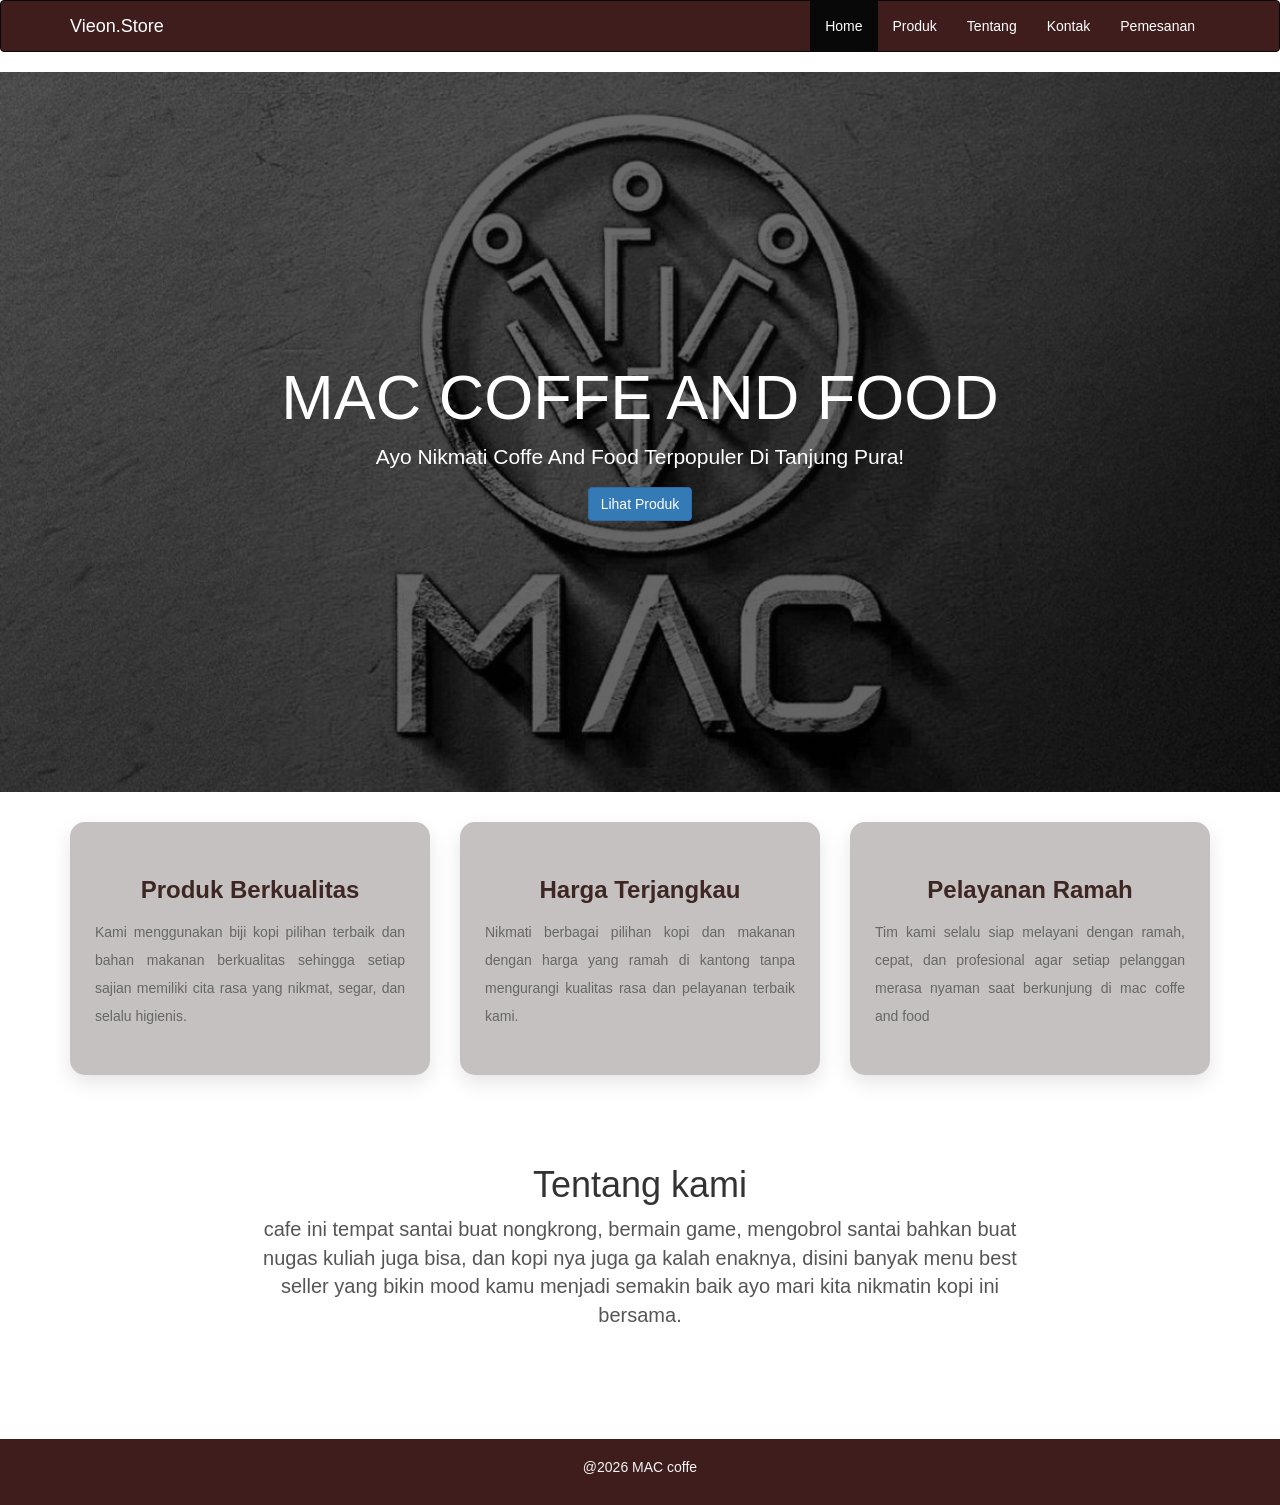
<file: index.html>
<!doctype html>
<html>
  <head>
     <meta charset="UTF-8" />
    <meta name="viewport" content="width=device-width, initial-scale=1" />
    <title>MAC.</title>
    <link rel="stylesheet" href="bootstrap/css/bootstrap.css" />
    <link rel="stylesheet" href="style.css" />
  </head>
  <body>
    <nav class="navbar navbar-inverse">
      <div class="container">
        <div class="navbar-header">
          <button
            type="button"
            class="navbar-toggle collapsed"
            data-toggle="collapse"
            data-target="#menu">
            <span class="icon-bar"></span><span class="icon-bar"></span
            ><span class="icon-bar"></span>
          </button>
          <a class="navbar-brand" href="index.html">Vieon.Store</a>
        </div>
        <div class="collapse navbar-collapse" id="menu">
        <ul class="nav navbar-nav navbar-right">
          <li class="active"><a href="index.html">Home</a></li>
          <li><a href="produk.html">Produk</a></li>
          <li><a href="tentang.html">Tentang</a></li>
          <li><a href="kontak.html">Kontak</a></li>
          <li><a href="pemesanan.html">Pemesanan</a></li>
        </ul>
      </div>
    </nav>

    <div class="jumbotron text-center hero">
      <div class="container">
        <h1>MAC COFFE AND FOOD</h1>
        <p>Ayo Nikmati Coffe And Food Terpopuler Di Tanjung Pura!</p>
        <a href="produk.html" class="btn btn-primary">Lihat Produk</a>
      </div>
    </div>
    <section class="py-5 bg-light">
      <div class="container">
        <div class="row text-center">
          <!-- Produk Berkualitas -->
          <div class="col-lg-4 col-md-6 mb-4">
            <div class="feature-box">
              <i class="bi bi-cup-hot-fill feature-icon"></i>
              <h3>Produk Berkualitas</h3>
              <p>
                Kami menggunakan biji kopi pilihan terbaik dan bahan makanan
                berkualitas sehingga setiap sajian memiliki cita rasa yang
                nikmat, segar, dan selalu higienis.
              </p>
            </div>
          </div>

          <!-- Harga -->
          <div class="col-lg-4 col-md-6 mb-4">
            <div class="feature-box">
              <i class="bi bi-cash-coin feature-icon"></i>
              <h3>Harga Terjangkau</h3>
              <p>
                Nikmati berbagai pilihan kopi dan makanan dengan harga yang
                ramah di kantong tanpa mengurangi kualitas rasa dan pelayanan
                terbaik kami.
              </p>
            </div>
          </div>

          <!-- Pelayanan Ramah -->
          <div class="col-lg-4 col-md-6 mb-4">
            <div class="feature-box">
              <i class="bi bi-truck feature-icon"></i>
              <h3>Pelayanan Ramah</h3>
              <p>
                Tim kami selalu siap melayani dengan ramah, cepat, dan
                profesional agar setiap pelanggan merasa nyaman saat berkunjung
                di mac coffe and food
              </p>
            </div>
          </div>
        </div>
      </div>
    </section>

    <section class="tentang">
      <h1>Tentang kami</h1>
      <p>
        cafe ini tempat santai buat nongkrong, bermain game, mengobrol santai
        bahkan buat nugas kuliah juga bisa, dan kopi nya juga ga kalah enaknya,
        disini banyak menu best seller yang bikin mood kamu menjadi semakin baik
        ayo mari kita nikmatin kopi ini bersama.
      </p>
    </section>

    <footer class="footer text-center">
      <p>@2026 MAC coffe</p>
    </footer>
    <script src="bootstrap/js/jQuery.js"></script>
    <script src="bootstrap/js/bootstrap.min.js"></script>
  </body>
</html>
</file>
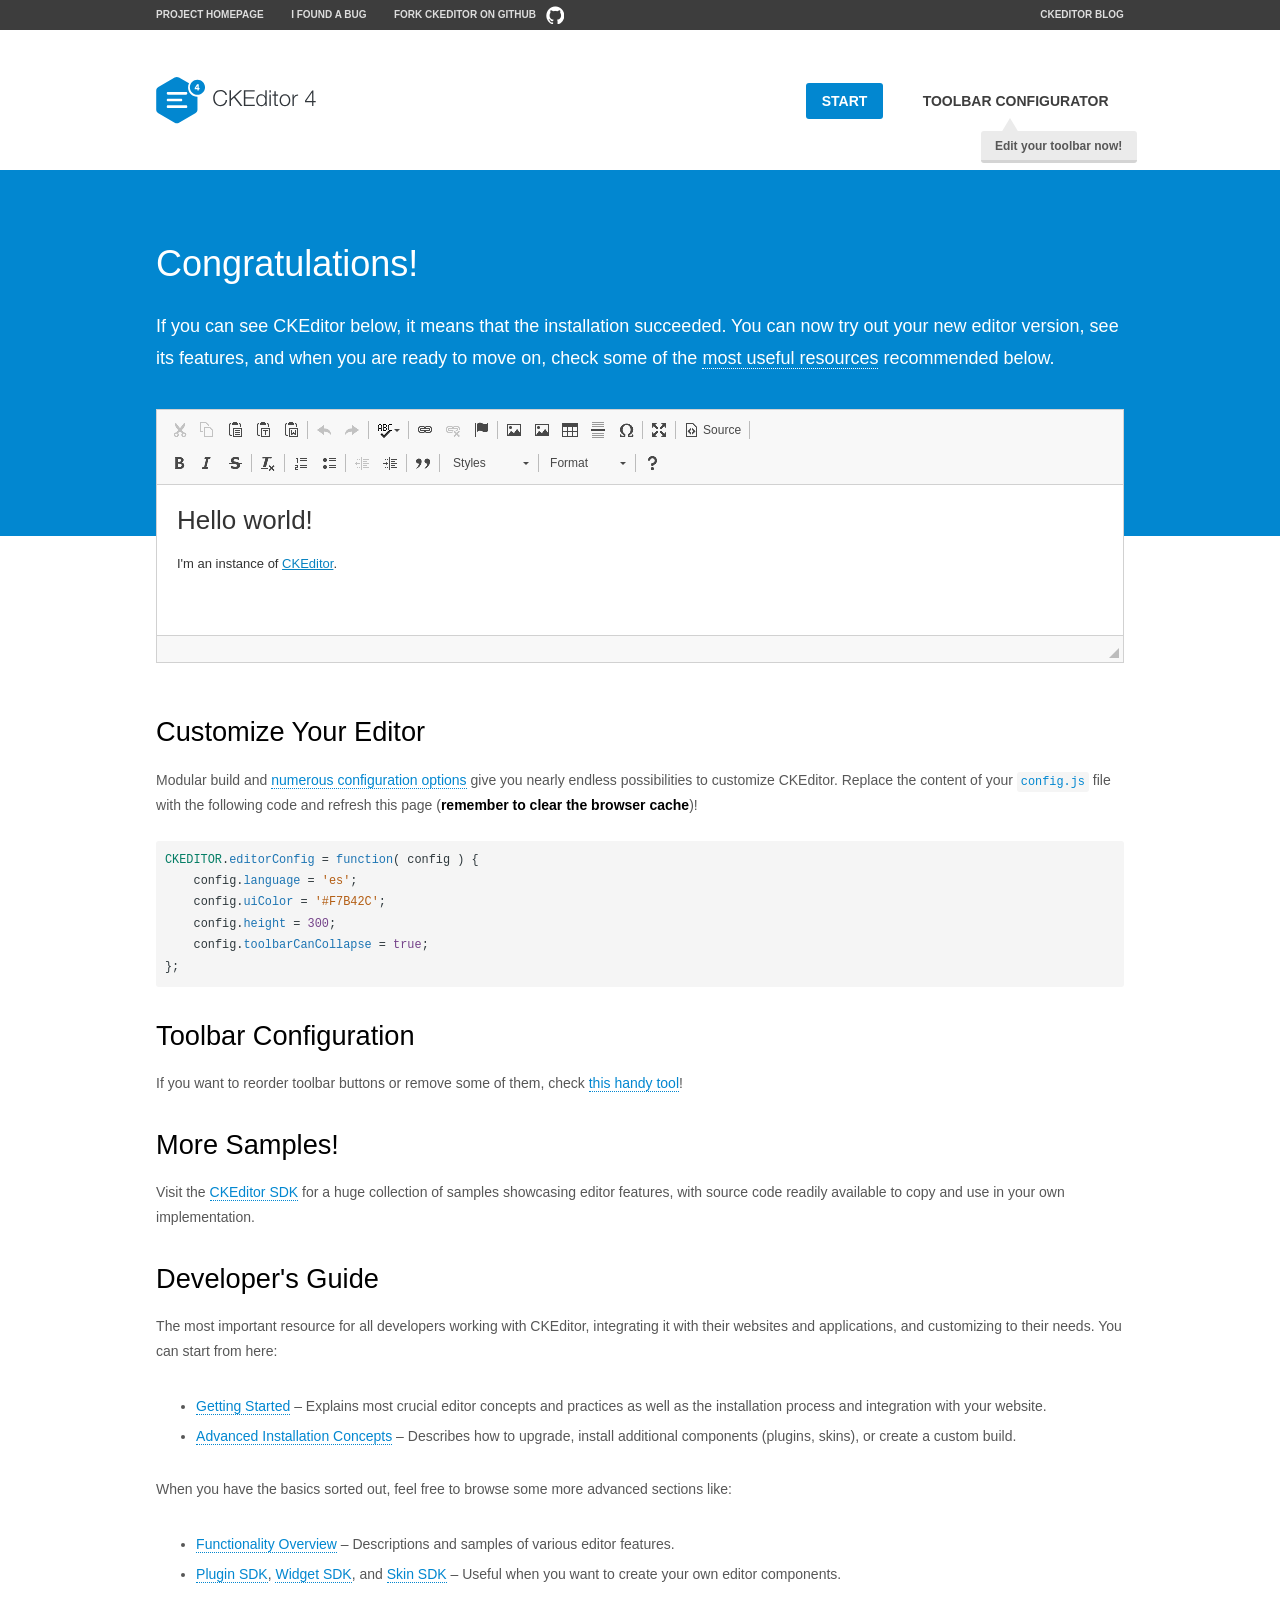
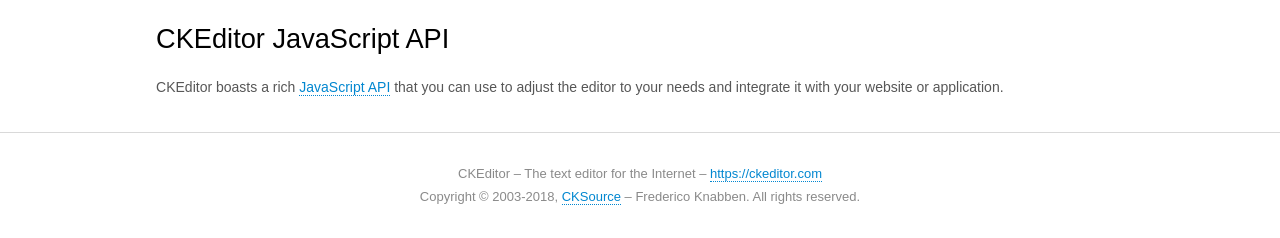
<file: bootstrap/plugins/ckeditor/samples/index.html>
<!DOCTYPE html>
<!--
Copyright (c) 2003-2018, CKSource - Frederico Knabben. All rights reserved.
For licensing, see LICENSE.md or https://ckeditor.com/legal/ckeditor-oss-license
-->
<html>
<head>
	<meta charset="utf-8">
	<title>CKEditor Sample</title>
	<script src="../ckeditor.js"></script>
	<script src="js/sample.js"></script>
	<link rel="stylesheet" href="css/samples.css">
	<link rel="stylesheet" href="toolbarconfigurator/lib/codemirror/neo.css">
</head>
<body id="main">

<nav class="navigation-a">
	<div class="grid-container">
		<ul class="navigation-a-left grid-width-70">
			<li><a href="https://ckeditor.com/ckeditor-4/">Project Homepage</a></li>
			<li><a href="https://github.com/ckeditor/ckeditor-dev/issues">I found a bug</a></li>
			<li><a href="http://github.com/ckeditor/ckeditor-dev" class="icon-pos-right icon-navigation-a-github">Fork CKEditor on GitHub</a></li>
		</ul>
		<ul class="navigation-a-right grid-width-30">
			<li><a href="https://ckeditor.com/blog/">CKEditor Blog</a></li>
		</ul>
	</div>
</nav>

<header class="header-a">
	<div class="grid-container">
		<h1 class="header-a-logo grid-width-30">
			<a href="index.html"><img src="img/logo.svg" onerror="this.src='img/logo.png'; this.onerror=null;" alt="CKEditor Sample"></a>
		</h1>

		<nav class="navigation-b grid-width-70">
			<ul>
				<li><a href="index.html" class="button-a button-a-background">Start</a></li>
				<li><a href="toolbarconfigurator/index.html" class="button-a">Toolbar configurator <span class="balloon-a balloon-a-nw">Edit your toolbar now!</span></a></li>
			</ul>
		</nav>
	</div>
</header>

<main>
	<div class="adjoined-top">
		<div class="grid-container">
			<div class="content grid-width-100">
				<h1>Congratulations!</h1>
				<p>
					If you can see CKEditor below, it means that the installation succeeded.
					You can now try out your new editor version, see its features, and when you are ready to move on, check some of the <a href="#sample-customize">most useful resources</a> recommended below.
				</p>
			</div>
		</div>
	</div>
	<div class="adjoined-bottom">
		<div class="grid-container">
			<div class="grid-width-100">
				<div id="editor">
					<h1>Hello world!</h1>
					<p>I'm an instance of <a href="https://ckeditor.com">CKEditor</a>.</p>
				</div>
			</div>
		</div>
	</div>

	<div class="grid-container">
		<div class="content grid-width-100">
			<section id="sample-customize">
				<h2>Customize Your Editor</h2>
				<p>Modular build and <a href="https://docs.ckeditor.com/ckeditor4/docs/#!/guide/dev_configuration">numerous configuration options</a> give you nearly endless possibilities to customize CKEditor. Replace the content of your <code><a href="../config.js">config.js</a></code> file with the following code and refresh this page (<strong>remember to clear the browser cache</strong>)!</p>
		<pre class="cm-s-neo CodeMirror"><code><span style="padding-right: 0.1px;"><span class="cm-variable">CKEDITOR</span>.<span class="cm-property">editorConfig</span> <span class="cm-operator">=</span> <span class="cm-keyword">function</span>( <span class="cm-def">config</span> ) {</span>
<span style="padding-right: 0.1px;"><span class="cm-tab">	</span><span class="cm-variable-2">config</span>.<span class="cm-property">language</span> <span class="cm-operator">=</span> <span class="cm-string">'es'</span>;</span>
<span style="padding-right: 0.1px;"><span class="cm-tab">	</span><span class="cm-variable-2">config</span>.<span class="cm-property">uiColor</span> <span class="cm-operator">=</span> <span class="cm-string">'#F7B42C'</span>;</span>
<span style="padding-right: 0.1px;"><span class="cm-tab">	</span><span class="cm-variable-2">config</span>.<span class="cm-property">height</span> <span class="cm-operator">=</span> <span class="cm-number">300</span>;</span>
<span style="padding-right: 0.1px;"><span class="cm-tab">	</span><span class="cm-variable-2">config</span>.<span class="cm-property">toolbarCanCollapse</span> <span class="cm-operator">=</span> <span class="cm-atom">true</span>;</span>
<span style="padding-right: 0.1px;">};</span></code></pre>
			</section>

			<section>
				<h2>Toolbar Configuration</h2>
				<p>If you want to reorder toolbar buttons or remove some of them, check <a href="toolbarconfigurator/index.html">this handy tool</a>!</p>
			</section>

			<section>
				<h2>More Samples!</h2>
				<p>Visit the <a href="https://sdk.ckeditor.com">CKEditor SDK</a> for a huge collection of samples showcasing editor features, with source code readily available to copy and use in your own implementation.</p>
			</section>

			<section>
				<h2>Developer's Guide</h2>
				<p>The most important resource for all developers working with CKEditor, integrating it with their websites and applications, and customizing to their needs. You can start from here:</p>
				<ul>
					<li><a href="https://docs.ckeditor.com/ckeditor4/docs/#!/guide/dev_installation">Getting Started</a> &ndash; Explains most crucial editor concepts and practices as well as the installation process and integration with your website.</li>
					<li><a href="https://docs.ckeditor.com/ckeditor4/docs/#!/guide/dev_advanced_installation">Advanced Installation Concepts</a> &ndash; Describes how to upgrade, install additional components (plugins, skins), or create a custom build.</li>
				</ul>
					<p>When you have the basics sorted out, feel free to browse some more advanced sections like:</p>
				<ul>
					<li><a href="https://docs.ckeditor.com/ckeditor4/docs/#!/guide/dev_features">Functionality Overview</a> &ndash; Descriptions and samples of various editor features.</li>
					<li><a href="https://docs.ckeditor.com/ckeditor4/docs/#!/guide/plugin_sdk_intro">Plugin SDK</a>, <a href="https://docs.ckeditor.com/ckeditor4/docs/#!/guide/widget_sdk_intro">Widget SDK</a>, and <a href="https://docs.ckeditor.com/ckeditor4/docs/#!/guide/skin_sdk_intro">Skin SDK</a> &ndash; Useful when you want to create your own editor components.</li>
				</ul>
			</section>

			<section>
				<h2>CKEditor JavaScript API</h2>
				<p>CKEditor boasts a rich <a href="https://docs.ckeditor.com/ckeditor4/docs/#!/api">JavaScript API</a> that you can use to adjust the editor to your needs and integrate it with your website or application.</p>
			</section>
		</div>
	</div>
</main>

<footer class="footer-a grid-container">
	<div class="grid-container">
		<p class="grid-width-100">
			CKEditor &ndash; The text editor for the Internet &ndash; <a class="samples" href="https://ckeditor.com/">https://ckeditor.com</a>
		</p>
		<p class="grid-width-100" id="copy">
			Copyright &copy; 2003-2018, <a class="samples" href="https://cksource.com/">CKSource</a> &ndash; Frederico Knabben. All rights reserved.
		</p>
	</div>
</footer>
<script>
	initSample();
</script>

</body>
</html>
</file>
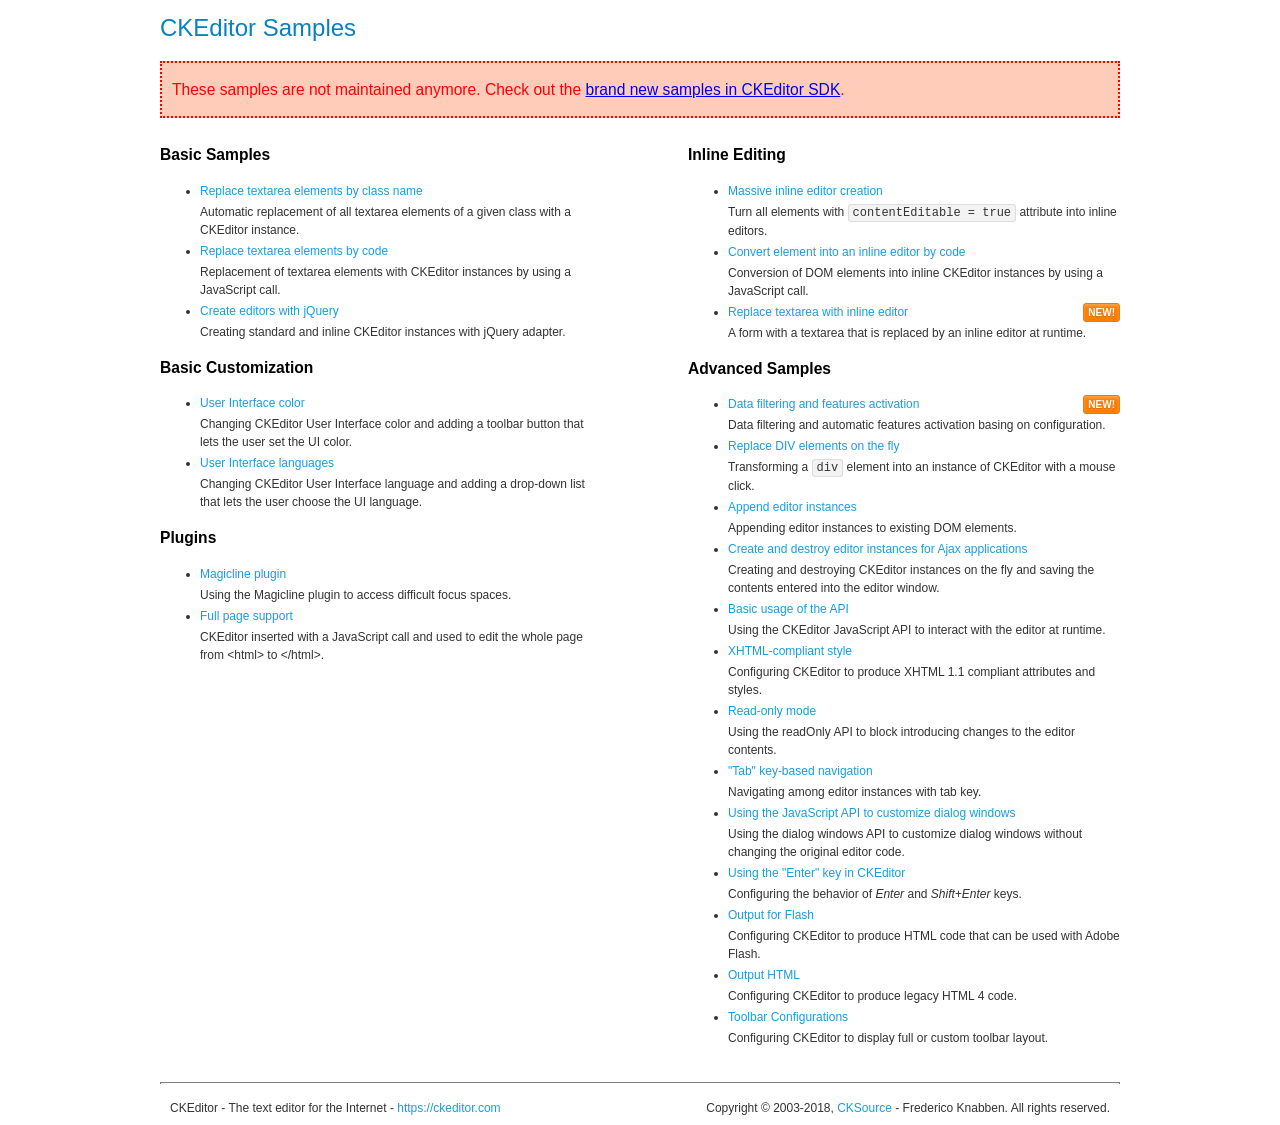
<file: bootstrap/plugins/ckeditor/samples/old/index.html>
<!DOCTYPE html>
<!--
Copyright (c) 2003-2018, CKSource - Frederico Knabben. All rights reserved.
For licensing, see LICENSE.md or https://ckeditor.com/legal/ckeditor-oss-license
-->
<html>
<head>
	<meta charset="utf-8">
	<title>CKEditor Samples</title>
	<link rel="stylesheet" href="sample.css">
</head>
<body>
	<h1 class="samples">
		CKEditor Samples
	</h1>
	<div class="warning deprecated">
		These samples are not maintained anymore. Check out the <a href="https://sdk.ckeditor.com/">brand new samples in CKEditor SDK</a>.
	</div>
	<div class="twoColumns">
		<div class="twoColumnsLeft">
			<h2 class="samples">
				Basic Samples
			</h2>
			<dl class="samples">
				<dt><a class="samples" href="replacebyclass.html">Replace textarea elements by class name</a></dt>
				<dd>Automatic replacement of all textarea elements of a given class with a CKEditor instance.</dd>

				<dt><a class="samples" href="replacebycode.html">Replace textarea elements by code</a></dt>
				<dd>Replacement of textarea elements with CKEditor instances by using a JavaScript call.</dd>

				<dt><a class="samples" href="jquery.html">Create editors with jQuery</a></dt>
				<dd>Creating standard and inline CKEditor instances with jQuery adapter.</dd>
			</dl>

			<h2 class="samples">
				Basic Customization
			</h2>
			<dl class="samples">
				<dt><a class="samples" href="uicolor.html">User Interface color</a></dt>
				<dd>Changing CKEditor User Interface color and adding a toolbar button that lets the user set the UI color.</dd>

				<dt><a class="samples" href="uilanguages.html">User Interface languages</a></dt>
				<dd>Changing CKEditor User Interface language and adding a drop-down list that lets the user choose the UI language.</dd>
			</dl>


			<h2 class="samples">Plugins</h2>
<dl class="samples">
<dt><a class="samples" href="magicline/magicline.html">Magicline plugin</a></dt>
<dd>Using the Magicline plugin to access difficult focus spaces.</dd>

<dt><a class="samples" href="wysiwygarea/fullpage.html">Full page support</a></dt>
<dd>CKEditor inserted with a JavaScript call and used to edit the whole page from &lt;html&gt; to &lt;/html&gt;.</dd>
</dl>
		</div>
		<div class="twoColumnsRight">
			<h2 class="samples">
				Inline Editing
			</h2>
			<dl class="samples">
				<dt><a class="samples" href="inlineall.html">Massive inline editor creation</a></dt>
				<dd>Turn all elements with <code>contentEditable = true</code> attribute into inline editors.</dd>

				<dt><a class="samples" href="inlinebycode.html">Convert element into an inline editor by code</a></dt>
				<dd>Conversion of DOM elements into inline CKEditor instances by using a JavaScript call.</dd>

				<dt><a class="samples" href="inlinetextarea.html">Replace textarea with inline editor</a> <span class="new">New!</span></dt>
				<dd>A form with a textarea that is replaced by an inline editor at runtime.</dd>

				
			</dl>

			<h2 class="samples">
				Advanced Samples
			</h2>
			<dl class="samples">
				<dt><a class="samples" href="datafiltering.html">Data filtering and features activation</a> <span class="new">New!</span></dt>
				<dd>Data filtering and automatic features activation basing on configuration.</dd>

				<dt><a class="samples" href="divreplace.html">Replace DIV elements on the fly</a></dt>
				<dd>Transforming a <code>div</code> element into an instance of CKEditor with a mouse click.</dd>

				<dt><a class="samples" href="appendto.html">Append editor instances</a></dt>
				<dd>Appending editor instances to existing DOM elements.</dd>

				<dt><a class="samples" href="ajax.html">Create and destroy editor instances for Ajax applications</a></dt>
				<dd>Creating and destroying CKEditor instances on the fly and saving the contents entered into the editor window.</dd>

				<dt><a class="samples" href="api.html">Basic usage of the API</a></dt>
				<dd>Using the CKEditor JavaScript API to interact with the editor at runtime.</dd>

				<dt><a class="samples" href="xhtmlstyle.html">XHTML-compliant style</a></dt>
				<dd>Configuring CKEditor to produce XHTML 1.1 compliant attributes and styles.</dd>

				<dt><a class="samples" href="readonly.html">Read-only mode</a></dt>
				<dd>Using the readOnly API to block introducing changes to the editor contents.</dd>

				<dt><a class="samples" href="tabindex.html">"Tab" key-based navigation</a></dt>
				<dd>Navigating among editor instances with tab key.</dd>


				
<dt><a class="samples" href="dialog/dialog.html">Using the JavaScript API to customize dialog windows</a></dt>
<dd>Using the dialog windows API to customize dialog windows without changing the original editor code.</dd>

<dt><a class="samples" href="enterkey/enterkey.html">Using the &quot;Enter&quot; key in CKEditor</a></dt>
<dd>Configuring the behavior of <em>Enter</em> and <em>Shift+Enter</em> keys.</dd>

<dt><a class="samples" href="htmlwriter/outputforflash.html">Output for Flash</a></dt>
<dd>Configuring CKEditor to produce HTML code that can be used with Adobe Flash.</dd>

<dt><a class="samples" href="htmlwriter/outputhtml.html">Output HTML</a></dt>
<dd>Configuring CKEditor to produce legacy HTML 4 code.</dd>

<dt><a class="samples" href="toolbar/toolbar.html">Toolbar Configurations</a></dt>
<dd>Configuring CKEditor to display full or custom toolbar layout.</dd>

			</dl>
		</div>
	</div>
	<div id="footer">
		<hr>
		<p>
			CKEditor - The text editor for the Internet - <a class="samples" href="https://ckeditor.com/">https://ckeditor.com</a>
		</p>
		<p id="copy">
			Copyright &copy; 2003-2018, <a class="samples" href="https://cksource.com/">CKSource</a> - Frederico Knabben. All rights reserved.
		</p>
	</div>
</body>
</html>
</file>
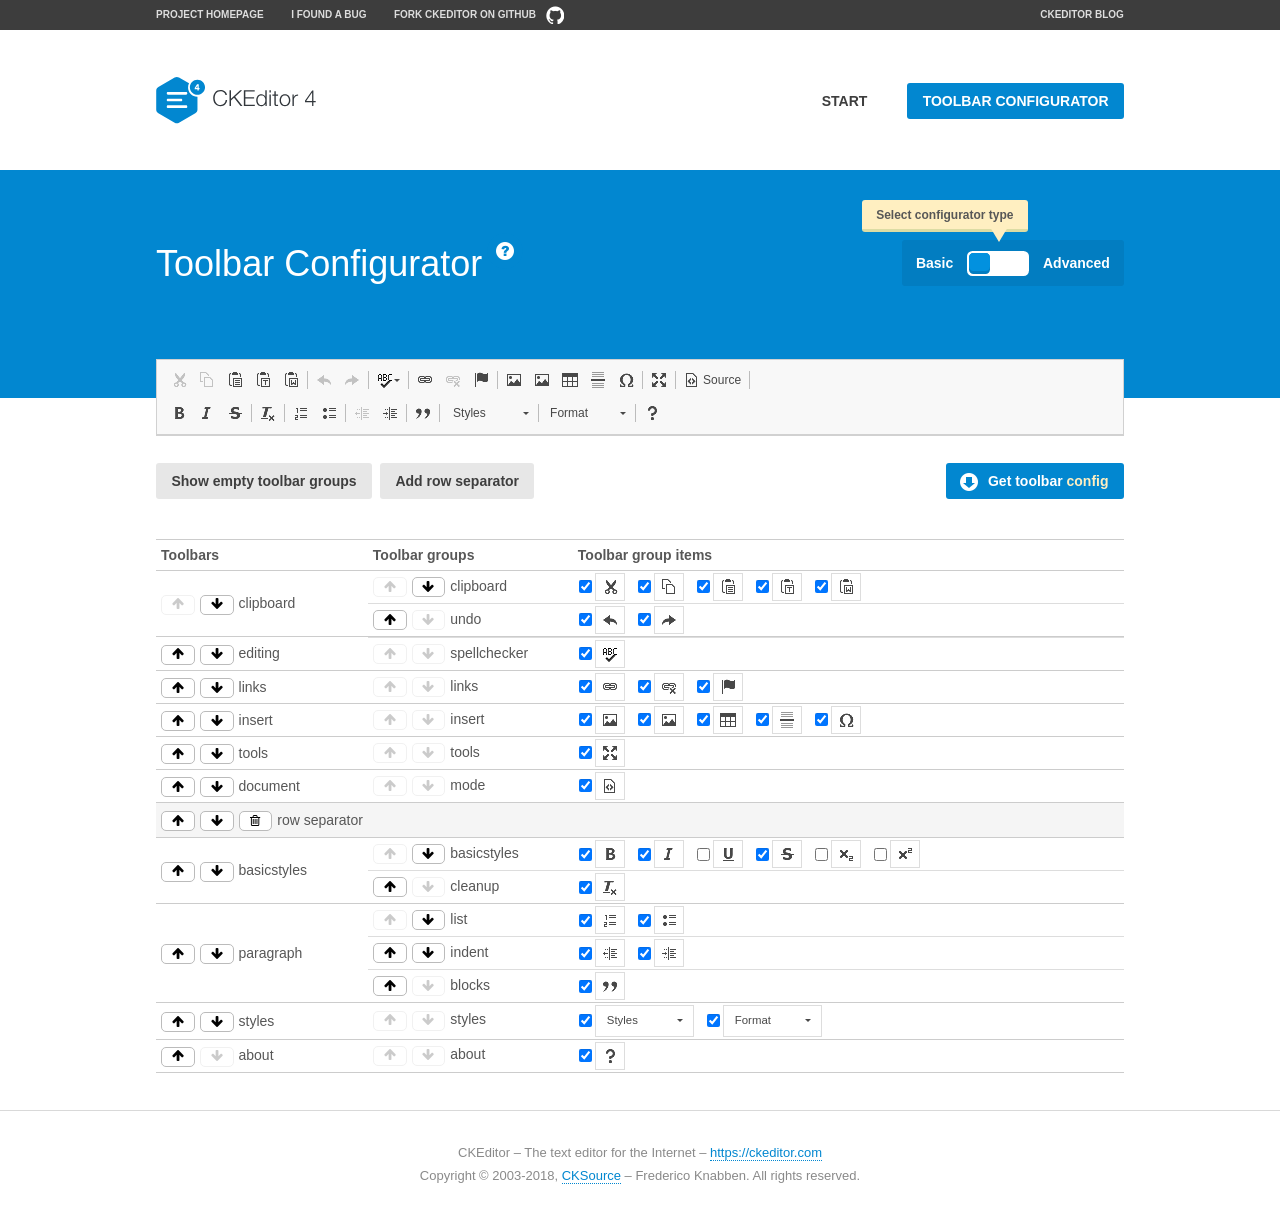
<file: bootstrap/plugins/ckeditor/samples/toolbarconfigurator/index.html>
<!DOCTYPE html>
<!--
Copyright (c) 2003-2018, CKSource - Frederico Knabben. All rights reserved.
For licensing, see LICENSE.md or https://ckeditor.com/legal/ckeditor-oss-license
-->
<!--[if IE 8]><html class="ie8"><![endif]-->
<!--[if gt IE 8]><html><![endif]-->
<!--[if !IE]><!--><html><!--<![endif]-->
<head>
	<meta charset="utf-8">
	<title>Toolbar Configurator</title>
	<script src="../../ckeditor.js"></script>
	<script>
		if ( CKEDITOR.env.ie && CKEDITOR.env.version < 9 )
			CKEDITOR.tools.enableHtml5Elements( document );
	</script>
	<link rel="stylesheet" href="lib/codemirror/codemirror.css">
	<link rel="stylesheet" href="lib/codemirror/show-hint.css">
	<link rel="stylesheet" href="lib/codemirror/neo.css">
	<link rel="stylesheet" href="css/fontello.css">
	<link rel="stylesheet" href="../css/samples.css">
</head>
<body id="toolbar">

<nav class="navigation-a">
	<div class="grid-container">
		<ul class="navigation-a-left grid-width-70">
			<li><a href="https://ckeditor.com/ckeditor-4/">Project Homepage</a></li>
			<li><a href="https://github.com/ckeditor/ckeditor-dev/issues">I found a bug</a></li>
			<li><a href="http://github.com/ckeditor/ckeditor-dev" class="icon-pos-right icon-navigation-a-github">Fork CKEditor on GitHub</a></li>
		</ul>
		<ul class="navigation-a-right grid-width-30">
			<li><a href="https://ckeditor.com/blog/">CKEditor Blog</a></li>
		</ul>
	</div>
</nav>

<header class="header-a">
	<div class="grid-container">
		<h1 class="header-a-logo grid-width-30">
			<a href="../index.html"><img src="../img/logo.svg" onerror="this.src='../img/logo.png'; this.onerror=null;" alt="CKEditor Logo"></a>
		</h1>
		<nav class="navigation-b grid-width-70">
			<ul>
				<li><a href="../index.html"  class="button-a">Start</a></li>
				<li><a href="index.html"  class="button-a button-a-background">Toolbar configurator</a></li>
			</ul>
		</nav>
	</div>
</header>

<main>
	<div class="adjoined-top">
		<div class="grid-container">
			<div class="content grid-width-100">
				<div class="grid-container-nested">
					<h1 class="grid-width-60">
						Toolbar Configurator
						<a href="#help-content" type="button" title="Configurator help" id="help" class="button-a button-a-background button-a-no-text icon-pos-left icon-question-mark">Help</a>
					</h1>

					<div class="grid-width-40 grid-switch-magic">
						<div class="switch">
							<span class="balloon-a balloon-a-se">Select configurator type</span>
							<input type="radio" name="radio" data-num="1" id="radio-basic" />
							<input type="radio" name="radio" data-num="2" id="radio-advanced" />
							<label data-for="1" for="radio-basic">Basic</label>
							<span class="switch-inner">
								<span class="handler"></span>
							</span>
							<label data-for="2" for="radio-advanced">Advanced</label>
						</div>
					</div>
				</div>
			</div>
		</div>
	</div>
	<div class="adjoined-bottom">
		<div class="grid-container">
			<div class="grid-width-100">
				<div class="editors-container">
					<div id="editor-basic"></div>
					<div id="editor-advanced"></div>
				</div>
			</div>
		</div>
	</div>

	<div class="grid-container configurator">
		<div class="content grid-width-100">
			<div class="configurator">
				<div>
					<div id="toolbarModifierWrapper"></div>
				</div>
			</div>
		</div>
	</div>

	<div id="help-content">
		<div class="grid-container">
			<div class="grid-width-100">
				<h2>What Am I Doing Here?</h2>

				<div class="grid-container grid-container-nested">
					<div class="basic">
						<div class="grid-width-50">
							<p>Arrange <a href="https://docs.ckeditor.com/ckeditor4/docs/#!/api/CKEDITOR.config-cfg-toolbarGroups">toolbar groups</a>, toggle <a href="https://docs.ckeditor.com/ckeditor4/docs/#!/api/CKEDITOR.config-cfg-removeButtons">button visibility</a> according to your needs and get your toolbar configuration.</p>
							<p>You can replace the content of the <a href="../../config.js"><code>config.js</code></a> file with the generated configuration. If you already set some configuration options you will need to merge both configurations.</p>
						</div>
						<div class="grid-width-50">
							<p>Read more about different ways of <a href="https://docs.ckeditor.com/ckeditor4/docs/#!/guide/dev_configuration">setting configuration</a> and do not forget about <strong>clearing browser cache</strong>.</p>
							<p>Arranging toolbar groups is the recommended way of configuring the toolbar, but if you need more freedom you can use the <a href="#advanced">advanced configurator</a>.</p>
						</div>
					</div>
					<div class="advanced" style="display: none;">
						<div class="grid-width-50">
							<p>With this code editor you can edit your <a href="https://docs.ckeditor.com/ckeditor4/docs/#!/api/CKEDITOR.config-cfg-toolbar">toolbar configuration</a> live.</p>
							<p>You can replace the content of the <a href="../../config.js"><code>config.js</code></a> file with the generated configuration. If you already set some configuration options you will need to merge both configurations.</p>
						</div>
						<div class="grid-width-50">
							<p>Read more about different ways of <a href="https://docs.ckeditor.com/ckeditor4/docs/#!/guide/dev_configuration">setting configuration</a> and do not forget about <strong>clearing browser cache</strong>.</p>
						</div>
					</div>
				</div>

				<p class="grid-container grid-container-nested">
					<button type="button" class="help-content-close grid-width-100 button-a button-a-background">Got it. Let's play!</button>
				</p>
			</div>
		</div>
	</div>
</main>

<footer class="footer-a grid-container">
	<p class="grid-width-100">
		CKEditor &ndash; The text editor for the Internet &ndash; <a class="samples" href="https://ckeditor.com/">https://ckeditor.com</a>
	</p>
	<p class="grid-width-100" id="copy">
		Copyright &copy; 2003-2018, <a class="samples" href="https://cksource.com/">CKSource</a> &ndash; Frederico Knabben. All rights reserved.
	</p>
</footer>

<script src="lib/codemirror/codemirror.js"></script>
<script src="lib/codemirror/javascript.js"></script>
<script src="lib/codemirror/show-hint.js"></script>

<script src="js/fulltoolbareditor.js"></script>
<script src="js/abstracttoolbarmodifier.js"></script>
<script src="js/toolbarmodifier.js"></script>
<script src="js/toolbartextmodifier.js"></script>
<script src="../js/sf.js"></script>

<script>
	( function() {
		'use strict';

		var mode = ( window.location.hash.substr( 1 ) === 'advanced' ) ? 'advanced' : 'basic',
			configuratorSection = CKEDITOR.document.findOne( 'main > .grid-container.configurator' ),
			basicInstruction = CKEDITOR.document.findOne( '#help-content .basic' ),
			advancedInstruction = CKEDITOR.document.findOne( '#help-content .advanced' ),

			// Configurator mode switcher.
			modeSwitchBasic = CKEDITOR.document.getById( 'radio-basic' ),
			modeSwitchAdvanced = CKEDITOR.document.getById( 'radio-advanced' );

		// Initial setup
		function updateSwitcher() {
			if ( mode === 'advanced' ) {
				modeSwitchAdvanced.$.checked = true;
			} else {
				modeSwitchBasic.$.checked = true;
			}
		}

		updateSwitcher();

		CKEDITOR.document.getWindow().on( 'hashchange', function( e ) {
			var hash = window.location.hash.substr( 1 );
			if ( !( hash === 'advanced' || hash === 'basic' ) ) {
				return;
			}
			mode = hash;
			onToolbarsDone( mode );
		} );

		CKEDITOR.document.getWindow().on( 'resize', function() {
			updateToolbar( ( mode === 'basic' ? toolbarModifier : toolbarTextModifier )[ 'editorInstance' ] );
		} );

		function onRefresh( modifier ) {
			modifier = modifier || this;

			if ( mode === 'basic' && modifier instanceof ToolbarConfigurator.ToolbarTextModifier ) {
				return;
			}

			// CodeMirror container becomes visible, so we need to refresh and to avoid rendering problems.
			if ( mode === 'advanced' && modifier instanceof ToolbarConfigurator.ToolbarTextModifier ) {
				modifier.codeContainer.refresh();
			}

			updateToolbar( modifier.editorInstance );
		}

		function updateToolbar( editor ) {
			var editorContainer = editor.container;

			// Not always editor is loaded.
			if ( !editorContainer ) {
				return;
			}

			var displayStyle = editorContainer.getStyle( 'display' );

			editorContainer.setStyle( 'display', 'block' );

			var newHeight = editorContainer.getSize( 'height' );

			var newMarginTop = parseInt( editorContainer.getComputedStyle( 'margin-top' ), 10 );
			newMarginTop = ( isNaN( newMarginTop ) ? 0 : Number( newMarginTop ) );

			var newMarginBottom = parseInt( editorContainer.getComputedStyle( 'margin-bottom' ), 10 );
			newMarginBottom = ( isNaN( newMarginBottom ) ? 0 : Number( newMarginBottom ) );

			var result = newHeight + newMarginTop + newMarginBottom;

			editorContainer.setStyle( 'display', displayStyle );

			editor.container.getAscendant( 'div' ).setStyle( 'height', result + 'px' );
		}

		var toolbarModifier = new ToolbarConfigurator.ToolbarModifier( 'editor-basic' );

		var done = 0;
		toolbarModifier.init( onToolbarInit );
		toolbarModifier.onRefresh = onRefresh;

		CKEDITOR.document.getById( 'toolbarModifierWrapper' ).append( toolbarModifier.mainContainer );

		var toolbarTextModifier = new ToolbarConfigurator.ToolbarTextModifier( 'editor-advanced' );
		toolbarTextModifier.init( onToolbarInit );
		toolbarTextModifier.onRefresh = onRefresh;

		function onToolbarInit() {
			if ( ++done === 2 ) {
				onToolbarsDone();

				positionSticky.watch( CKEDITOR.document.findOne( '.toolbar' ), function() {
					return mode === 'advanced';
				} );
			}
		}

		function onToolbarsDone() {
			if ( mode === 'basic' ) {
				toggleModeBasic( false );
			} else {
				toggleModeAdvanced( false );
			}

			updateSwitcher();

			setTimeout( function() {
				CKEDITOR.document.findOne( '.editors-container' ).addClass( 'active' );
				CKEDITOR.document.findOne( '#toolbarModifierWrapper' ).addClass( 'active' );
			}, 200 );
		}

		CKEDITOR.document.getById( 'toolbarModifierWrapper' ).append( toolbarTextModifier.mainContainer );

		function toogleModeSwitch( onElement, offElement, onModifier, offModifier ) {
			onElement.addClass( 'fancy-button-active' );
			offElement.removeClass( 'fancy-button-active' );

			onModifier.showUI();
			offModifier.hideUI();
		}

		function toggleModeBasic( callOnRefresh ) {
			callOnRefresh = ( callOnRefresh !== false );
			mode = 'basic';
			window.location.hash = '#basic';
			toogleModeSwitch( modeSwitchBasic, modeSwitchAdvanced, toolbarModifier, toolbarTextModifier );

			configuratorSection.removeClass( 'freed-width' );
			basicInstruction.show();
			advancedInstruction.hide();

			callOnRefresh && onRefresh( toolbarModifier );
		}

		function toggleModeAdvanced( callOnRefresh ) {
			callOnRefresh = ( callOnRefresh !== false );
			mode = 'advanced';
			window.location.hash = '#advanced';
			toogleModeSwitch( modeSwitchAdvanced, modeSwitchBasic, toolbarTextModifier, toolbarModifier );

			configuratorSection.addClass( 'freed-width' );
			advancedInstruction.show();
			basicInstruction.hide();

			callOnRefresh && onRefresh( toolbarTextModifier );
		}

		modeSwitchBasic.on( 'click', toggleModeBasic );
		modeSwitchAdvanced.on( 'click', toggleModeAdvanced );

		//
		// Position:sticky for the toolbar.
		//

		// Will make elements behave like they were styled with position:sticky.
		var positionSticky = {
			// Store object: {
			// 		element: CKEDITOR.dom.element, // Element which will float.
			// 		placeholder: CKEDITOR.dom.element, // Placeholder which is place to prevent page bounce.
			// 		isFixed: boolean // Whether element float now.
			// }
			watched: [],

			active: [],

			staticContainer: null,

			init: function() {
				var element = CKEDITOR.dom.element.createFromHtml(
					'<div class="staticContainer">' +
						'<div class="grid-container" >' +
							'<div class="grid-width-100">' +
								'<div class="inner"></div>' +
							'</div>' +
						'</div>' +
					'</div>' );

				this.staticContainer = element.findOne( '.inner' );

				CKEDITOR.document.getBody().append( element );
			},

			watch: function( element, preventFunc ) {
				this.watched.push( {
					element: element,
					placeholder: new CKEDITOR.dom.element( 'div' ),
					isFixed: false,
					preventFunc: preventFunc
				} );
			},

			checkAll: function() {
				for ( var i = 0; i < this.watched.length; i++ ) {
					this.check( this.watched[ i ] );
				}
			},

			check: function( element ) {
				var isFixed = element.isFixed;
				var shouldBeFixed = this.shouldBeFixed( element );

				// Nothing to be done.
				if ( isFixed === shouldBeFixed ) {
					return;
				}

				var placeholder = element.placeholder;

				if ( isFixed ) {
					// Unfixing.

					element.element.insertBefore( placeholder );
					placeholder.remove();

					element.element.removeStyle( 'margin' );

					this.active.splice( CKEDITOR.tools.indexOf( this.active, element ), 1 );

				} else {
					// Fixing.
					placeholder.setStyle( 'width', element.element.getSize( 'width' ) + 'px' );
					placeholder.setStyle( 'height', element.element.getSize( 'height' ) + 'px' );
					placeholder.setStyle( 'margin-bottom', element.element.getComputedStyle( 'margin-bottom' ) );
					placeholder.setStyle( 'display', element.element.getComputedStyle( 'display' ) );
					placeholder.insertAfter( element.element );

					this.staticContainer.append( element.element );

					this.active.push( element );
				}

				element.isFixed = !element.isFixed;
			},

			shouldBeFixed: function( element ) {
				if ( element.preventFunc && element.preventFunc() ) {
					return false;
				}

				// If element is already fixed we are checking it's placeholder.
				var related = ( element.isFixed ? element.placeholder : element.element ),
					clientRect = related.$.getBoundingClientRect(),
					staticHeight = this.staticContainer.getSize('height' ),
					elemHeight = element.element.getSize( 'height' );

				if ( element.isFixed ) {
					return ( clientRect.top + elemHeight < staticHeight );
				} else {
					return ( clientRect.top < staticHeight );
				}
			}
		};

		positionSticky.init();

		CKEDITOR.document.getWindow().on( 'scroll',
			new CKEDITOR.tools.eventsBuffer( 100, positionSticky.checkAll, positionSticky ).input
		);

		// Make the toolbar sticky.
		positionSticky.watch( CKEDITOR.document.findOne( '.editors-container' ) );

		// Help button and help-content.
		( function() {
			var helpButton = CKEDITOR.document.getById( 'help' ),
				helpContent = CKEDITOR.document.getById( 'help-content' );

			// Don't show help button on IE8 because it's unsupported by Pico Modal.
			if ( CKEDITOR.env.ie && CKEDITOR.env.version == 8 ) {
				helpButton.hide();
			} else {
				// Display help modal when the button is clicked.
				helpButton.on( 'click', function( evt ) {
					SF.modal( {
						// Clone modal content from DOM.
						content: helpContent.getHtml(),

						afterCreate: function( modal ) {
							// Enable modal content button to close the modal.
							new CKEDITOR.dom.element( modal.modalElem() ).findOne( '.help-content-close' ).once( 'click', modal.close );
						}
					} ).show();
				} );
			}
		} )();
	} )();
</script>
</body>
</html>
</file>
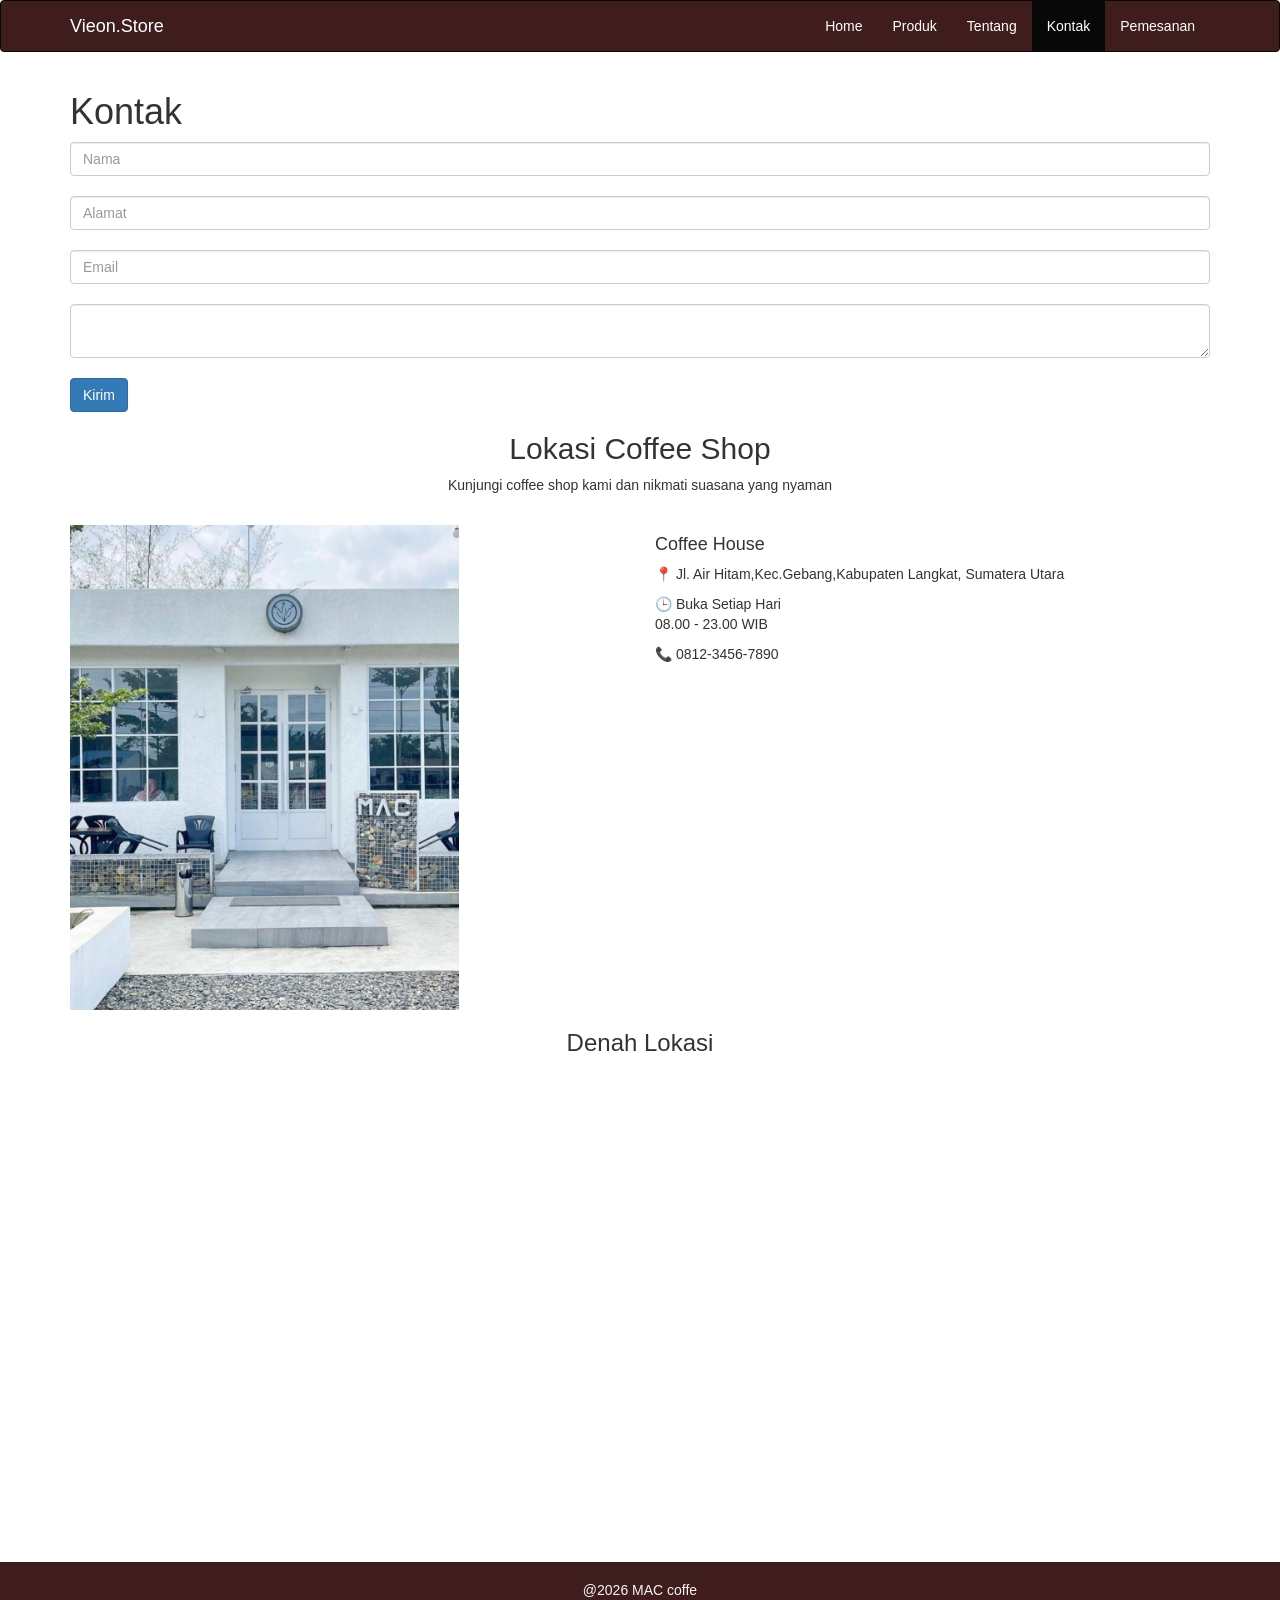
<file: kontak.html>
<!doctype html>
<html>
  <head>
     <meta charset="UTF-8" />
    <meta name="viewport" content="width=device-width, initial-scale=1" />
    <title>MAC.</title>
    <link rel="stylesheet" href="bootstrap/css/bootstrap.css" />
    <link rel="stylesheet" href="style.css" />
  </head>
  <body>
     <nav class="navbar navbar-inverse">
      <div class="container">
        <div class="navbar-header">
          <button
            type="button"
            class="navbar-toggle collapsed"
            data-toggle="collapse"
            data-target="#menu">
            <span class="icon-bar"></span><span class="icon-bar"></span
            ><span class="icon-bar"></span>
          </button>
          <a class="navbar-brand" href="index.html">Vieon.Store</a>
        </div>
        <div class="collapse navbar-collapse" id="menu">
        <ul class="nav navbar-nav navbar-right">
          <li><a href="index.html">Home</a></li>
          <li><a href="produk.html">Produk</a></li>
          <li><a href="tentang.html">Tentang</a></li>
          <li class="active"><a href="kontak.html">Kontak</a></li>
          <li><a href="pemesanan.html">Pemesanan</a></li>
        </ul>
      </div>
    </nav>


    <div class="container">
      <h1>Kontak</h1>
      <form>
        <input class="form-control" placeholder="Nama" /><br />
        <input class="form-control" placeholder="Alamat" /><br />
        <input class="form-control" placeholder="Email" /><br />
        <textarea class="form-control"></textarea><br />
        <button class="btn btn-primary">Kirim</button>
      </form>
    </div>

    <section id="lokasi" class="py-5">
      <div class="container">
        <div class="text-center mb-5">
          <h2>Lokasi Coffee Shop</h2>
          <p>Kunjungi coffee shop kami dan nikmati suasana yang nyaman</p>
        </div>
        <br />

        <div class="row">
          <!-- Foto Tempat -->
          <div class="col-md-6">
            <div class="img-fluid rounded shadow"></div>
            <div class="card-body"></div>
            <img src="images/background2.jpeg" width="70%" />
          </div>

          <!-- Informasi Lokasi -->
          <div class="col-md-6">
            <div class="card shadow">
              <div class="card-body">
                <h4>Coffee House</h4>

                <p>
                  📍 Jl. Air Hitam,Kec.Gebang,Kabupaten Langkat, Sumatera Utara
                </p>

                <p>
                  🕒 Buka Setiap Hari<br />
                  08.00 - 23.00 WIB
                </p>

                <p>📞 0812-3456-7890</p>
              </div>
            </div>
          </div>
        </div>
      </div>
    </section>
    <section class="pb-5">
      <div class="container">
        <div class="text-center mb-4">
          <h3>Denah Lokasi</h3>
        </div>

        <div class="shadow">
          <iframe
            src="https://maps.google.com/maps?q=gebang&t=&z=13&ie=UTF8&iwloc=&output=embed"
            width="100%"
            height="450"
            style="border: 0"
            allowfullscreen=""
            loading="lazy"
          >
          </iframe>
        </div>
      </div>
    </section>

    <footer class="footer text-center">
      <p>@2026 MAC coffe</p>
    </footer>
     <script src="bootstrap/js/jQuery.js"></script>
    <script src="bootstrap/js/bootstrap.min.js"></script>
  </body>
</html>
</file>
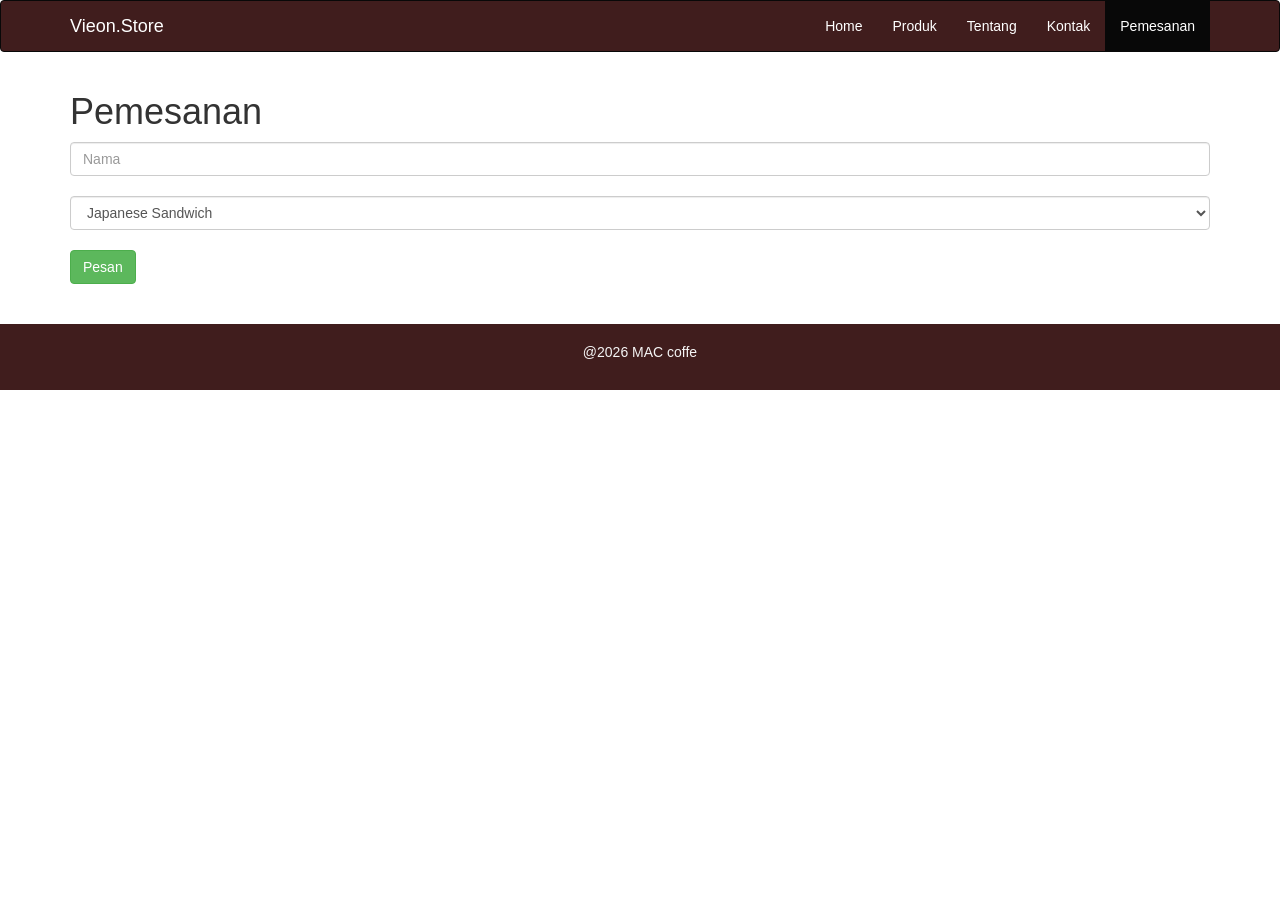
<file: pemesanan.html>
<!doctype html>
<html>
  <head>
    <meta charset="UTF-8" />
    <meta name="viewport" content="width=device-width, initial-scale=1" />
    <title>MAC.</title>
    <link rel="stylesheet" href="bootstrap/css/bootstrap.css" />
    <link rel="stylesheet" href="style.css" />
  </head>
  <body>
    <nav class="navbar navbar-inverse">
      <div class="container">
        <div class="navbar-header">
          <button
            type="button"
            class="navbar-toggle collapsed"
            data-toggle="collapse"
            data-target="#menu">
            <span class="icon-bar"></span><span class="icon-bar"></span
            ><span class="icon-bar"></span>
          </button>
          <a class="navbar-brand" href="index.html">Vieon.Store</a>
        </div>
        <div class="collapse navbar-collapse" id="menu">
        <ul class="nav navbar-nav navbar-right">
          <li><a href="index.html">Home</a></li>
          <li><a href="produk.html">Produk</a></li>
          <li><a href="tentang.html">Tentang</a></li>
          <li><a href="kontak.html">Kontak</a></li>
          <li class="active"><a href="pemesanan.html">Pemesanan</a></li>
        </ul>
      </div>
    </nav>
    <div class="container">
      <h1>Pemesanan</h1>
      <form>
        <input class="form-control" placeholder="Nama" /><br />
        <select class="form-control" >
          <option>Japanese Sandwich</option>
          <option>Sate Taichan</option>
          <option>Nasi Bakar</option>
          <option>Caramel Macchiato</option>
          <option>Strawberry Latte</option>
          <option>Kopi Susu</option></select><br />
          <button class="btn btn-success">Pesan</button>
      </form>
    </div>
    
    <footer class="footer text-center">
      <p>@2026 MAC coffe</p>
    </footer>
    <script src="bootstrap/js/jQuery.js"></script>
    <script src="bootstrap/js/bootstrap.min.js"></script>
  </body>
</html>
</file>
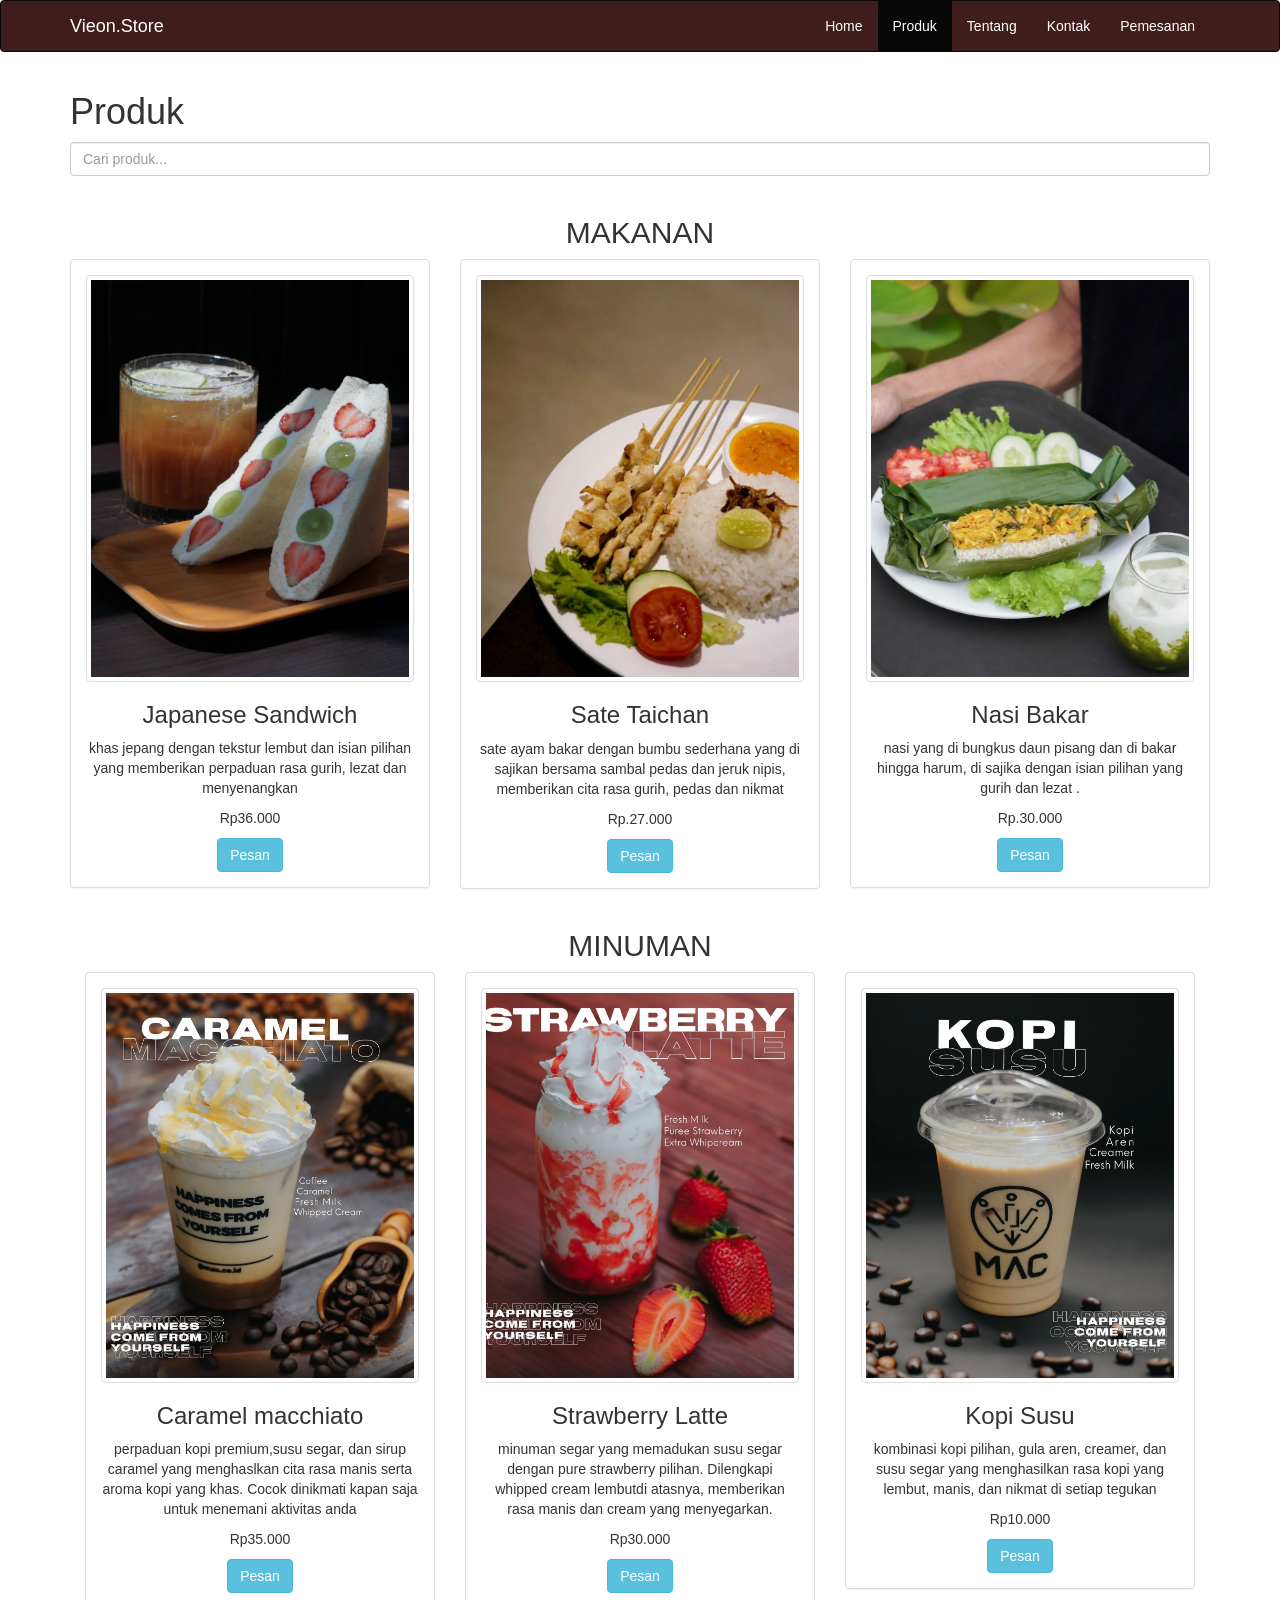
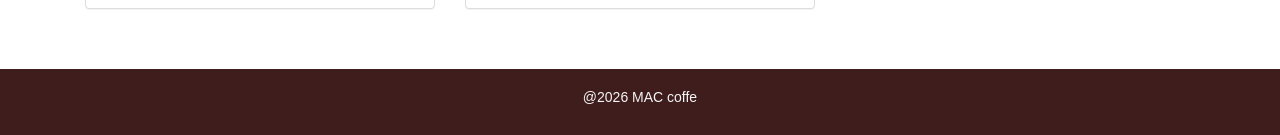
<file: produk.html>
<!doctype html>
<html>
  <head>
     <meta charset="UTF-8" />
    <meta name="viewport" content="width=device-width, initial-scale=1" />
    <title>MAC.</title>
    <link rel="stylesheet" href="bootstrap/css/bootstrap.css" />
    <link rel="stylesheet" href="style.css" />
  </head>
  <body>
    <nav class="navbar navbar-inverse">
      <div class="container">
        <div class="navbar-header">
          <button
            type="button"
            class="navbar-toggle collapsed"
            data-toggle="collapse"
            data-target="#menu">
            <span class="icon-bar"></span><span class="icon-bar"></span
            ><span class="icon-bar"></span>
          </button>
          <a class="navbar-brand" href="index.html">Vieon.Store</a>
        </div>
        <div class="collapse navbar-collapse" id="menu">
        <ul class="nav navbar-nav navbar-right">
          <li><a href="index.html">Home</a></li>
          <li class="active"><a href="produk.html">Produk</a></li>
          <li><a href="tentang.html">Tentang</a></li>
          <li><a href="kontak.html">Kontak</a></li>
          <li><a href="pemesanan.html">Pemesanan</a></li>
        </ul>
      </div>
    </nav>
    
    <div class="container">
      <h1>Produk</h1>
      <input
        type="text"
        id="cari"
        class="form-control"
        placeholder="Cari produk..."
        onkeyup="filterProduk()"
      /><br />
      <H2 class="text-center">MAKANAN</H2>
      <div class="row" id="daftar">
        <div class="col-md-4 produk">
           <div class="panel panel-default">
            <div class="panel-body text-center">
                <img src="images/makanan1.jpeg" class="img-responsive img-thumbnail">
              <h3>Japanese Sandwich </h3>
              <p>khas jepang dengan tekstur lembut dan isian pilihan yang memberikan perpaduan 
                rasa gurih, lezat dan menyenangkan</p>
                       <p>Rp36.000</p>
               <a href="pemesanan.html" class="btn btn-info"> Pesan </a>
            </div>
          </div>
        </div>
        <div class="col-md-4 produk">
          <div class="panel panel-default">
            <div class="panel-body text-center">
                <img src="images/makanan2.jpeg" class="img-responsive img-thumbnail">
              <h3>Sate Taichan</h3>
              <p>sate ayam bakar dengan bumbu sederhana yang di sajikan bersama
                        sambal pedas dan jeruk nipis, memberikan cita rasa gurih, pedas dan nikmat </p>
              <p>Rp.27.000</p>
               <a href="pemesanan.html" class="btn btn-info"> Pesan </a>
            </div>
          </div>
        </div>
        <div class="col-md-4 produk">
          <div class="panel panel-default">
             <div class="panel-body text-center">
                <img src="images/makanan3.jpeg" class="img-responsive img-thumbnail">
              <h3>Nasi Bakar </h3>
              <p>nasi yang di bungkus daun pisang dan di bakar hingga
                       harum, di sajika dengan isian pilihan yang gurih dan lezat  .
                    </p>Rp.30.000</p>
               <a href="pemesanan.html" class="btn btn-info"> Pesan </a>
            </div>
          </div>
        </div>
      </div>
      <H2 class="text-center">MINUMAN</H2>
      <div class="col-md-4 produk">
          <div class="panel panel-default">
             <div class="panel-body text-center">
                <img src="images/minuman1.jpeg" class="img-responsive img-thumbnail">
              <h3>Caramel macchiato</h3>
              <p>perpaduan kopi premium,susu segar, dan sirup caramel yang menghaslkan 
                        cita rasa manis serta aroma kopi yang khas. Cocok dinikmati kapan saja untuk menemani aktivitas anda</p>
              <p>Rp35.000</p>
               <a href="pemesanan.html" class="btn btn-info"> Pesan </a>
            </div>
          </div>
        </div>
        <div class="col-md-4 produk">
          <div class="panel panel-default">
             <div class="panel-body text-center">
                <img src="images/minuman2.jpeg" class="img-responsive img-thumbnail">
              <h3>Strawberry Latte</h3>
              <p>minuman segar yang memadukan susu segar dengan pure strawberry pilihan. Dilengkapi whipped cream lembutdi atasnya, 
                      memberikan rasa manis dan cream yang menyegarkan.</p>
              <p>Rp30.000</p>
               <a href="pemesanan.html" class="btn btn-info"> Pesan </a>
            </div>
          </div>
        </div>
        <div class="col-md-4 produk">
          <div class="panel panel-default">
             <div class="panel-body text-center">
                <img src="images/minuman3.jpeg" class="img-responsive img-thumbnail">
              <h3>Kopi Susu</h3>
              <p>kombinasi kopi pilihan, gula aren, creamer, dan susu segar yang menghasilkan rasa kopi yang lembut,
                         manis, dan nikmat di setiap tegukan  </p>
              <p>Rp10.000</p>
               <a href="pemesanan.html" class="btn btn-info"> Pesan </a>
            </div>
          </div>
        </div>
    </div>
    <script>
      function filterProduk() {
        let input = document.getElementById("cari").value.toLowerCase();
        document.querySelectorAll(".produk").forEach(function (p) {
          p.style.display = p.innerText.toLowerCase().includes(input)
            ? ""
            : "none";
        });
      }
    </script>
    <footer class="footer text-center">
        <p>@2026 MAC coffe</p>
    </footer>
      <script src="bootstrap/js/jQuery.js"></script>
    <script src="bootstrap/js/bootstrap.min.js"></script>
  </body>
</html>
</file>
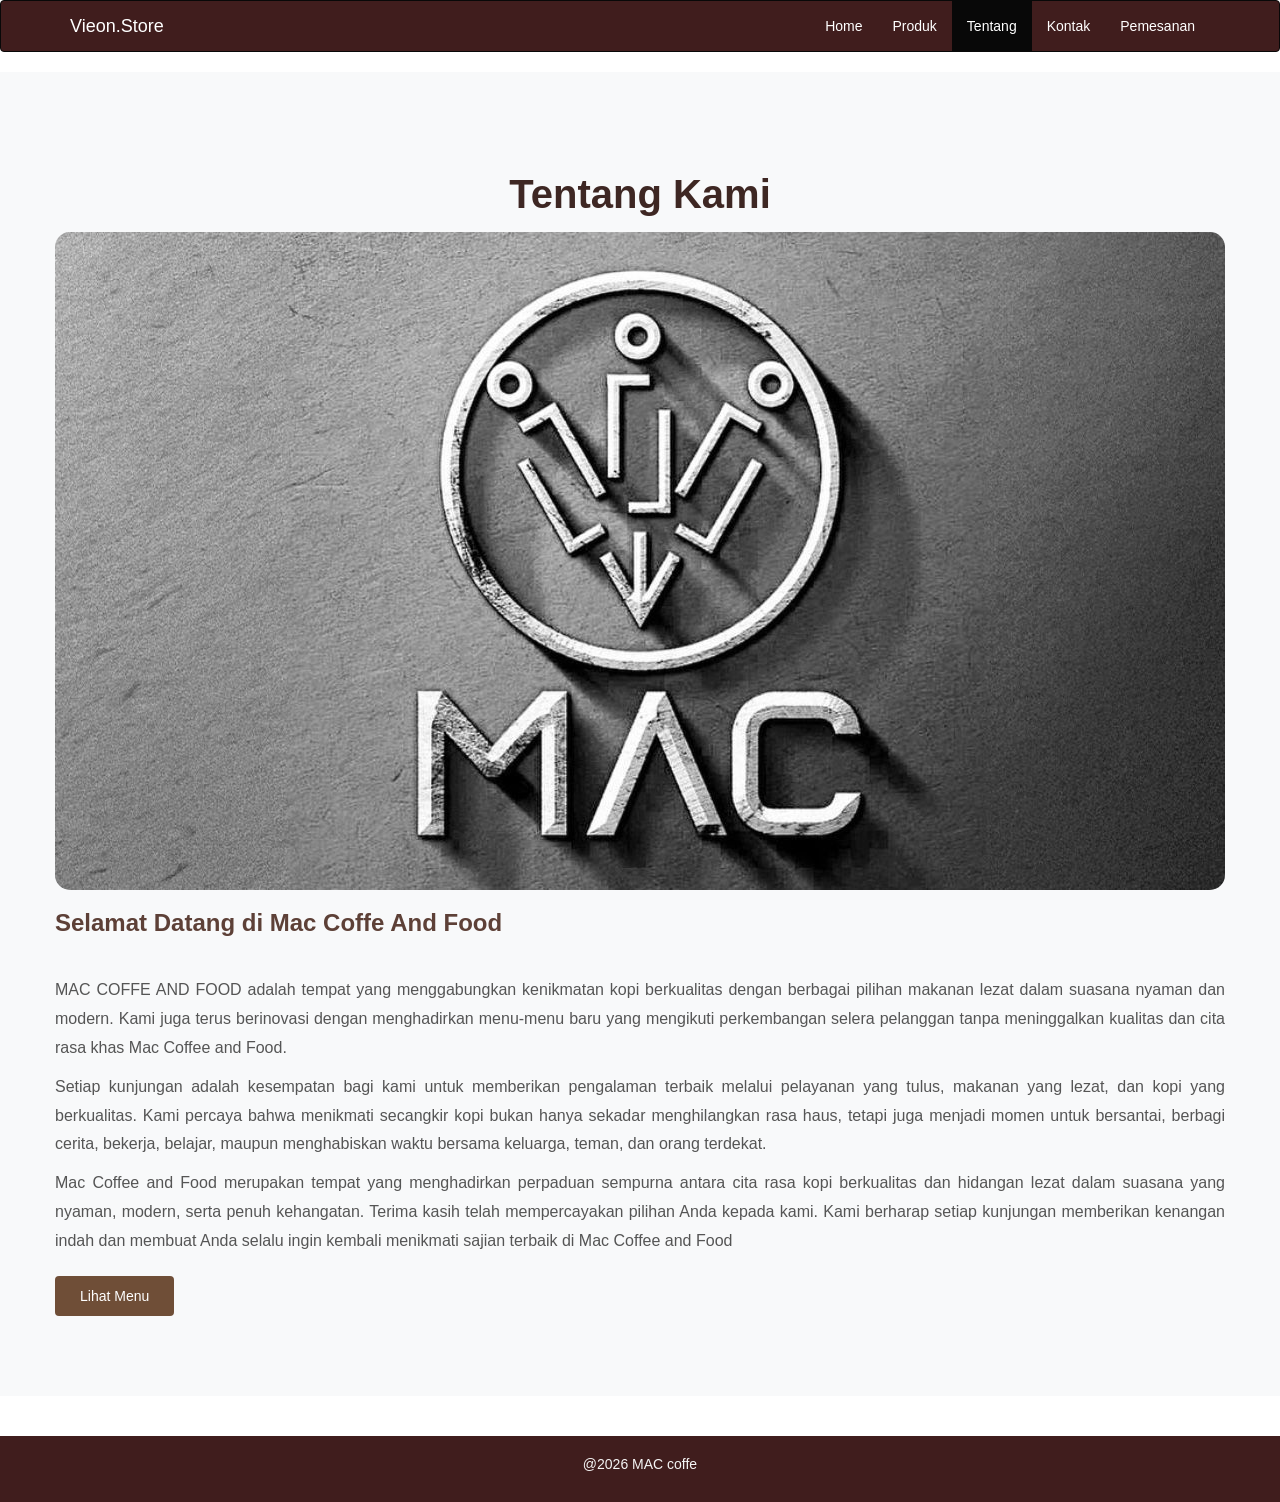
<file: tentang.html>
<!doctype html>
<html>
  <head>
    <meta charset="UTF-8" />
    <meta name="viewport" content="width=device-width, initial-scale=1" />
    <title>MAC.</title>
    <link rel="stylesheet" href="bootstrap/css/bootstrap.css" />
    <link rel="stylesheet" href="style.css" />
  </head>
  <body>
    <nav class="navbar navbar-inverse">
      <div class="container">
        <div class="navbar-header">
          <button
            type="button"
            class="navbar-toggle collapsed"
            data-toggle="collapse"
            data-target="#menu">
            <span class="icon-bar"></span><span class="icon-bar"></span
            ><span class="icon-bar"></span>
          </button>
          <a class="navbar-brand" href="index.html">Vieon.Store</a>
        </div>
        <div class="collapse navbar-collapse" id="menu">
        <ul class="nav navbar-nav navbar-right">
          <li><a href="index.html">Home</a></li>
          <li><a href="produk.html">Produk</a></li>
          <li class="active"><a href="tentang.html">Tentang</a></li>
          <li><a href="kontak.html">Kontak</a></li>
          <li><a href="pemesanan.html">Pemesanan</a></li>
        </ul>
      </div>
    </nav>
    <!-- About Us -->
    <section id="about" class="py-5 bg-light">
      <div class="container">
        <div class="text-center mb-5">
          <h2>Tentang Kami</h2>
        </div>

        <div class="row align-items-center">
          <div class="col-md-6"></div>
          <div class="img-fluid rounded shadow" alt="Coffee Shop"></div>
          <img src="images/background.jpeg" width="100%" />

            <h3>Selamat Datang di Mac Coffe And Food</h3>

           <br> <p>
              MAC COFFE AND FOOD adalah tempat yang menggabungkan kenikmatan
              kopi berkualitas dengan berbagai pilihan makanan lezat dalam
              suasana nyaman dan modern. Kami juga terus berinovasi dengan
              menghadirkan menu-menu baru yang mengikuti perkembangan selera
              pelanggan tanpa meninggalkan kualitas dan cita rasa khas Mac
              Coffee and Food. 
            </p>

            <p>
              Setiap kunjungan adalah kesempatan bagi kami
              untuk memberikan pengalaman terbaik melalui pelayanan yang tulus,
              makanan yang lezat, dan kopi yang berkualitas.
              Kami percaya bahwa menikmati secangkir kopi bukan hanya sekadar
              menghilangkan rasa haus, tetapi juga menjadi momen untuk
              bersantai, berbagi cerita, bekerja, belajar, maupun menghabiskan
              waktu bersama keluarga, teman, dan orang terdekat.
            </p>

            <p>
               Mac Coffee and Food merupakan tempat yang menghadirkan perpaduan
              sempurna antara cita rasa kopi berkualitas dan hidangan lezat
              dalam suasana yang nyaman, modern, serta penuh kehangatan.
              Terima kasih telah mempercayakan pilihan Anda kepada
              kami. Kami berharap setiap kunjungan memberikan kenangan indah dan
              membuat Anda selalu ingin kembali menikmati sajian terbaik di Mac
              Coffee and Food
            </p>

            <a href="produk.html" class="btn btn-dark"> Lihat Menu </a>
          </div>
        </div>
      </div>
    </section>

    <footer class="footer text-center">
    <p>@2026 MAC coffe</p>
    </footer>
      <script src="bootstrap/js/jQuery.js"></script>
    <script src="bootstrap/js/bootstrap.min.js"></script>
  </body>
</html>
</file>
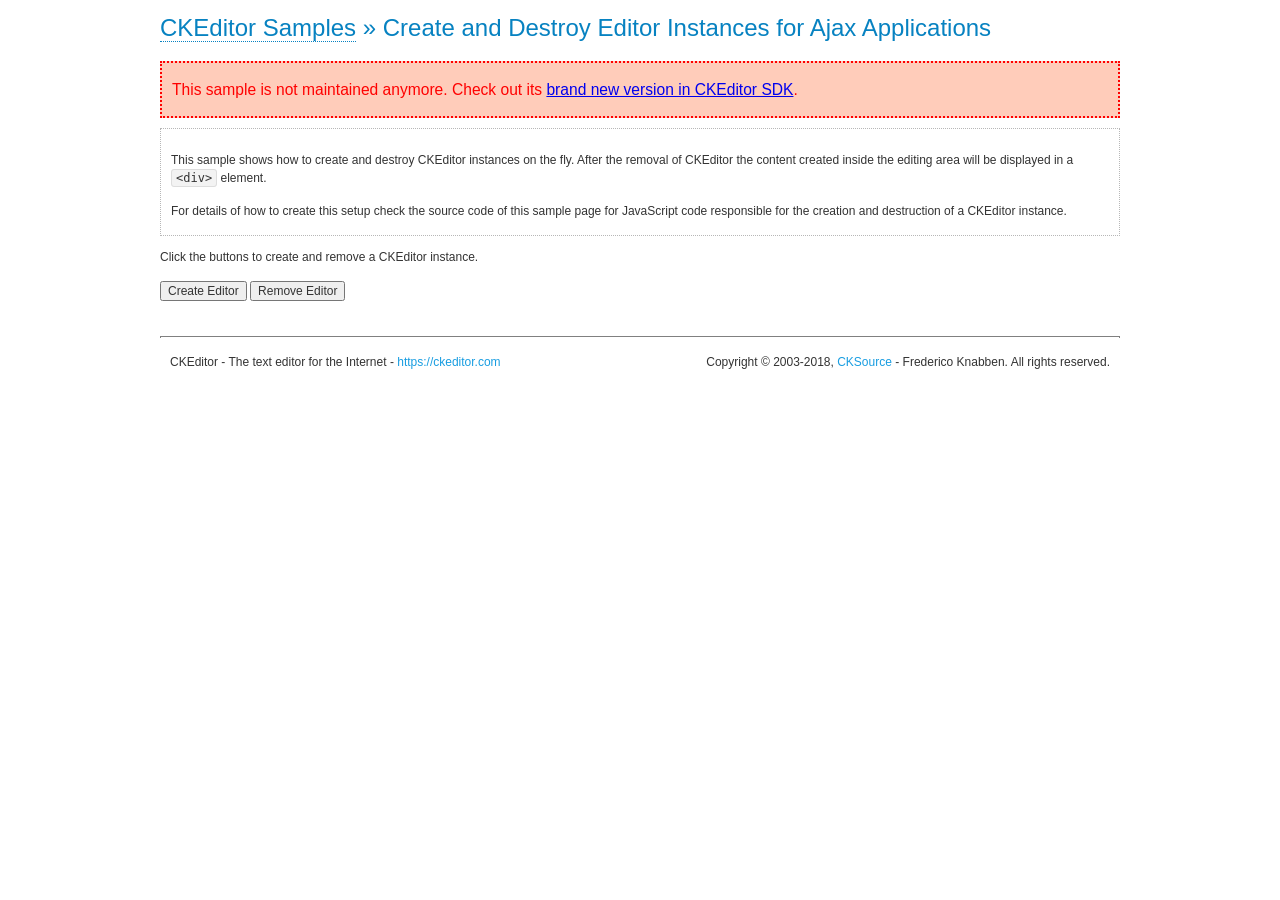
<file: bootstrap/plugins/ckeditor/samples/old/ajax.html>
<!DOCTYPE html>
<!--
Copyright (c) 2003-2018, CKSource - Frederico Knabben. All rights reserved.
For licensing, see LICENSE.md or https://ckeditor.com/legal/ckeditor-oss-license
-->
<html>
<head>
	<meta charset="utf-8">
	<title>Ajax &mdash; CKEditor Sample</title>
	<script src="../../ckeditor.js"></script>
	<link rel="stylesheet" href="sample.css">
	<script>

		var editor, html = '';

		function createEditor() {
			if ( editor )
				return;

			// Create a new editor inside the <div id="editor">, setting its value to html
			var config = {};
			editor = CKEDITOR.appendTo( 'editor', config, html );
		}

		function removeEditor() {
			if ( !editor )
				return;

			// Retrieve the editor contents. In an Ajax application, this data would be
			// sent to the server or used in any other way.
			document.getElementById( 'editorcontents' ).innerHTML = html = editor.getData();
			document.getElementById( 'contents' ).style.display = '';

			// Destroy the editor.
			editor.destroy();
			editor = null;
		}

	</script>
</head>
<body>
	<h1 class="samples">
		<a href="index.html">CKEditor Samples</a> &raquo; Create and Destroy Editor Instances for Ajax Applications
	</h1>
	<div class="warning deprecated">
		This sample is not maintained anymore. Check out its <a href="https://sdk.ckeditor.com/samples/saveajax.html">brand new version in CKEditor SDK</a>.
	</div>
	<div class="description">
		<p>
			This sample shows how to create and destroy CKEditor instances on the fly. After the removal of CKEditor the content created inside the editing
			area will be displayed in a <code>&lt;div&gt;</code> element.
		</p>
		<p>
			For details of how to create this setup check the source code of this sample page
			for JavaScript code responsible for the creation and destruction of a CKEditor instance.
		</p>
	</div>
	<p>Click the buttons to create and remove a CKEditor instance.</p>
	<p>
		<input onclick="createEditor();" type="button" value="Create Editor">
		<input onclick="removeEditor();" type="button" value="Remove Editor">
	</p>
	<!-- This div will hold the editor. -->
	<div id="editor">
	</div>
	<div id="contents" style="display: none">
		<p>
			Edited Contents:
		</p>
		<!-- This div will be used to display the editor contents. -->
		<div id="editorcontents">
		</div>
	</div>
	<div id="footer">
		<hr>
		<p>
			CKEditor - The text editor for the Internet - <a class="samples" href="https://ckeditor.com/">https://ckeditor.com</a>
		</p>
		<p id="copy">
			Copyright &copy; 2003-2018, <a class="samples" href="https://cksource.com/">CKSource</a> - Frederico
			Knabben. All rights reserved.
		</p>
	</div>
</body>
</html>
</file>
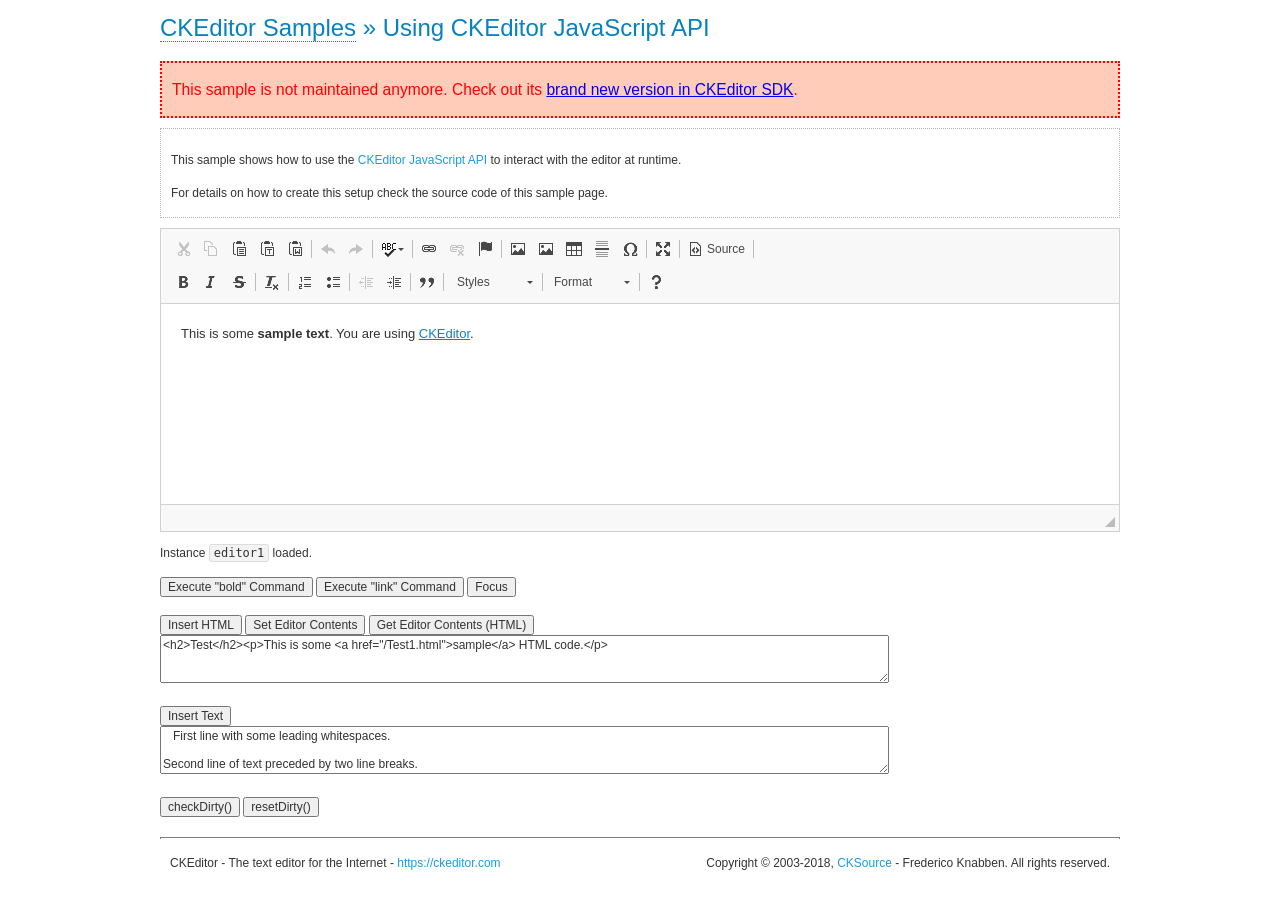
<file: bootstrap/plugins/ckeditor/samples/old/api.html>
<!DOCTYPE html>
<!--
Copyright (c) 2003-2018, CKSource - Frederico Knabben. All rights reserved.
For licensing, see LICENSE.md or https://ckeditor.com/legal/ckeditor-oss-license
-->
<html>
<head>
	<meta charset="utf-8">
	<title>API Usage &mdash; CKEditor Sample</title>
	<script src="../../ckeditor.js"></script>
	<link href="sample.css" rel="stylesheet">
	<script>

// The instanceReady event is fired, when an instance of CKEditor has finished
// its initialization.
CKEDITOR.on( 'instanceReady', function( ev ) {
	// Show the editor name and description in the browser status bar.
	document.getElementById( 'eMessage' ).innerHTML = 'Instance <code>' + ev.editor.name + '<\/code> loaded.';

	// Show this sample buttons.
	document.getElementById( 'eButtons' ).style.display = 'block';
});

function InsertHTML() {
	// Get the editor instance that we want to interact with.
	var editor = CKEDITOR.instances.editor1;
	var value = document.getElementById( 'htmlArea' ).value;

	// Check the active editing mode.
	if ( editor.mode == 'wysiwyg' )
	{
		// Insert HTML code.
		// https://docs.ckeditor.com/ckeditor4/docs/#!/api/CKEDITOR.editor-method-insertHtml
		editor.insertHtml( value );
	}
	else
		alert( 'You must be in WYSIWYG mode!' );
}

function InsertText() {
	// Get the editor instance that we want to interact with.
	var editor = CKEDITOR.instances.editor1;
	var value = document.getElementById( 'txtArea' ).value;

	// Check the active editing mode.
	if ( editor.mode == 'wysiwyg' )
	{
		// Insert as plain text.
		// https://docs.ckeditor.com/ckeditor4/docs/#!/api/CKEDITOR.editor-method-insertText
		editor.insertText( value );
	}
	else
		alert( 'You must be in WYSIWYG mode!' );
}

function SetContents() {
	// Get the editor instance that we want to interact with.
	var editor = CKEDITOR.instances.editor1;
	var value = document.getElementById( 'htmlArea' ).value;

	// Set editor contents (replace current contents).
	// https://docs.ckeditor.com/ckeditor4/docs/#!/api/CKEDITOR.editor-method-setData
	editor.setData( value );
}

function GetContents() {
	// Get the editor instance that you want to interact with.
	var editor = CKEDITOR.instances.editor1;

	// Get editor contents
	// https://docs.ckeditor.com/ckeditor4/docs/#!/api/CKEDITOR.editor-method-getData
	alert( editor.getData() );
}

function ExecuteCommand( commandName ) {
	// Get the editor instance that we want to interact with.
	var editor = CKEDITOR.instances.editor1;

	// Check the active editing mode.
	if ( editor.mode == 'wysiwyg' )
	{
		// Execute the command.
		// https://docs.ckeditor.com/ckeditor4/docs/#!/api/CKEDITOR.editor-method-execCommand
		editor.execCommand( commandName );
	}
	else
		alert( 'You must be in WYSIWYG mode!' );
}

function CheckDirty() {
	// Get the editor instance that we want to interact with.
	var editor = CKEDITOR.instances.editor1;
	// Checks whether the current editor contents present changes when compared
	// to the contents loaded into the editor at startup
	// https://docs.ckeditor.com/ckeditor4/docs/#!/api/CKEDITOR.editor-method-checkDirty
	alert( editor.checkDirty() );
}

function ResetDirty() {
	// Get the editor instance that we want to interact with.
	var editor = CKEDITOR.instances.editor1;
	// Resets the "dirty state" of the editor (see CheckDirty())
	// https://docs.ckeditor.com/ckeditor4/docs/#!/api/CKEDITOR.editor-method-resetDirty
	editor.resetDirty();
	alert( 'The "IsDirty" status has been reset' );
}

function Focus() {
	CKEDITOR.instances.editor1.focus();
}

function onFocus() {
	document.getElementById( 'eMessage' ).innerHTML = '<b>' + this.name + ' is focused </b>';
}

function onBlur() {
	document.getElementById( 'eMessage' ).innerHTML = this.name + ' lost focus';
}

	</script>

</head>
<body>
	<h1 class="samples">
		<a href="index.html">CKEditor Samples</a> &raquo; Using CKEditor JavaScript API
	</h1>
	<div class="warning deprecated">
		This sample is not maintained anymore. Check out its <a href="https://sdk.ckeditor.com/samples/api.html">brand new version in CKEditor SDK</a>.
	</div>
	<div class="description">
	<p>
		This sample shows how to use the
		<a class="samples" href="https://docs.ckeditor.com/ckeditor4/docs/#!/api/CKEDITOR.editor">CKEditor JavaScript API</a>
		to interact with the editor at runtime.
	</p>
	<p>
		For details on how to create this setup check the source code of this sample page.
	</p>
	</div>

	<!-- This <div> holds alert messages to be display in the sample page. -->
	<div id="alerts">
		<noscript>
			<p>
				<strong>CKEditor requires JavaScript to run</strong>. In a browser with no JavaScript
				support, like yours, you should still see the contents (HTML data) and you should
				be able to edit it normally, without a rich editor interface.
			</p>
		</noscript>
	</div>
	<form action="../../../samples/sample_posteddata.php" method="post">
		<textarea cols="100" id="editor1" name="editor1" rows="10">&lt;p&gt;This is some &lt;strong&gt;sample text&lt;/strong&gt;. You are using &lt;a href="https://ckeditor.com/"&gt;CKEditor&lt;/a&gt;.&lt;/p&gt;</textarea>

		<script>
			// Replace the <textarea id="editor1"> with an CKEditor instance.
			CKEDITOR.replace( 'editor1', {
				on: {
					focus: onFocus,
					blur: onBlur,

					// Check for availability of corresponding plugins.
					pluginsLoaded: function( evt ) {
						var doc = CKEDITOR.document, ed = evt.editor;
						if ( !ed.getCommand( 'bold' ) )
							doc.getById( 'exec-bold' ).hide();
						if ( !ed.getCommand( 'link' ) )
							doc.getById( 'exec-link' ).hide();
					}
				}
			});
		</script>

		<p id="eMessage">
		</p>

		<div id="eButtons" style="display: none">
			<input id="exec-bold" onclick="ExecuteCommand('bold');" type="button" value="Execute &quot;bold&quot; Command">
			<input id="exec-link" onclick="ExecuteCommand('link');" type="button" value="Execute &quot;link&quot; Command">
			<input onclick="Focus();" type="button" value="Focus">
			<br><br>
			<input onclick="InsertHTML();" type="button" value="Insert HTML">
			<input onclick="SetContents();" type="button" value="Set Editor Contents">
			<input onclick="GetContents();" type="button" value="Get Editor Contents (HTML)">
			<br>
			<textarea cols="100" id="htmlArea" rows="3">&lt;h2&gt;Test&lt;/h2&gt;&lt;p&gt;This is some &lt;a href="/Test1.html"&gt;sample&lt;/a&gt; HTML code.&lt;/p&gt;</textarea>
			<br>
			<br>
			<input onclick="InsertText();" type="button" value="Insert Text">
			<br>
			<textarea cols="100" id="txtArea" rows="3">   First line with some leading whitespaces.

Second line of text preceded by two line breaks.</textarea>
			<br>
			<br>
			<input onclick="CheckDirty();" type="button" value="checkDirty()">
			<input onclick="ResetDirty();" type="button" value="resetDirty()">
		</div>
	</form>
	<div id="footer">
		<hr>
		<p>
			CKEditor - The text editor for the Internet - <a class="samples" href="https://ckeditor.com/">https://ckeditor.com</a>
		</p>
		<p id="copy">
			Copyright &copy; 2003-2018, <a class="samples" href="https://cksource.com/">CKSource</a> - Frederico
			Knabben. All rights reserved.
		</p>
	</div>
</body>
</html>
</file>
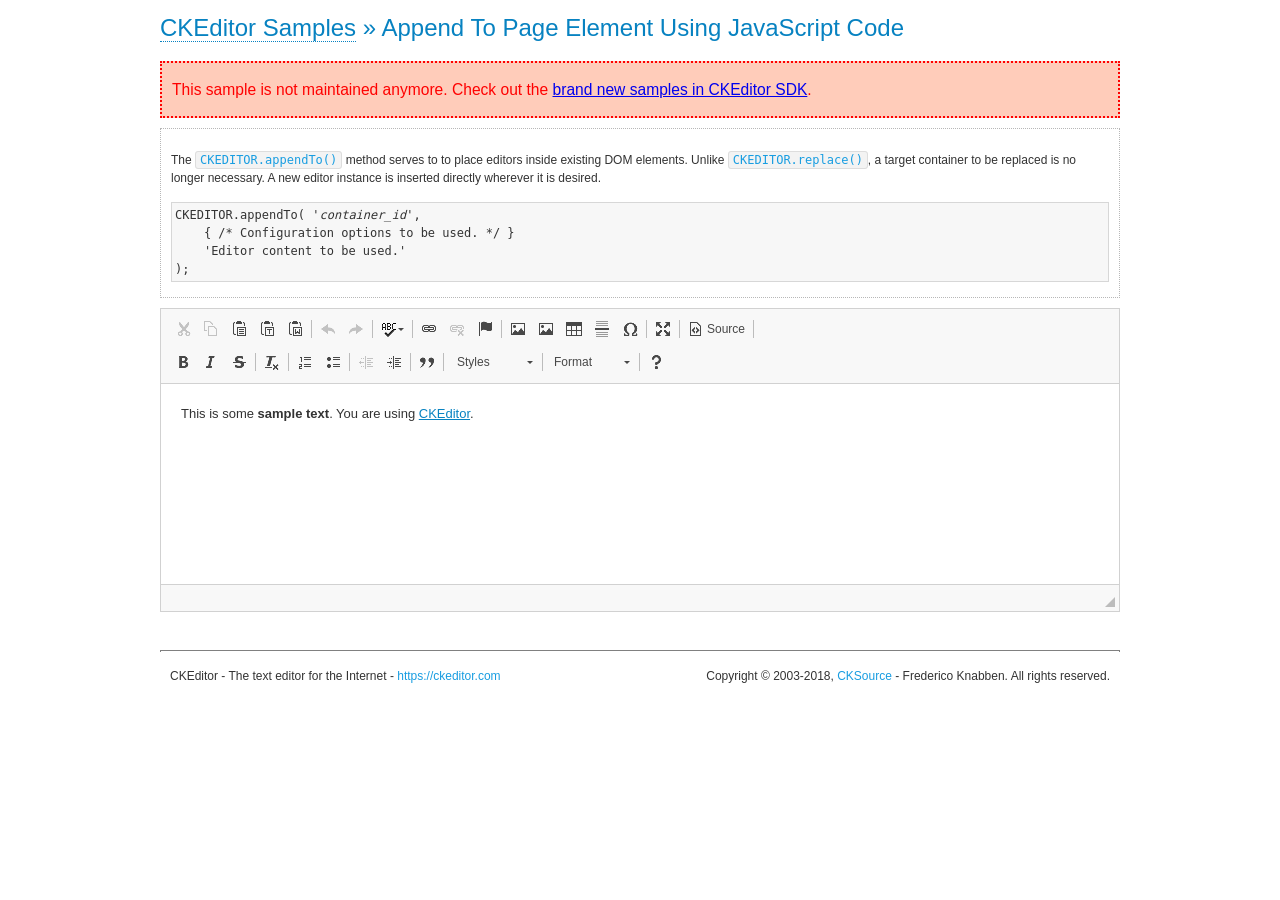
<file: bootstrap/plugins/ckeditor/samples/old/appendto.html>
<!DOCTYPE html>
<!--
Copyright (c) 2003-2018, CKSource - Frederico Knabben. All rights reserved.
For licensing, see LICENSE.md or https://ckeditor.com/legal/ckeditor-oss-license
-->
<html>
<head>
	<meta charset="utf-8">
	<title>Append To Page Element Using JavaScript Code &mdash; CKEditor Sample</title>
	<script src="../../ckeditor.js"></script>
	<link rel="stylesheet" href="sample.css">
</head>
<body>
	<h1 class="samples">
		<a href="index.html">CKEditor Samples</a> &raquo; Append To Page Element Using JavaScript Code
	</h1>
	<div class="warning deprecated">
		This sample is not maintained anymore. Check out the <a href="https://sdk.ckeditor.com/">brand new samples in CKEditor SDK</a>.
	</div>
	<div id="section1">
		<div class="description">
			<p>
				The <code><a class="samples" href="https://docs.ckeditor.com/ckeditor4/docs/#!/api/CKEDITOR-method-appendTo">CKEDITOR.appendTo()</a></code> method serves to to place editors inside existing DOM elements. Unlike <code><a class="samples" href="https://docs.ckeditor.com/ckeditor4/docs/#!/api/CKEDITOR-method-replace">CKEDITOR.replace()</a></code>,
				a target container to be replaced is no longer necessary. A new editor
				instance is inserted directly wherever it is desired.
			</p>
<pre class="samples">CKEDITOR.appendTo( '<em>container_id</em>',
	{ /* Configuration options to be used. */ }
	'Editor content to be used.'
);</pre>
		</div>
		<script>

			// This call can be placed at any point after the
			// DOM element to append CKEditor to or inside the <head><script>
			// in a window.onload event handler.

			// Append a CKEditor instance using the default configuration and the
			// provided content to the <div> element of ID "section1".
			CKEDITOR.appendTo( 'section1',
				null,
				'<p>This is some <strong>sample text</strong>. You are using <a href="https://ckeditor.com/">CKEditor</a>.</p>'
			);

		</script>
	</div>
	<br>
	<div id="footer">
		<hr>
		<p>
			CKEditor - The text editor for the Internet - <a class="samples" href="https://ckeditor.com/">https://ckeditor.com</a>
		</p>
		<p id="copy">
			Copyright &copy; 2003-2018, <a class="samples" href="https://cksource.com/">CKSource</a> - Frederico
			Knabben. All rights reserved.
		</p>
	</div>
</body>
</html>
</file>
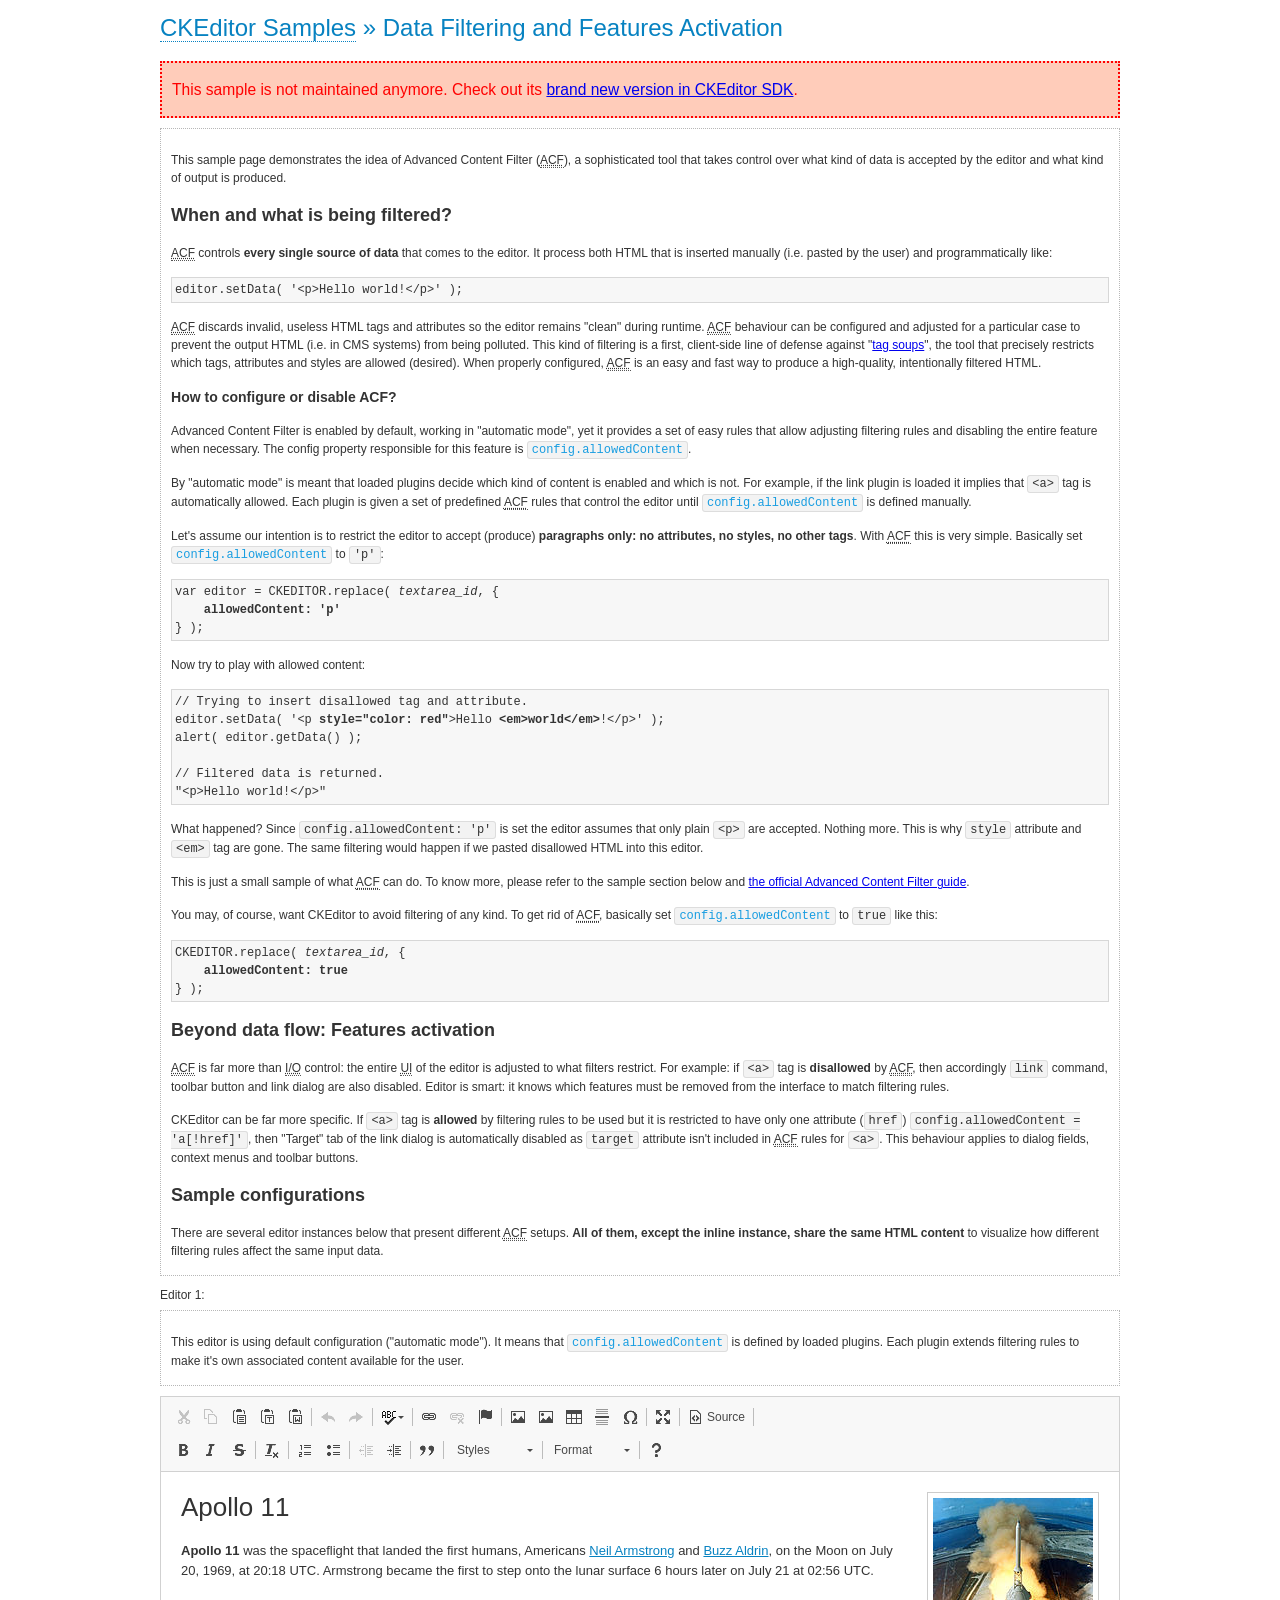
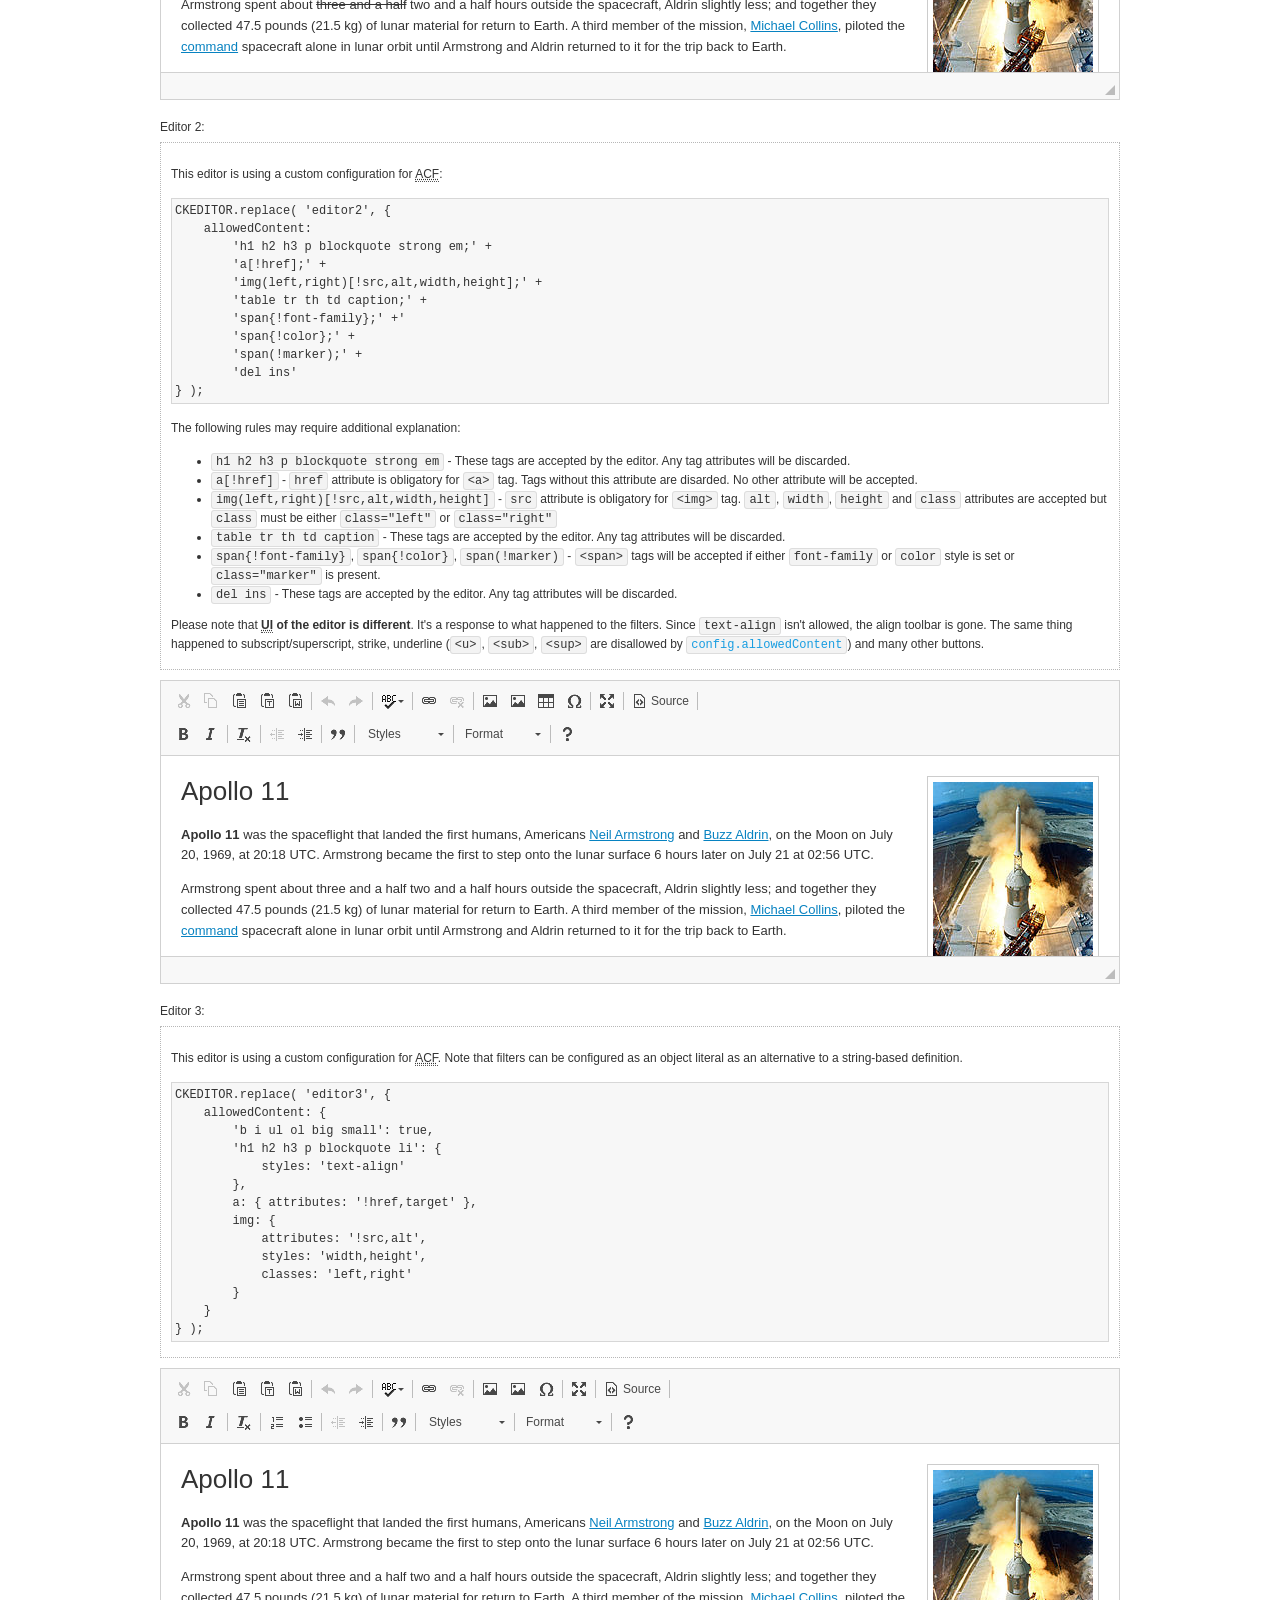
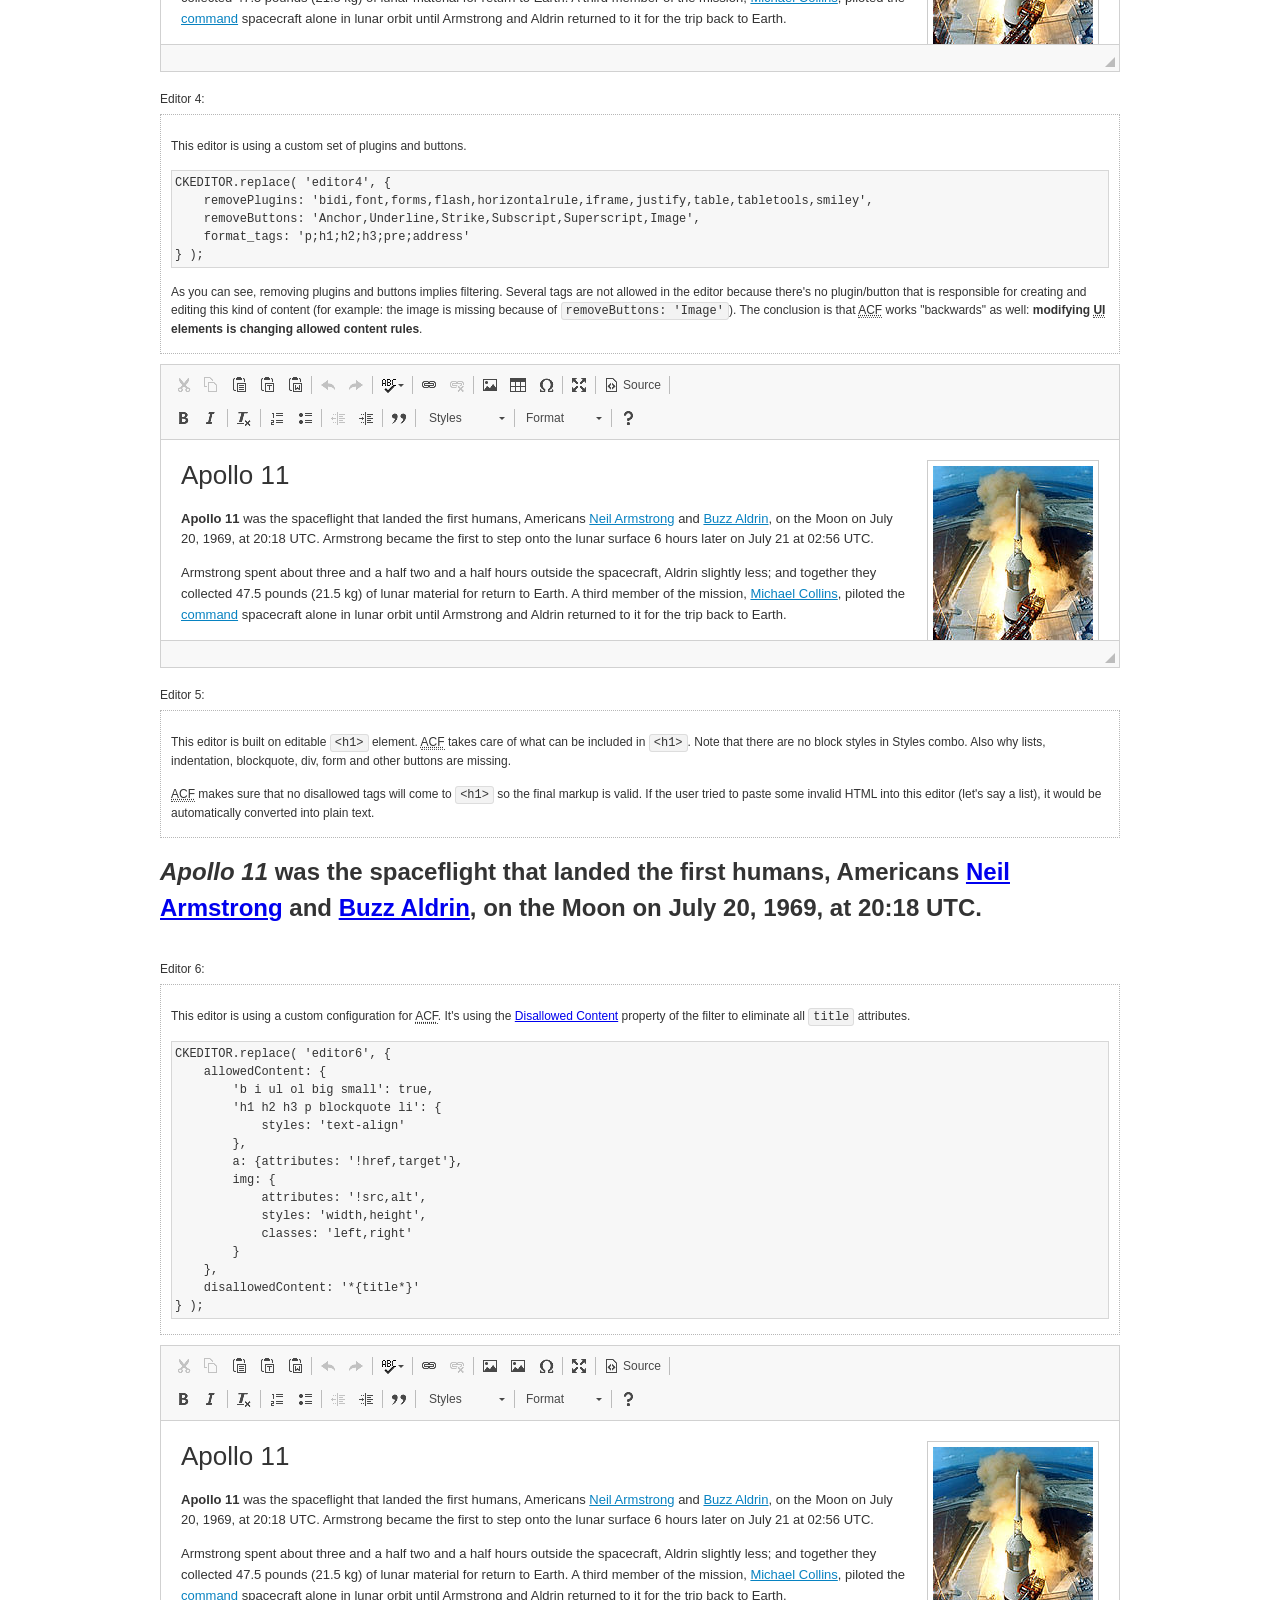
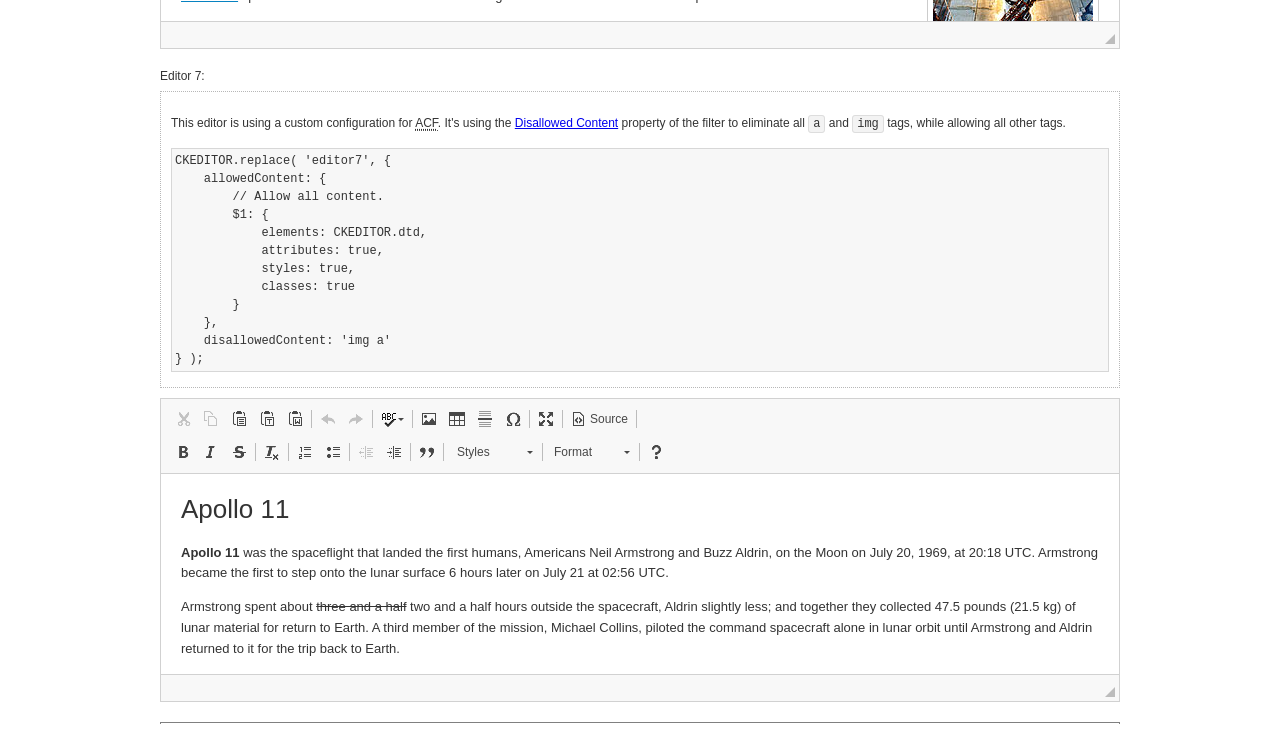
<file: bootstrap/plugins/ckeditor/samples/old/datafiltering.html>
<!DOCTYPE html>
<!--
Copyright (c) 2003-2018, CKSource - Frederico Knabben. All rights reserved.
For licensing, see LICENSE.md or https://ckeditor.com/legal/ckeditor-oss-license
-->
<html>
<head>
	<meta charset="utf-8">
	<title>Data Filtering &mdash; CKEditor Sample</title>
	<script src="../../ckeditor.js"></script>
	<link rel="stylesheet" href="sample.css">
	<script>
		// Remove advanced tabs for all editors.
		CKEDITOR.config.removeDialogTabs = 'image:advanced;link:advanced;flash:advanced;creatediv:advanced;editdiv:advanced';
	</script>
</head>
<body>
	<h1 class="samples">
		<a href="index.html">CKEditor Samples</a> &raquo; Data Filtering and Features Activation
	</h1>
	<div class="warning deprecated">
		This sample is not maintained anymore. Check out its <a href="https://sdk.ckeditor.com/samples/acf.html">brand new version in CKEditor SDK</a>.
	</div>
	<div class="description">
		<p>
			This sample page demonstrates the idea of Advanced Content Filter
			(<abbr title="Advanced Content Filter">ACF</abbr>), a sophisticated
			tool that takes control over what kind of data is accepted by the editor and what
			kind of output is produced.
		</p>
		<h2>When and what is being filtered?</h2>
		<p>
			<abbr title="Advanced Content Filter">ACF</abbr> controls
			<strong>every single source of data</strong> that comes to the editor.
			It process both HTML that is inserted manually (i.e. pasted by the user)
			and programmatically like:
		</p>
<pre class="samples">
editor.setData( '&lt;p&gt;Hello world!&lt;/p&gt;' );
</pre>
		<p>
			<abbr title="Advanced Content Filter">ACF</abbr> discards invalid,
			useless HTML tags and attributes so the editor remains "clean" during
			runtime. <abbr title="Advanced Content Filter">ACF</abbr> behaviour
			can be configured and adjusted for a particular case to prevent the
			output HTML (i.e. in CMS systems) from being polluted.

			This kind of filtering is a first, client-side line of defense
			against "<a href="http://en.wikipedia.org/wiki/Tag_soup">tag soups</a>",
			the tool that precisely restricts which tags, attributes and styles
			are allowed (desired). When properly configured, <abbr title="Advanced Content Filter">ACF</abbr>
			is an easy and fast way to produce a high-quality, intentionally filtered HTML.
		</p>

		<h3>How to configure or disable ACF?</h3>
		<p>
			Advanced Content Filter is enabled by default, working in "automatic mode", yet
			it provides a set of easy rules that allow adjusting filtering rules
			and disabling the entire feature when necessary. The config property
			responsible for this feature is <code><a class="samples"
			href="https://docs.ckeditor.com/ckeditor4/docs/#!/api/CKEDITOR.config-cfg-allowedContent">config.allowedContent</a></code>.
		</p>
		<p>
			By "automatic mode" is meant that loaded plugins decide which kind
			of content is enabled and which is not. For example, if the link
			plugin is loaded it implies that <code>&lt;a&gt;</code> tag is
			automatically allowed. Each plugin is given a set
			of predefined <abbr title="Advanced Content Filter">ACF</abbr> rules
			that control the editor until <code><a class="samples"
			href="https://docs.ckeditor.com/ckeditor4/docs/#!/api/CKEDITOR.config-cfg-allowedContent">
			config.allowedContent</a></code>
			is defined manually.
		</p>
		<p>
			Let's assume our intention is to restrict the editor to accept (produce) <strong>paragraphs
			only: no attributes, no styles, no other tags</strong>.
			With <abbr title="Advanced Content Filter">ACF</abbr>
			this is very simple. Basically set <code><a class="samples"
			href="https://docs.ckeditor.com/ckeditor4/docs/#!/api/CKEDITOR.config-cfg-allowedContent">
			config.allowedContent</a></code> to <code>'p'</code>:
		</p>
<pre class="samples">
var editor = CKEDITOR.replace( <em>textarea_id</em>, {
	<strong>allowedContent: 'p'</strong>
} );
</pre>
		<p>
			Now try to play with allowed content:
		</p>
<pre class="samples">
// Trying to insert disallowed tag and attribute.
editor.setData( '&lt;p <strong>style="color: red"</strong>&gt;Hello <strong>&lt;em&gt;world&lt;/em&gt;</strong>!&lt;/p&gt;' );
alert( editor.getData() );

// Filtered data is returned.
"&lt;p&gt;Hello world!&lt;/p&gt;"
</pre>
		<p>
			What happened? Since <code>config.allowedContent: 'p'</code> is set the editor assumes
			that only plain <code>&lt;p&gt;</code> are accepted. Nothing more. This is why
			<code>style</code> attribute and <code>&lt;em&gt;</code> tag are gone. The same
			filtering would happen if we pasted disallowed HTML into this editor.
		</p>
		<p>
			This is just a small sample of what <abbr title="Advanced Content Filter">ACF</abbr>
			can do. To know more, please refer to the sample section below and
			<a href="https://docs.ckeditor.com/ckeditor4/docs/#!/guide/dev_advanced_content_filter">the official Advanced Content Filter guide</a>.
		</p>
		<p>
			You may, of course, want CKEditor to avoid filtering of any kind.
			To get rid of <abbr title="Advanced Content Filter">ACF</abbr>,
			basically set <code><a class="samples"
			href="https://docs.ckeditor.com/ckeditor4/docs/#!/api/CKEDITOR.config-cfg-allowedContent">
			config.allowedContent</a></code> to <code>true</code> like this:
		</p>
<pre class="samples">
CKEDITOR.replace( <em>textarea_id</em>, {
	<strong>allowedContent: true</strong>
} );
</pre>

		<h2>Beyond data flow: Features activation</h2>
		<p>
			<abbr title="Advanced Content Filter">ACF</abbr> is far more than
			<abbr title="Input/Output">I/O</abbr> control: the entire
			<abbr title="User Interface">UI</abbr> of the editor is adjusted to what
			filters restrict. For example: if <code>&lt;a&gt;</code> tag is
			<strong>disallowed</strong>
			by <abbr title="Advanced Content Filter">ACF</abbr>,
			then accordingly <code>link</code> command, toolbar button and link dialog
			are also disabled. Editor is smart: it knows which features must be
			removed from the interface to match filtering rules.
		</p>
		<p>
			CKEditor can be far more specific. If <code>&lt;a&gt;</code> tag is
			<strong>allowed</strong> by filtering rules to be used but it is restricted
			to have only one attribute (<code>href</code>)
			<code>config.allowedContent = 'a[!href]'</code>, then
			"Target" tab of the link dialog is automatically disabled as <code>target</code>
			attribute isn't included in <abbr title="Advanced Content Filter">ACF</abbr> rules
			for <code>&lt;a&gt;</code>. This behaviour applies to dialog fields, context
			menus and toolbar buttons.
		</p>

		<h2>Sample configurations</h2>
		<p>
			There are several editor instances below that present different
			<abbr title="Advanced Content Filter">ACF</abbr> setups. <strong>All of them,
			except the inline instance, share the same HTML content</strong> to visualize
			how different filtering rules affect the same input data.
		</p>
	</div>

	<div>
		<label for="editor1">
			Editor 1:
		</label>
		<div class="description">
			<p>
				This editor is using default configuration ("automatic mode"). It means that
				<code><a class="samples"
				href="https://docs.ckeditor.com/ckeditor4/docs/#!/api/CKEDITOR.config-cfg-allowedContent">
				config.allowedContent</a></code> is defined by loaded plugins.
				Each plugin extends filtering rules to make it's own associated content
				available for the user.
			</p>
		</div>
		<textarea cols="80" id="editor1" name="editor1" rows="10">
			&lt;h1&gt;&lt;img alt=&quot;Saturn V carrying Apollo 11&quot; class=&quot;right&quot; src=&quot;assets/sample.jpg&quot;/&gt; Apollo 11&lt;/h1&gt; &lt;p&gt;&lt;b&gt;Apollo 11&lt;/b&gt; was the spaceflight that landed the first humans, Americans &lt;a href=&quot;http://en.wikipedia.org/wiki/Neil_Armstrong&quot; title=&quot;Neil Armstrong&quot;&gt;Neil Armstrong&lt;/a&gt; and &lt;a href=&quot;http://en.wikipedia.org/wiki/Buzz_Aldrin&quot; title=&quot;Buzz Aldrin&quot;&gt;Buzz Aldrin&lt;/a&gt;, on the Moon on July 20, 1969, at 20:18 UTC. Armstrong became the first to step onto the lunar surface 6 hours later on July 21 at 02:56 UTC.&lt;/p&gt; &lt;p&gt;Armstrong spent about &lt;s&gt;three and a half&lt;/s&gt; two and a half hours outside the spacecraft, Aldrin slightly less; and together they collected 47.5 pounds (21.5&amp;nbsp;kg) of lunar material for return to Earth. A third member of the mission, &lt;a href=&quot;http://en.wikipedia.org/wiki/Michael_Collins_(astronaut)&quot; title=&quot;Michael Collins (astronaut)&quot;&gt;Michael Collins&lt;/a&gt;, piloted the &lt;a href=&quot;http://en.wikipedia.org/wiki/Apollo_Command/Service_Module&quot; title=&quot;Apollo Command/Service Module&quot;&gt;command&lt;/a&gt; spacecraft alone in lunar orbit until Armstrong and Aldrin returned to it for the trip back to Earth.&lt;/p&gt; &lt;h2&gt;Broadcasting and &lt;em&gt;quotes&lt;/em&gt; &lt;a id=&quot;quotes&quot; name=&quot;quotes&quot;&gt;&lt;/a&gt;&lt;/h2&gt; &lt;p&gt;Broadcast on live TV to a world-wide audience, Armstrong stepped onto the lunar surface and described the event as:&lt;/p&gt; &lt;blockquote&gt;&lt;p&gt;One small step for [a] man, one giant leap for mankind.&lt;/p&gt;&lt;/blockquote&gt; &lt;p&gt;Apollo 11 effectively ended the &lt;a href=&quot;http://en.wikipedia.org/wiki/Space_Race&quot; title=&quot;Space Race&quot;&gt;Space Race&lt;/a&gt; and fulfilled a national goal proposed in 1961 by the late U.S. President &lt;a href=&quot;http://en.wikipedia.org/wiki/John_F._Kennedy&quot; title=&quot;John F. Kennedy&quot;&gt;John F. Kennedy&lt;/a&gt; in a speech before the United States Congress:&lt;/p&gt; &lt;blockquote&gt;&lt;p&gt;[...] before this decade is out, of landing a man on the Moon and returning him safely to the Earth.&lt;/p&gt;&lt;/blockquote&gt; &lt;h2&gt;Technical details &lt;a id=&quot;tech-details&quot; name=&quot;tech-details&quot;&gt;&lt;/a&gt;&lt;/h2&gt; &lt;table align=&quot;right&quot; border=&quot;1&quot; bordercolor=&quot;#ccc&quot; cellpadding=&quot;5&quot; cellspacing=&quot;0&quot; style=&quot;border-collapse:collapse;margin:10px 0 10px 15px;&quot;&gt; &lt;caption&gt;&lt;strong&gt;Mission crew&lt;/strong&gt;&lt;/caption&gt; &lt;thead&gt; &lt;tr&gt; &lt;th scope=&quot;col&quot;&gt;Position&lt;/th&gt; &lt;th scope=&quot;col&quot;&gt;Astronaut&lt;/th&gt; &lt;/tr&gt; &lt;/thead&gt; &lt;tbody&gt; &lt;tr&gt; &lt;td&gt;Commander&lt;/td&gt; &lt;td&gt;Neil A. Armstrong&lt;/td&gt; &lt;/tr&gt; &lt;tr&gt; &lt;td&gt;Command Module Pilot&lt;/td&gt; &lt;td&gt;Michael Collins&lt;/td&gt; &lt;/tr&gt; &lt;tr&gt; &lt;td&gt;Lunar Module Pilot&lt;/td&gt; &lt;td&gt;Edwin &amp;quot;Buzz&amp;quot; E. Aldrin, Jr.&lt;/td&gt; &lt;/tr&gt; &lt;/tbody&gt; &lt;/table&gt; &lt;p&gt;Launched by a &lt;strong&gt;Saturn V&lt;/strong&gt; rocket from &lt;a href=&quot;http://en.wikipedia.org/wiki/Kennedy_Space_Center&quot; title=&quot;Kennedy Space Center&quot;&gt;Kennedy Space Center&lt;/a&gt; in Merritt Island, Florida on July 16, Apollo 11 was the fifth manned mission of &lt;a href=&quot;http://en.wikipedia.org/wiki/NASA&quot; title=&quot;NASA&quot;&gt;NASA&lt;/a&gt;&amp;#39;s Apollo program. The Apollo spacecraft had three parts:&lt;/p&gt; &lt;ol&gt; &lt;li&gt;&lt;strong&gt;Command Module&lt;/strong&gt; with a cabin for the three astronauts which was the only part which landed back on Earth&lt;/li&gt; &lt;li&gt;&lt;strong&gt;Service Module&lt;/strong&gt; which supported the Command Module with propulsion, electrical power, oxygen and water&lt;/li&gt; &lt;li&gt;&lt;strong&gt;Lunar Module&lt;/strong&gt; for landing on the Moon.&lt;/li&gt; &lt;/ol&gt; &lt;p&gt;After being sent to the Moon by the Saturn V&amp;#39;s upper stage, the astronauts separated the spacecraft from it and travelled for three days until they entered into lunar orbit. Armstrong and Aldrin then moved into the Lunar Module and landed in the &lt;a href=&quot;http://en.wikipedia.org/wiki/Mare_Tranquillitatis&quot; title=&quot;Mare Tranquillitatis&quot;&gt;Sea of Tranquility&lt;/a&gt;. They stayed a total of about 21 and a half hours on the lunar surface. After lifting off in the upper part of the Lunar Module and rejoining Collins in the Command Module, they returned to Earth and landed in the &lt;a href=&quot;http://en.wikipedia.org/wiki/Pacific_Ocean&quot; title=&quot;Pacific Ocean&quot;&gt;Pacific Ocean&lt;/a&gt; on July 24.&lt;/p&gt; &lt;hr/&gt; &lt;p style=&quot;text-align: right;&quot;&gt;&lt;small&gt;Source: &lt;a href=&quot;http://en.wikipedia.org/wiki/Apollo_11&quot;&gt;Wikipedia.org&lt;/a&gt;&lt;/small&gt;&lt;/p&gt;
		</textarea>

		<script>

			CKEDITOR.replace( 'editor1' );

		</script>
	</div>

	<br>

	<div>
		<label for="editor2">
			Editor 2:
		</label>
		<div class="description">
			<p>
				This editor is using a custom configuration for
				<abbr title="Advanced Content Filter">ACF</abbr>:
			</p>
<pre class="samples">
CKEDITOR.replace( 'editor2', {
	allowedContent:
		'h1 h2 h3 p blockquote strong em;' +
		'a[!href];' +
		'img(left,right)[!src,alt,width,height];' +
		'table tr th td caption;' +
		'span{!font-family};' +'
		'span{!color};' +
		'span(!marker);' +
		'del ins'
} );
</pre>
			<p>
				The following rules may require additional explanation:
			</p>
			<ul>
				<li>
					<code>h1 h2 h3 p blockquote strong em</code> - These tags
					are accepted by the editor. Any tag attributes will be discarded.
				</li>
				<li>
					<code>a[!href]</code> - <code>href</code> attribute is obligatory
					for <code>&lt;a&gt;</code> tag. Tags without this attribute
					are disarded. No other attribute will be accepted.
				</li>
				<li>
					<code>img(left,right)[!src,alt,width,height]</code> - <code>src</code>
					attribute is obligatory for <code>&lt;img&gt;</code> tag.
					<code>alt</code>, <code>width</code>, <code>height</code>
					and <code>class</code> attributes are accepted but
					<code>class</code> must be either <code>class="left"</code>
					or <code>class="right"</code>
				</li>
				<li>
					<code>table tr th td caption</code> - These tags
					are accepted by the editor. Any tag attributes will be discarded.
				</li>
				<li>
					<code>span{!font-family}</code>, <code>span{!color}</code>,
					<code>span(!marker)</code> - <code>&lt;span&gt;</code> tags
					will be accepted if either <code>font-family</code> or
					<code>color</code> style is set or <code>class="marker"</code>
					is present.
				</li>
				<li>
					<code>del ins</code> - These tags
					are accepted by the editor. Any tag attributes will be discarded.
				</li>
			</ul>
			<p>
				Please note that <strong><abbr title="User Interface">UI</abbr> of the
				editor is different</strong>. It's a response to what happened to the filters.
				Since <code>text-align</code> isn't allowed, the align toolbar is gone.
				The same thing happened to subscript/superscript, strike, underline
				(<code>&lt;u&gt;</code>, <code>&lt;sub&gt;</code>, <code>&lt;sup&gt;</code>
				are disallowed by <code><a class="samples"
				href="https://docs.ckeditor.com/ckeditor4/docs/#!/api/CKEDITOR.config-cfg-allowedContent">
				config.allowedContent</a></code>) and many other buttons.
			</p>
		</div>
		<textarea cols="80" id="editor2" name="editor2" rows="10">
			&lt;h1&gt;&lt;img alt=&quot;Saturn V carrying Apollo 11&quot; class=&quot;right&quot; src=&quot;assets/sample.jpg&quot;/&gt; Apollo 11&lt;/h1&gt; &lt;p&gt;&lt;b&gt;Apollo 11&lt;/b&gt; was the spaceflight that landed the first humans, Americans &lt;a href=&quot;http://en.wikipedia.org/wiki/Neil_Armstrong&quot; title=&quot;Neil Armstrong&quot;&gt;Neil Armstrong&lt;/a&gt; and &lt;a href=&quot;http://en.wikipedia.org/wiki/Buzz_Aldrin&quot; title=&quot;Buzz Aldrin&quot;&gt;Buzz Aldrin&lt;/a&gt;, on the Moon on July 20, 1969, at 20:18 UTC. Armstrong became the first to step onto the lunar surface 6 hours later on July 21 at 02:56 UTC.&lt;/p&gt; &lt;p&gt;Armstrong spent about &lt;s&gt;three and a half&lt;/s&gt; two and a half hours outside the spacecraft, Aldrin slightly less; and together they collected 47.5 pounds (21.5&amp;nbsp;kg) of lunar material for return to Earth. A third member of the mission, &lt;a href=&quot;http://en.wikipedia.org/wiki/Michael_Collins_(astronaut)&quot; title=&quot;Michael Collins (astronaut)&quot;&gt;Michael Collins&lt;/a&gt;, piloted the &lt;a href=&quot;http://en.wikipedia.org/wiki/Apollo_Command/Service_Module&quot; title=&quot;Apollo Command/Service Module&quot;&gt;command&lt;/a&gt; spacecraft alone in lunar orbit until Armstrong and Aldrin returned to it for the trip back to Earth.&lt;/p&gt; &lt;h2&gt;Broadcasting and &lt;em&gt;quotes&lt;/em&gt; &lt;a id=&quot;quotes&quot; name=&quot;quotes&quot;&gt;&lt;/a&gt;&lt;/h2&gt; &lt;p&gt;Broadcast on live TV to a world-wide audience, Armstrong stepped onto the lunar surface and described the event as:&lt;/p&gt; &lt;blockquote&gt;&lt;p&gt;One small step for [a] man, one giant leap for mankind.&lt;/p&gt;&lt;/blockquote&gt; &lt;p&gt;Apollo 11 effectively ended the &lt;a href=&quot;http://en.wikipedia.org/wiki/Space_Race&quot; title=&quot;Space Race&quot;&gt;Space Race&lt;/a&gt; and fulfilled a national goal proposed in 1961 by the late U.S. President &lt;a href=&quot;http://en.wikipedia.org/wiki/John_F._Kennedy&quot; title=&quot;John F. Kennedy&quot;&gt;John F. Kennedy&lt;/a&gt; in a speech before the United States Congress:&lt;/p&gt; &lt;blockquote&gt;&lt;p&gt;[...] before this decade is out, of landing a man on the Moon and returning him safely to the Earth.&lt;/p&gt;&lt;/blockquote&gt; &lt;h2&gt;Technical details &lt;a id=&quot;tech-details&quot; name=&quot;tech-details&quot;&gt;&lt;/a&gt;&lt;/h2&gt; &lt;table align=&quot;right&quot; border=&quot;1&quot; bordercolor=&quot;#ccc&quot; cellpadding=&quot;5&quot; cellspacing=&quot;0&quot; style=&quot;border-collapse:collapse;margin:10px 0 10px 15px;&quot;&gt; &lt;caption&gt;&lt;strong&gt;Mission crew&lt;/strong&gt;&lt;/caption&gt; &lt;thead&gt; &lt;tr&gt; &lt;th scope=&quot;col&quot;&gt;Position&lt;/th&gt; &lt;th scope=&quot;col&quot;&gt;Astronaut&lt;/th&gt; &lt;/tr&gt; &lt;/thead&gt; &lt;tbody&gt; &lt;tr&gt; &lt;td&gt;Commander&lt;/td&gt; &lt;td&gt;Neil A. Armstrong&lt;/td&gt; &lt;/tr&gt; &lt;tr&gt; &lt;td&gt;Command Module Pilot&lt;/td&gt; &lt;td&gt;Michael Collins&lt;/td&gt; &lt;/tr&gt; &lt;tr&gt; &lt;td&gt;Lunar Module Pilot&lt;/td&gt; &lt;td&gt;Edwin &amp;quot;Buzz&amp;quot; E. Aldrin, Jr.&lt;/td&gt; &lt;/tr&gt; &lt;/tbody&gt; &lt;/table&gt; &lt;p&gt;Launched by a &lt;strong&gt;Saturn V&lt;/strong&gt; rocket from &lt;a href=&quot;http://en.wikipedia.org/wiki/Kennedy_Space_Center&quot; title=&quot;Kennedy Space Center&quot;&gt;Kennedy Space Center&lt;/a&gt; in Merritt Island, Florida on July 16, Apollo 11 was the fifth manned mission of &lt;a href=&quot;http://en.wikipedia.org/wiki/NASA&quot; title=&quot;NASA&quot;&gt;NASA&lt;/a&gt;&amp;#39;s Apollo program. The Apollo spacecraft had three parts:&lt;/p&gt; &lt;ol&gt; &lt;li&gt;&lt;strong&gt;Command Module&lt;/strong&gt; with a cabin for the three astronauts which was the only part which landed back on Earth&lt;/li&gt; &lt;li&gt;&lt;strong&gt;Service Module&lt;/strong&gt; which supported the Command Module with propulsion, electrical power, oxygen and water&lt;/li&gt; &lt;li&gt;&lt;strong&gt;Lunar Module&lt;/strong&gt; for landing on the Moon.&lt;/li&gt; &lt;/ol&gt; &lt;p&gt;After being sent to the Moon by the Saturn V&amp;#39;s upper stage, the astronauts separated the spacecraft from it and travelled for three days until they entered into lunar orbit. Armstrong and Aldrin then moved into the Lunar Module and landed in the &lt;a href=&quot;http://en.wikipedia.org/wiki/Mare_Tranquillitatis&quot; title=&quot;Mare Tranquillitatis&quot;&gt;Sea of Tranquility&lt;/a&gt;. They stayed a total of about 21 and a half hours on the lunar surface. After lifting off in the upper part of the Lunar Module and rejoining Collins in the Command Module, they returned to Earth and landed in the &lt;a href=&quot;http://en.wikipedia.org/wiki/Pacific_Ocean&quot; title=&quot;Pacific Ocean&quot;&gt;Pacific Ocean&lt;/a&gt; on July 24.&lt;/p&gt; &lt;hr/&gt; &lt;p style=&quot;text-align: right;&quot;&gt;&lt;small&gt;Source: &lt;a href=&quot;http://en.wikipedia.org/wiki/Apollo_11&quot;&gt;Wikipedia.org&lt;/a&gt;&lt;/small&gt;&lt;/p&gt;
		</textarea>
		<script>

			CKEDITOR.replace( 'editor2', {
				allowedContent:
					'h1 h2 h3 p blockquote strong em;' +
					'a[!href];' +
					'img(left,right)[!src,alt,width,height];' +
					'table tr th td caption;' +
					'span{!font-family};' +
					'span{!color};' +
					'span(!marker);' +
					'del ins'
			} );

		</script>
	</div>

	<br>

	<div>
		<label for="editor3">
			Editor 3:
		</label>
		<div class="description">
			<p>
				This editor is using a custom configuration for
				<abbr title="Advanced Content Filter">ACF</abbr>.
				Note that filters can be configured as an object literal
				as an alternative to a string-based definition.
			</p>
<pre class="samples">
CKEDITOR.replace( 'editor3', {
	allowedContent: {
		'b i ul ol big small': true,
		'h1 h2 h3 p blockquote li': {
			styles: 'text-align'
		},
		a: { attributes: '!href,target' },
		img: {
			attributes: '!src,alt',
			styles: 'width,height',
			classes: 'left,right'
		}
	}
} );
</pre>
		</div>
		<textarea cols="80" id="editor3" name="editor3" rows="10">
			&lt;h1&gt;&lt;img alt=&quot;Saturn V carrying Apollo 11&quot; class=&quot;right&quot; src=&quot;assets/sample.jpg&quot;/&gt; Apollo 11&lt;/h1&gt; &lt;p&gt;&lt;b&gt;Apollo 11&lt;/b&gt; was the spaceflight that landed the first humans, Americans &lt;a href=&quot;http://en.wikipedia.org/wiki/Neil_Armstrong&quot; title=&quot;Neil Armstrong&quot;&gt;Neil Armstrong&lt;/a&gt; and &lt;a href=&quot;http://en.wikipedia.org/wiki/Buzz_Aldrin&quot; title=&quot;Buzz Aldrin&quot;&gt;Buzz Aldrin&lt;/a&gt;, on the Moon on July 20, 1969, at 20:18 UTC. Armstrong became the first to step onto the lunar surface 6 hours later on July 21 at 02:56 UTC.&lt;/p&gt; &lt;p&gt;Armstrong spent about &lt;s&gt;three and a half&lt;/s&gt; two and a half hours outside the spacecraft, Aldrin slightly less; and together they collected 47.5 pounds (21.5&amp;nbsp;kg) of lunar material for return to Earth. A third member of the mission, &lt;a href=&quot;http://en.wikipedia.org/wiki/Michael_Collins_(astronaut)&quot; title=&quot;Michael Collins (astronaut)&quot;&gt;Michael Collins&lt;/a&gt;, piloted the &lt;a href=&quot;http://en.wikipedia.org/wiki/Apollo_Command/Service_Module&quot; title=&quot;Apollo Command/Service Module&quot;&gt;command&lt;/a&gt; spacecraft alone in lunar orbit until Armstrong and Aldrin returned to it for the trip back to Earth.&lt;/p&gt; &lt;h2&gt;Broadcasting and &lt;em&gt;quotes&lt;/em&gt; &lt;a id=&quot;quotes&quot; name=&quot;quotes&quot;&gt;&lt;/a&gt;&lt;/h2&gt; &lt;p&gt;Broadcast on live TV to a world-wide audience, Armstrong stepped onto the lunar surface and described the event as:&lt;/p&gt; &lt;blockquote&gt;&lt;p&gt;One small step for [a] man, one giant leap for mankind.&lt;/p&gt;&lt;/blockquote&gt; &lt;p&gt;Apollo 11 effectively ended the &lt;a href=&quot;http://en.wikipedia.org/wiki/Space_Race&quot; title=&quot;Space Race&quot;&gt;Space Race&lt;/a&gt; and fulfilled a national goal proposed in 1961 by the late U.S. President &lt;a href=&quot;http://en.wikipedia.org/wiki/John_F._Kennedy&quot; title=&quot;John F. Kennedy&quot;&gt;John F. Kennedy&lt;/a&gt; in a speech before the United States Congress:&lt;/p&gt; &lt;blockquote&gt;&lt;p&gt;[...] before this decade is out, of landing a man on the Moon and returning him safely to the Earth.&lt;/p&gt;&lt;/blockquote&gt; &lt;h2&gt;Technical details &lt;a id=&quot;tech-details&quot; name=&quot;tech-details&quot;&gt;&lt;/a&gt;&lt;/h2&gt; &lt;table align=&quot;right&quot; border=&quot;1&quot; bordercolor=&quot;#ccc&quot; cellpadding=&quot;5&quot; cellspacing=&quot;0&quot; style=&quot;border-collapse:collapse;margin:10px 0 10px 15px;&quot;&gt; &lt;caption&gt;&lt;strong&gt;Mission crew&lt;/strong&gt;&lt;/caption&gt; &lt;thead&gt; &lt;tr&gt; &lt;th scope=&quot;col&quot;&gt;Position&lt;/th&gt; &lt;th scope=&quot;col&quot;&gt;Astronaut&lt;/th&gt; &lt;/tr&gt; &lt;/thead&gt; &lt;tbody&gt; &lt;tr&gt; &lt;td&gt;Commander&lt;/td&gt; &lt;td&gt;Neil A. Armstrong&lt;/td&gt; &lt;/tr&gt; &lt;tr&gt; &lt;td&gt;Command Module Pilot&lt;/td&gt; &lt;td&gt;Michael Collins&lt;/td&gt; &lt;/tr&gt; &lt;tr&gt; &lt;td&gt;Lunar Module Pilot&lt;/td&gt; &lt;td&gt;Edwin &amp;quot;Buzz&amp;quot; E. Aldrin, Jr.&lt;/td&gt; &lt;/tr&gt; &lt;/tbody&gt; &lt;/table&gt; &lt;p&gt;Launched by a &lt;strong&gt;Saturn V&lt;/strong&gt; rocket from &lt;a href=&quot;http://en.wikipedia.org/wiki/Kennedy_Space_Center&quot; title=&quot;Kennedy Space Center&quot;&gt;Kennedy Space Center&lt;/a&gt; in Merritt Island, Florida on July 16, Apollo 11 was the fifth manned mission of &lt;a href=&quot;http://en.wikipedia.org/wiki/NASA&quot; title=&quot;NASA&quot;&gt;NASA&lt;/a&gt;&amp;#39;s Apollo program. The Apollo spacecraft had three parts:&lt;/p&gt; &lt;ol&gt; &lt;li&gt;&lt;strong&gt;Command Module&lt;/strong&gt; with a cabin for the three astronauts which was the only part which landed back on Earth&lt;/li&gt; &lt;li&gt;&lt;strong&gt;Service Module&lt;/strong&gt; which supported the Command Module with propulsion, electrical power, oxygen and water&lt;/li&gt; &lt;li&gt;&lt;strong&gt;Lunar Module&lt;/strong&gt; for landing on the Moon.&lt;/li&gt; &lt;/ol&gt; &lt;p&gt;After being sent to the Moon by the Saturn V&amp;#39;s upper stage, the astronauts separated the spacecraft from it and travelled for three days until they entered into lunar orbit. Armstrong and Aldrin then moved into the Lunar Module and landed in the &lt;a href=&quot;http://en.wikipedia.org/wiki/Mare_Tranquillitatis&quot; title=&quot;Mare Tranquillitatis&quot;&gt;Sea of Tranquility&lt;/a&gt;. They stayed a total of about 21 and a half hours on the lunar surface. After lifting off in the upper part of the Lunar Module and rejoining Collins in the Command Module, they returned to Earth and landed in the &lt;a href=&quot;http://en.wikipedia.org/wiki/Pacific_Ocean&quot; title=&quot;Pacific Ocean&quot;&gt;Pacific Ocean&lt;/a&gt; on July 24.&lt;/p&gt; &lt;hr/&gt; &lt;p style=&quot;text-align: right;&quot;&gt;&lt;small&gt;Source: &lt;a href=&quot;http://en.wikipedia.org/wiki/Apollo_11&quot;&gt;Wikipedia.org&lt;/a&gt;&lt;/small&gt;&lt;/p&gt;
		</textarea>
		<script>

			CKEDITOR.replace( 'editor3', {
				allowedContent: {
					'b i ul ol big small': true,
					'h1 h2 h3 p blockquote li': {
						styles: 'text-align'
					},
					a: { attributes: '!href,target' },
					img: {
						attributes: '!src,alt',
						styles: 'width,height',
						classes: 'left,right'
					}
				}
			} );

		</script>
	</div>

	<br>

	<div>
		<label for="editor4">
			Editor 4:
		</label>
		<div class="description">
			<p>
				This editor is using a custom set of plugins and buttons.
			</p>
<pre class="samples">
CKEDITOR.replace( 'editor4', {
	removePlugins: 'bidi,font,forms,flash,horizontalrule,iframe,justify,table,tabletools,smiley',
	removeButtons: 'Anchor,Underline,Strike,Subscript,Superscript,Image',
	format_tags: 'p;h1;h2;h3;pre;address'
} );
</pre>
			<p>
				As you can see, removing plugins and buttons implies filtering.
				Several tags are not allowed in the editor because there's no
				plugin/button that is responsible for creating and editing this
				kind of content (for example: the image is missing because
				of <code>removeButtons: 'Image'</code>). The conclusion is that
				<abbr title="Advanced Content Filter">ACF</abbr> works "backwards"
				as well: <strong>modifying <abbr title="User Interface">UI</abbr>
				elements is changing allowed content rules</strong>.
			</p>
		</div>
		<textarea cols="80" id="editor4" name="editor4" rows="10">
			&lt;h1&gt;&lt;img alt=&quot;Saturn V carrying Apollo 11&quot; class=&quot;right&quot; src=&quot;assets/sample.jpg&quot;/&gt; Apollo 11&lt;/h1&gt; &lt;p&gt;&lt;b&gt;Apollo 11&lt;/b&gt; was the spaceflight that landed the first humans, Americans &lt;a href=&quot;http://en.wikipedia.org/wiki/Neil_Armstrong&quot; title=&quot;Neil Armstrong&quot;&gt;Neil Armstrong&lt;/a&gt; and &lt;a href=&quot;http://en.wikipedia.org/wiki/Buzz_Aldrin&quot; title=&quot;Buzz Aldrin&quot;&gt;Buzz Aldrin&lt;/a&gt;, on the Moon on July 20, 1969, at 20:18 UTC. Armstrong became the first to step onto the lunar surface 6 hours later on July 21 at 02:56 UTC.&lt;/p&gt; &lt;p&gt;Armstrong spent about &lt;s&gt;three and a half&lt;/s&gt; two and a half hours outside the spacecraft, Aldrin slightly less; and together they collected 47.5 pounds (21.5&amp;nbsp;kg) of lunar material for return to Earth. A third member of the mission, &lt;a href=&quot;http://en.wikipedia.org/wiki/Michael_Collins_(astronaut)&quot; title=&quot;Michael Collins (astronaut)&quot;&gt;Michael Collins&lt;/a&gt;, piloted the &lt;a href=&quot;http://en.wikipedia.org/wiki/Apollo_Command/Service_Module&quot; title=&quot;Apollo Command/Service Module&quot;&gt;command&lt;/a&gt; spacecraft alone in lunar orbit until Armstrong and Aldrin returned to it for the trip back to Earth.&lt;/p&gt; &lt;h2&gt;Broadcasting and &lt;em&gt;quotes&lt;/em&gt; &lt;a id=&quot;quotes&quot; name=&quot;quotes&quot;&gt;&lt;/a&gt;&lt;/h2&gt; &lt;p&gt;Broadcast on live TV to a world-wide audience, Armstrong stepped onto the lunar surface and described the event as:&lt;/p&gt; &lt;blockquote&gt;&lt;p&gt;One small step for [a] man, one giant leap for mankind.&lt;/p&gt;&lt;/blockquote&gt; &lt;p&gt;Apollo 11 effectively ended the &lt;a href=&quot;http://en.wikipedia.org/wiki/Space_Race&quot; title=&quot;Space Race&quot;&gt;Space Race&lt;/a&gt; and fulfilled a national goal proposed in 1961 by the late U.S. President &lt;a href=&quot;http://en.wikipedia.org/wiki/John_F._Kennedy&quot; title=&quot;John F. Kennedy&quot;&gt;John F. Kennedy&lt;/a&gt; in a speech before the United States Congress:&lt;/p&gt; &lt;blockquote&gt;&lt;p&gt;[...] before this decade is out, of landing a man on the Moon and returning him safely to the Earth.&lt;/p&gt;&lt;/blockquote&gt; &lt;h2&gt;Technical details &lt;a id=&quot;tech-details&quot; name=&quot;tech-details&quot;&gt;&lt;/a&gt;&lt;/h2&gt; &lt;table align=&quot;right&quot; border=&quot;1&quot; bordercolor=&quot;#ccc&quot; cellpadding=&quot;5&quot; cellspacing=&quot;0&quot; style=&quot;border-collapse:collapse;margin:10px 0 10px 15px;&quot;&gt; &lt;caption&gt;&lt;strong&gt;Mission crew&lt;/strong&gt;&lt;/caption&gt; &lt;thead&gt; &lt;tr&gt; &lt;th scope=&quot;col&quot;&gt;Position&lt;/th&gt; &lt;th scope=&quot;col&quot;&gt;Astronaut&lt;/th&gt; &lt;/tr&gt; &lt;/thead&gt; &lt;tbody&gt; &lt;tr&gt; &lt;td&gt;Commander&lt;/td&gt; &lt;td&gt;Neil A. Armstrong&lt;/td&gt; &lt;/tr&gt; &lt;tr&gt; &lt;td&gt;Command Module Pilot&lt;/td&gt; &lt;td&gt;Michael Collins&lt;/td&gt; &lt;/tr&gt; &lt;tr&gt; &lt;td&gt;Lunar Module Pilot&lt;/td&gt; &lt;td&gt;Edwin &amp;quot;Buzz&amp;quot; E. Aldrin, Jr.&lt;/td&gt; &lt;/tr&gt; &lt;/tbody&gt; &lt;/table&gt; &lt;p&gt;Launched by a &lt;strong&gt;Saturn V&lt;/strong&gt; rocket from &lt;a href=&quot;http://en.wikipedia.org/wiki/Kennedy_Space_Center&quot; title=&quot;Kennedy Space Center&quot;&gt;Kennedy Space Center&lt;/a&gt; in Merritt Island, Florida on July 16, Apollo 11 was the fifth manned mission of &lt;a href=&quot;http://en.wikipedia.org/wiki/NASA&quot; title=&quot;NASA&quot;&gt;NASA&lt;/a&gt;&amp;#39;s Apollo program. The Apollo spacecraft had three parts:&lt;/p&gt; &lt;ol&gt; &lt;li&gt;&lt;strong&gt;Command Module&lt;/strong&gt; with a cabin for the three astronauts which was the only part which landed back on Earth&lt;/li&gt; &lt;li&gt;&lt;strong&gt;Service Module&lt;/strong&gt; which supported the Command Module with propulsion, electrical power, oxygen and water&lt;/li&gt; &lt;li&gt;&lt;strong&gt;Lunar Module&lt;/strong&gt; for landing on the Moon.&lt;/li&gt; &lt;/ol&gt; &lt;p&gt;After being sent to the Moon by the Saturn V&amp;#39;s upper stage, the astronauts separated the spacecraft from it and travelled for three days until they entered into lunar orbit. Armstrong and Aldrin then moved into the Lunar Module and landed in the &lt;a href=&quot;http://en.wikipedia.org/wiki/Mare_Tranquillitatis&quot; title=&quot;Mare Tranquillitatis&quot;&gt;Sea of Tranquility&lt;/a&gt;. They stayed a total of about 21 and a half hours on the lunar surface. After lifting off in the upper part of the Lunar Module and rejoining Collins in the Command Module, they returned to Earth and landed in the &lt;a href=&quot;http://en.wikipedia.org/wiki/Pacific_Ocean&quot; title=&quot;Pacific Ocean&quot;&gt;Pacific Ocean&lt;/a&gt; on July 24.&lt;/p&gt; &lt;hr/&gt; &lt;p style=&quot;text-align: right;&quot;&gt;&lt;small&gt;Source: &lt;a href=&quot;http://en.wikipedia.org/wiki/Apollo_11&quot;&gt;Wikipedia.org&lt;/a&gt;&lt;/small&gt;&lt;/p&gt;
		</textarea>
		<script>

			CKEDITOR.replace( 'editor4', {
				removePlugins: 'bidi,div,font,forms,flash,horizontalrule,iframe,justify,table,tabletools,smiley',
				removeButtons: 'Anchor,Underline,Strike,Subscript,Superscript,Image',
				format_tags: 'p;h1;h2;h3;pre;address'
			} );

		</script>
	</div>

	<br>

	<div>
		<label for="editor5">
			Editor 5:
		</label>
		<div class="description">
			<p>
				This editor is built on editable <code>&lt;h1&gt;</code> element.
				<abbr title="Advanced Content Filter">ACF</abbr> takes care of
				what can be included in <code>&lt;h1&gt;</code>. Note that there
				are no block styles in Styles combo. Also why lists, indentation,
				blockquote, div, form and other buttons are missing.
			</p>
			<p>
				<abbr title="Advanced Content Filter">ACF</abbr> makes sure that
				no disallowed tags will come to <code>&lt;h1&gt;</code> so the final
				markup is valid. If the user tried to paste some invalid HTML
				into this editor (let's say a list), it would be automatically
				converted into plain text.
			</p>
		</div>
		<h1 id="editor5" contenteditable="true">
			<em>Apollo 11</em> was the spaceflight that landed the first humans, Americans <a href="http://en.wikipedia.org/wiki/Neil_Armstrong" title="Neil Armstrong">Neil Armstrong</a> and <a href="http://en.wikipedia.org/wiki/Buzz_Aldrin" title="Buzz Aldrin">Buzz Aldrin</a>, on the Moon on July 20, 1969, at 20:18 UTC.
		</h1>
	</div>

	<br>

	<div>
		<label for="editor3">
			Editor 6:
		</label>
		<div class="description">
			<p>
				This editor is using a custom configuration for <abbr title="Advanced Content Filter">ACF</abbr>.
				It's using the <a href="https://docs.ckeditor.com/ckeditor4/docs/#!/guide/dev_disallowed_content" rel="noopener noreferrer" target="_blank">
				Disallowed Content</a> property of the filter to eliminate all <code>title</code> attributes.
			</p>

<pre class="samples">
CKEDITOR.replace( 'editor6', {
	allowedContent: {
		'b i ul ol big small': true,
		'h1 h2 h3 p blockquote li': {
			styles: 'text-align'
		},
		a: {attributes: '!href,target'},
		img: {
			attributes: '!src,alt',
			styles: 'width,height',
			classes: 'left,right'
		}
	},
	disallowedContent: '*{title*}'
} );
</pre>
		</div>
		<textarea cols="80" id="editor6" name="editor6" rows="10">
			&lt;h1&gt;&lt;img alt=&quot;Saturn V carrying Apollo 11&quot; class=&quot;right&quot; src=&quot;assets/sample.jpg&quot;/&gt; Apollo 11&lt;/h1&gt; &lt;p&gt;&lt;b&gt;Apollo 11&lt;/b&gt; was the spaceflight that landed the first humans, Americans &lt;a href=&quot;http://en.wikipedia.org/wiki/Neil_Armstrong&quot; title=&quot;Neil Armstrong&quot;&gt;Neil Armstrong&lt;/a&gt; and &lt;a href=&quot;http://en.wikipedia.org/wiki/Buzz_Aldrin&quot; title=&quot;Buzz Aldrin&quot;&gt;Buzz Aldrin&lt;/a&gt;, on the Moon on July 20, 1969, at 20:18 UTC. Armstrong became the first to step onto the lunar surface 6 hours later on July 21 at 02:56 UTC.&lt;/p&gt; &lt;p&gt;Armstrong spent about &lt;s&gt;three and a half&lt;/s&gt; two and a half hours outside the spacecraft, Aldrin slightly less; and together they collected 47.5 pounds (21.5&amp;nbsp;kg) of lunar material for return to Earth. A third member of the mission, &lt;a href=&quot;http://en.wikipedia.org/wiki/Michael_Collins_(astronaut)&quot; title=&quot;Michael Collins (astronaut)&quot;&gt;Michael Collins&lt;/a&gt;, piloted the &lt;a href=&quot;http://en.wikipedia.org/wiki/Apollo_Command/Service_Module&quot; title=&quot;Apollo Command/Service Module&quot;&gt;command&lt;/a&gt; spacecraft alone in lunar orbit until Armstrong and Aldrin returned to it for the trip back to Earth.&lt;/p&gt; &lt;h2&gt;Broadcasting and &lt;em&gt;quotes&lt;/em&gt; &lt;a id=&quot;quotes&quot; name=&quot;quotes&quot;&gt;&lt;/a&gt;&lt;/h2&gt; &lt;p&gt;Broadcast on live TV to a world-wide audience, Armstrong stepped onto the lunar surface and described the event as:&lt;/p&gt; &lt;blockquote&gt;&lt;p&gt;One small step for [a] man, one giant leap for mankind.&lt;/p&gt;&lt;/blockquote&gt; &lt;p&gt;Apollo 11 effectively ended the &lt;a href=&quot;http://en.wikipedia.org/wiki/Space_Race&quot; title=&quot;Space Race&quot;&gt;Space Race&lt;/a&gt; and fulfilled a national goal proposed in 1961 by the late U.S. President &lt;a href=&quot;http://en.wikipedia.org/wiki/John_F._Kennedy&quot; title=&quot;John F. Kennedy&quot;&gt;John F. Kennedy&lt;/a&gt; in a speech before the United States Congress:&lt;/p&gt; &lt;blockquote&gt;&lt;p&gt;[...] before this decade is out, of landing a man on the Moon and returning him safely to the Earth.&lt;/p&gt;&lt;/blockquote&gt; &lt;h2&gt;Technical details &lt;a id=&quot;tech-details&quot; name=&quot;tech-details&quot;&gt;&lt;/a&gt;&lt;/h2&gt; &lt;table align=&quot;right&quot; border=&quot;1&quot; bordercolor=&quot;#ccc&quot; cellpadding=&quot;5&quot; cellspacing=&quot;0&quot; style=&quot;border-collapse:collapse;margin:10px 0 10px 15px;&quot;&gt; &lt;caption&gt;&lt;strong&gt;Mission crew&lt;/strong&gt;&lt;/caption&gt; &lt;thead&gt; &lt;tr&gt; &lt;th scope=&quot;col&quot;&gt;Position&lt;/th&gt; &lt;th scope=&quot;col&quot;&gt;Astronaut&lt;/th&gt; &lt;/tr&gt; &lt;/thead&gt; &lt;tbody&gt; &lt;tr&gt; &lt;td&gt;Commander&lt;/td&gt; &lt;td&gt;Neil A. Armstrong&lt;/td&gt; &lt;/tr&gt; &lt;tr&gt; &lt;td&gt;Command Module Pilot&lt;/td&gt; &lt;td&gt;Michael Collins&lt;/td&gt; &lt;/tr&gt; &lt;tr&gt; &lt;td&gt;Lunar Module Pilot&lt;/td&gt; &lt;td&gt;Edwin &amp;quot;Buzz&amp;quot; E. Aldrin, Jr.&lt;/td&gt; &lt;/tr&gt; &lt;/tbody&gt; &lt;/table&gt; &lt;p&gt;Launched by a &lt;strong&gt;Saturn V&lt;/strong&gt; rocket from &lt;a href=&quot;http://en.wikipedia.org/wiki/Kennedy_Space_Center&quot; title=&quot;Kennedy Space Center&quot;&gt;Kennedy Space Center&lt;/a&gt; in Merritt Island, Florida on July 16, Apollo 11 was the fifth manned mission of &lt;a href=&quot;http://en.wikipedia.org/wiki/NASA&quot; title=&quot;NASA&quot;&gt;NASA&lt;/a&gt;&amp;#39;s Apollo program. The Apollo spacecraft had three parts:&lt;/p&gt; &lt;ol&gt; &lt;li&gt;&lt;strong&gt;Command Module&lt;/strong&gt; with a cabin for the three astronauts which was the only part which landed back on Earth&lt;/li&gt; &lt;li&gt;&lt;strong&gt;Service Module&lt;/strong&gt; which supported the Command Module with propulsion, electrical power, oxygen and water&lt;/li&gt; &lt;li&gt;&lt;strong&gt;Lunar Module&lt;/strong&gt; for landing on the Moon.&lt;/li&gt; &lt;/ol&gt; &lt;p&gt;After being sent to the Moon by the Saturn V&amp;#39;s upper stage, the astronauts separated the spacecraft from it and travelled for three days until they entered into lunar orbit. Armstrong and Aldrin then moved into the Lunar Module and landed in the &lt;a href=&quot;http://en.wikipedia.org/wiki/Mare_Tranquillitatis&quot; title=&quot;Mare Tranquillitatis&quot;&gt;Sea of Tranquility&lt;/a&gt;. They stayed a total of about 21 and a half hours on the lunar surface. After lifting off in the upper part of the Lunar Module and rejoining Collins in the Command Module, they returned to Earth and landed in the &lt;a href=&quot;http://en.wikipedia.org/wiki/Pacific_Ocean&quot; title=&quot;Pacific Ocean&quot;&gt;Pacific Ocean&lt;/a&gt; on July 24.&lt;/p&gt; &lt;hr/&gt; &lt;p style=&quot;text-align: right;&quot;&gt;&lt;small&gt;Source: &lt;a href=&quot;http://en.wikipedia.org/wiki/Apollo_11&quot;&gt;Wikipedia.org&lt;/a&gt;&lt;/small&gt;&lt;/p&gt;
		</textarea>
		<script>

			CKEDITOR.replace( 'editor6', {
				allowedContent: {
					'b i ul ol big small': true,
					'h1 h2 h3 p blockquote li': {
						styles: 'text-align'
					},
					a: {attributes: '!href,target'},
					img: {
						attributes: '!src,alt',
						styles: 'width,height',
						classes: 'left,right'
					}
				},
				disallowedContent: '*{title*}'
			} );

		</script>
	</div>

	<br>

	<div>
		<label for="editor7">
			Editor 7:
		</label>
		<div class="description">
			<p>
				This editor is using a custom configuration for <abbr title="Advanced Content Filter">ACF</abbr>.
				It's using the <a href="https://docs.ckeditor.com/ckeditor4/docs/#!/guide/dev_disallowed_content" rel="noopener noreferrer" target="_blank">
				Disallowed Content</a> property of the filter to eliminate all <code>a</code> and <code>img</code> tags,
				while allowing all other tags.
			</p>
<pre class="samples">
CKEDITOR.replace( 'editor7', {
	allowedContent: {
		// Allow all content.
		$1: {
			elements: CKEDITOR.dtd,
			attributes: true,
			styles: true,
			classes: true
		}
	},
	disallowedContent: 'img a'
} );
</pre>
		</div>
		<textarea cols="80" id="editor7" name="editor7" rows="10">
			&lt;h1&gt;&lt;img alt=&quot;Saturn V carrying Apollo 11&quot; class=&quot;right&quot; src=&quot;assets/sample.jpg&quot;/&gt; Apollo 11&lt;/h1&gt; &lt;p&gt;&lt;b&gt;Apollo 11&lt;/b&gt; was the spaceflight that landed the first humans, Americans &lt;a href=&quot;http://en.wikipedia.org/wiki/Neil_Armstrong&quot; title=&quot;Neil Armstrong&quot;&gt;Neil Armstrong&lt;/a&gt; and &lt;a href=&quot;http://en.wikipedia.org/wiki/Buzz_Aldrin&quot; title=&quot;Buzz Aldrin&quot;&gt;Buzz Aldrin&lt;/a&gt;, on the Moon on July 20, 1969, at 20:18 UTC. Armstrong became the first to step onto the lunar surface 6 hours later on July 21 at 02:56 UTC.&lt;/p&gt; &lt;p&gt;Armstrong spent about &lt;s&gt;three and a half&lt;/s&gt; two and a half hours outside the spacecraft, Aldrin slightly less; and together they collected 47.5 pounds (21.5&amp;nbsp;kg) of lunar material for return to Earth. A third member of the mission, &lt;a href=&quot;http://en.wikipedia.org/wiki/Michael_Collins_(astronaut)&quot; title=&quot;Michael Collins (astronaut)&quot;&gt;Michael Collins&lt;/a&gt;, piloted the &lt;a href=&quot;http://en.wikipedia.org/wiki/Apollo_Command/Service_Module&quot; title=&quot;Apollo Command/Service Module&quot;&gt;command&lt;/a&gt; spacecraft alone in lunar orbit until Armstrong and Aldrin returned to it for the trip back to Earth.&lt;/p&gt; &lt;h2&gt;Broadcasting and &lt;em&gt;quotes&lt;/em&gt; &lt;a id=&quot;quotes&quot; name=&quot;quotes&quot;&gt;&lt;/a&gt;&lt;/h2&gt; &lt;p&gt;Broadcast on live TV to a world-wide audience, Armstrong stepped onto the lunar surface and described the event as:&lt;/p&gt; &lt;blockquote&gt;&lt;p&gt;One small step for [a] man, one giant leap for mankind.&lt;/p&gt;&lt;/blockquote&gt; &lt;p&gt;Apollo 11 effectively ended the &lt;a href=&quot;http://en.wikipedia.org/wiki/Space_Race&quot; title=&quot;Space Race&quot;&gt;Space Race&lt;/a&gt; and fulfilled a national goal proposed in 1961 by the late U.S. President &lt;a href=&quot;http://en.wikipedia.org/wiki/John_F._Kennedy&quot; title=&quot;John F. Kennedy&quot;&gt;John F. Kennedy&lt;/a&gt; in a speech before the United States Congress:&lt;/p&gt; &lt;blockquote&gt;&lt;p&gt;[...] before this decade is out, of landing a man on the Moon and returning him safely to the Earth.&lt;/p&gt;&lt;/blockquote&gt; &lt;h2&gt;Technical details &lt;a id=&quot;tech-details&quot; name=&quot;tech-details&quot;&gt;&lt;/a&gt;&lt;/h2&gt; &lt;table align=&quot;right&quot; border=&quot;1&quot; bordercolor=&quot;#ccc&quot; cellpadding=&quot;5&quot; cellspacing=&quot;0&quot; style=&quot;border-collapse:collapse;margin:10px 0 10px 15px;&quot;&gt; &lt;caption&gt;&lt;strong&gt;Mission crew&lt;/strong&gt;&lt;/caption&gt; &lt;thead&gt; &lt;tr&gt; &lt;th scope=&quot;col&quot;&gt;Position&lt;/th&gt; &lt;th scope=&quot;col&quot;&gt;Astronaut&lt;/th&gt; &lt;/tr&gt; &lt;/thead&gt; &lt;tbody&gt; &lt;tr&gt; &lt;td&gt;Commander&lt;/td&gt; &lt;td&gt;Neil A. Armstrong&lt;/td&gt; &lt;/tr&gt; &lt;tr&gt; &lt;td&gt;Command Module Pilot&lt;/td&gt; &lt;td&gt;Michael Collins&lt;/td&gt; &lt;/tr&gt; &lt;tr&gt; &lt;td&gt;Lunar Module Pilot&lt;/td&gt; &lt;td&gt;Edwin &amp;quot;Buzz&amp;quot; E. Aldrin, Jr.&lt;/td&gt; &lt;/tr&gt; &lt;/tbody&gt; &lt;/table&gt; &lt;p&gt;Launched by a &lt;strong&gt;Saturn V&lt;/strong&gt; rocket from &lt;a href=&quot;http://en.wikipedia.org/wiki/Kennedy_Space_Center&quot; title=&quot;Kennedy Space Center&quot;&gt;Kennedy Space Center&lt;/a&gt; in Merritt Island, Florida on July 16, Apollo 11 was the fifth manned mission of &lt;a href=&quot;http://en.wikipedia.org/wiki/NASA&quot; title=&quot;NASA&quot;&gt;NASA&lt;/a&gt;&amp;#39;s Apollo program. The Apollo spacecraft had three parts:&lt;/p&gt; &lt;ol&gt; &lt;li&gt;&lt;strong&gt;Command Module&lt;/strong&gt; with a cabin for the three astronauts which was the only part which landed back on Earth&lt;/li&gt; &lt;li&gt;&lt;strong&gt;Service Module&lt;/strong&gt; which supported the Command Module with propulsion, electrical power, oxygen and water&lt;/li&gt; &lt;li&gt;&lt;strong&gt;Lunar Module&lt;/strong&gt; for landing on the Moon.&lt;/li&gt; &lt;/ol&gt; &lt;p&gt;After being sent to the Moon by the Saturn V&amp;#39;s upper stage, the astronauts separated the spacecraft from it and travelled for three days until they entered into lunar orbit. Armstrong and Aldrin then moved into the Lunar Module and landed in the &lt;a href=&quot;http://en.wikipedia.org/wiki/Mare_Tranquillitatis&quot; title=&quot;Mare Tranquillitatis&quot;&gt;Sea of Tranquility&lt;/a&gt;. They stayed a total of about 21 and a half hours on the lunar surface. After lifting off in the upper part of the Lunar Module and rejoining Collins in the Command Module, they returned to Earth and landed in the &lt;a href=&quot;http://en.wikipedia.org/wiki/Pacific_Ocean&quot; title=&quot;Pacific Ocean&quot;&gt;Pacific Ocean&lt;/a&gt; on July 24.&lt;/p&gt; &lt;hr/&gt; &lt;p style=&quot;text-align: right;&quot;&gt;&lt;small&gt;Source: &lt;a href=&quot;http://en.wikipedia.org/wiki/Apollo_11&quot;&gt;Wikipedia.org&lt;/a&gt;&lt;/small&gt;&lt;/p&gt;
		</textarea>
		<script>

			CKEDITOR.replace( 'editor7', {
				allowedContent: {
					// allow all content
					$1: {
						elements: CKEDITOR.dtd,
						attributes: true,
						styles: true,
						classes: true
					}
				},
				disallowedContent: 'img a'
			} );

		</script>
	</div>

	<div id="footer">
		<hr>
		<p>
			CKEditor - The text editor for the Internet - <a class="samples" href="https://ckeditor.com/">https://ckeditor.com</a>
		</p>
		<p id="copy">
			Copyright &copy; 2003-2018, <a class="samples" href="https://cksource.com/">CKSource</a> - Frederico
			Knabben. All rights reserved.
		</p>
	</div>
</body>
</html>
</file>
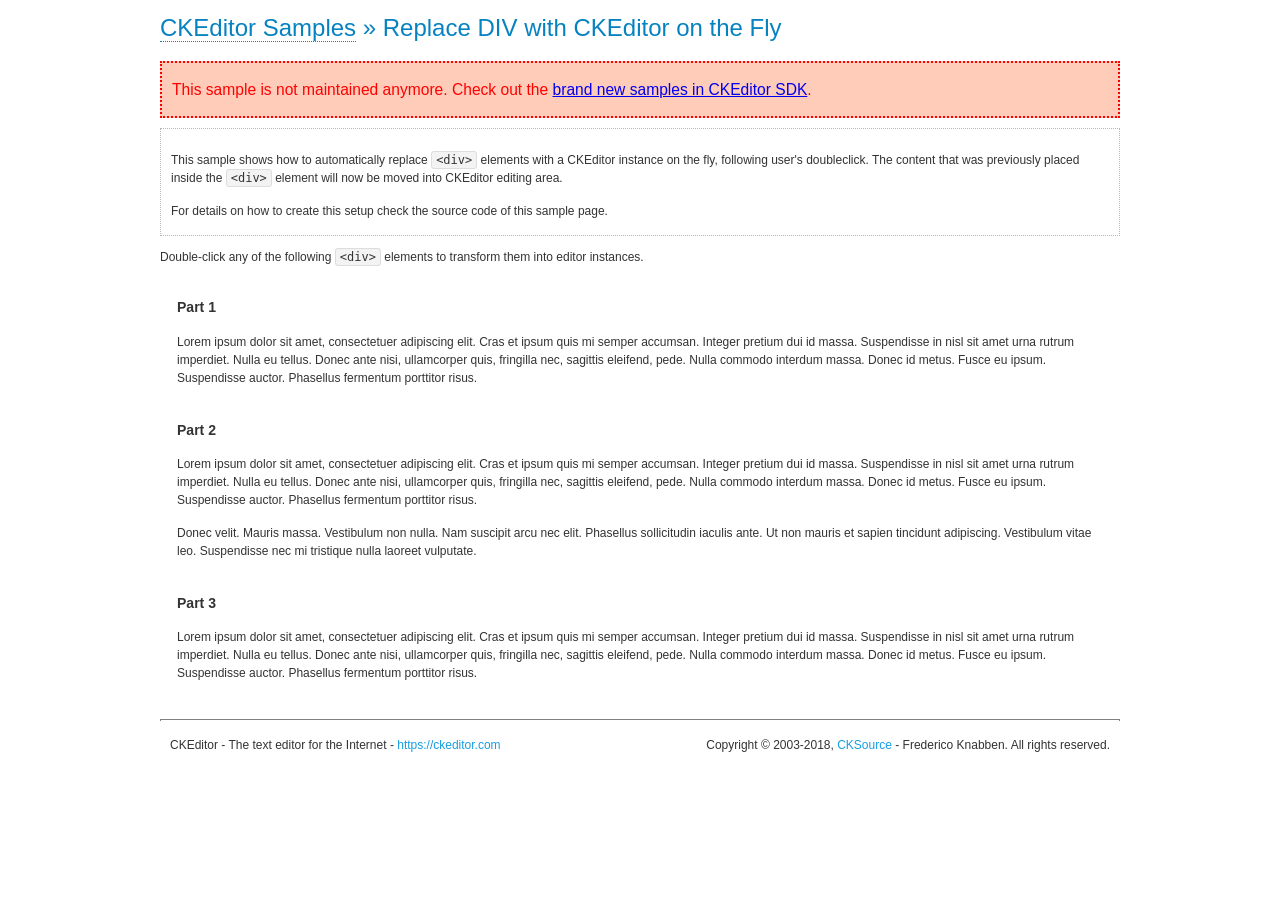
<file: bootstrap/plugins/ckeditor/samples/old/divreplace.html>
<!DOCTYPE html>
<!--
Copyright (c) 2003-2018, CKSource - Frederico Knabben. All rights reserved.
For licensing, see LICENSE.md or https://ckeditor.com/legal/ckeditor-oss-license
-->
<html>
<head>
	<meta charset="utf-8">
	<title>Replace DIV &mdash; CKEditor Sample</title>
	<script src="../../ckeditor.js"></script>
	<link href="sample.css" rel="stylesheet">
	<style>

		div.editable
		{
			border: solid 2px transparent;
			padding-left: 15px;
			padding-right: 15px;
		}

		div.editable:hover
		{
			border-color: black;
		}

	</style>
	<script>

		// Uncomment the following code to test the "Timeout Loading Method".
		// CKEDITOR.loadFullCoreTimeout = 5;

		window.onload = function() {
			// Listen to the double click event.
			if ( window.addEventListener )
				document.body.addEventListener( 'dblclick', onDoubleClick, false );
			else if ( window.attachEvent )
				document.body.attachEvent( 'ondblclick', onDoubleClick );

		};

		function onDoubleClick( ev ) {
			// Get the element which fired the event. This is not necessarily the
			// element to which the event has been attached.
			var element = ev.target || ev.srcElement;

			// Find out the div that holds this element.
			var name;

			do {
				element = element.parentNode;
			}
			while ( element && ( name = element.nodeName.toLowerCase() ) &&
				( name != 'div' || element.className.indexOf( 'editable' ) == -1 ) && name != 'body' );

			if ( name == 'div' && element.className.indexOf( 'editable' ) != -1 )
				replaceDiv( element );
		}

		var editor;

		function replaceDiv( div ) {
			if ( editor )
				editor.destroy();

			editor = CKEDITOR.replace( div );
		}

	</script>
</head>
<body>
	<h1 class="samples">
		<a href="index.html">CKEditor Samples</a> &raquo; Replace DIV with CKEditor on the Fly
	</h1>
	<div class="warning deprecated">
		This sample is not maintained anymore. Check out the <a href="https://sdk.ckeditor.com/">brand new samples in CKEditor SDK</a>.
	</div>
	<div class="description">
		<p>
			This sample shows how to automatically replace <code>&lt;div&gt;</code> elements
			with a CKEditor instance on the fly, following user's doubleclick. The content
			that was previously placed inside the <code>&lt;div&gt;</code> element will now
			be moved into CKEditor editing area.
		</p>
		<p>
			For details on how to create this setup check the source code of this sample page.
		</p>
	</div>
	<p>
		Double-click any of the following <code>&lt;div&gt;</code> elements to transform them into
		editor instances.
	</p>
	<div class="editable">
		<h3>
			Part 1
		</h3>
		<p>
			Lorem ipsum dolor sit amet, consectetuer adipiscing elit. Cras et ipsum quis mi
			semper accumsan. Integer pretium dui id massa. Suspendisse in nisl sit amet urna
			rutrum imperdiet. Nulla eu tellus. Donec ante nisi, ullamcorper quis, fringilla
			nec, sagittis eleifend, pede. Nulla commodo interdum massa. Donec id metus. Fusce
			eu ipsum. Suspendisse auctor. Phasellus fermentum porttitor risus.
		</p>
	</div>
	<div class="editable">
		<h3>
			Part 2
		</h3>
		<p>
			Lorem ipsum dolor sit amet, consectetuer adipiscing elit. Cras et ipsum quis mi
			semper accumsan. Integer pretium dui id massa. Suspendisse in nisl sit amet urna
			rutrum imperdiet. Nulla eu tellus. Donec ante nisi, ullamcorper quis, fringilla
			nec, sagittis eleifend, pede. Nulla commodo interdum massa. Donec id metus. Fusce
			eu ipsum. Suspendisse auctor. Phasellus fermentum porttitor risus.
		</p>
		<p>
			Donec velit. Mauris massa. Vestibulum non nulla. Nam suscipit arcu nec elit. Phasellus
			sollicitudin iaculis ante. Ut non mauris et sapien tincidunt adipiscing. Vestibulum
			vitae leo. Suspendisse nec mi tristique nulla laoreet vulputate.
		</p>
	</div>
	<div class="editable">
		<h3>
			Part 3
		</h3>
		<p>
			Lorem ipsum dolor sit amet, consectetuer adipiscing elit. Cras et ipsum quis mi
			semper accumsan. Integer pretium dui id massa. Suspendisse in nisl sit amet urna
			rutrum imperdiet. Nulla eu tellus. Donec ante nisi, ullamcorper quis, fringilla
			nec, sagittis eleifend, pede. Nulla commodo interdum massa. Donec id metus. Fusce
			eu ipsum. Suspendisse auctor. Phasellus fermentum porttitor risus.
		</p>
	</div>
	<div id="footer">
		<hr>
		<p>
			CKEditor - The text editor for the Internet - <a class="samples" href="https://ckeditor.com/">https://ckeditor.com</a>
		</p>
		<p id="copy">
			Copyright &copy; 2003-2018, <a class="samples" href="https://cksource.com/">CKSource</a> - Frederico
			Knabben. All rights reserved.
		</p>
	</div>
</body>
</html>
</file>
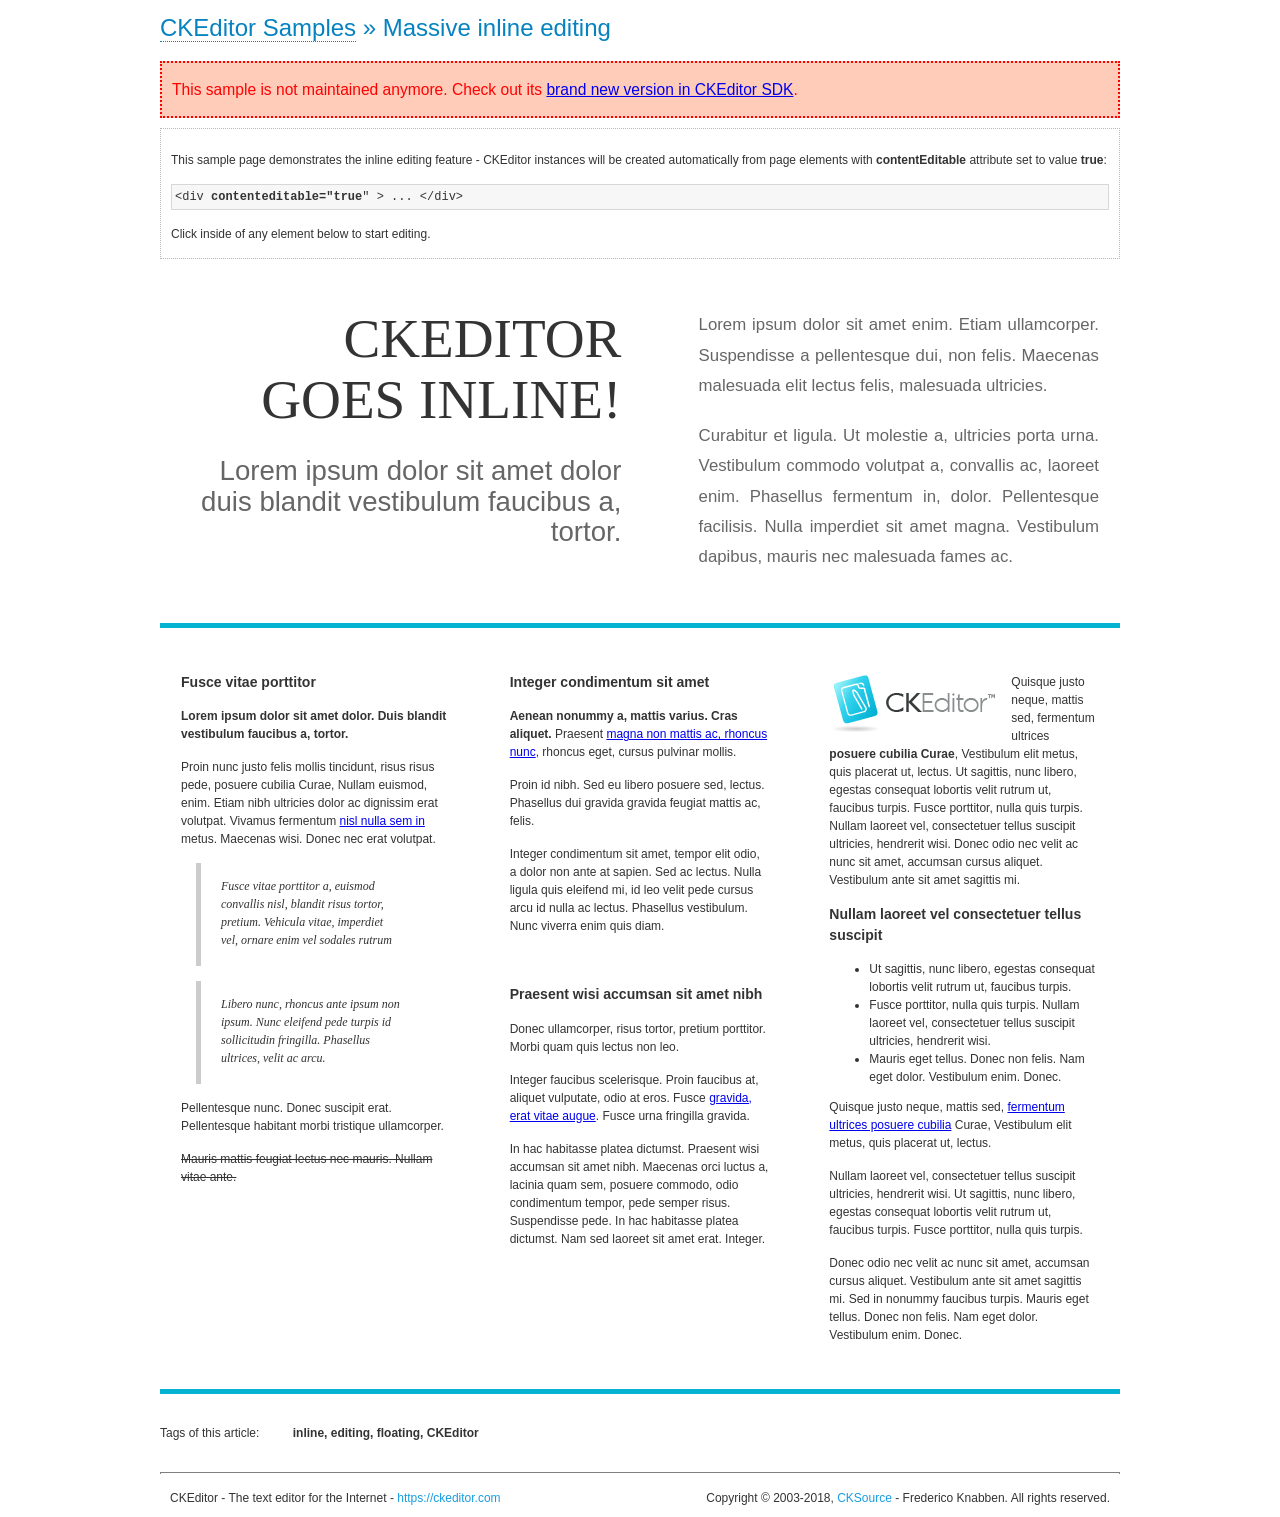
<file: bootstrap/plugins/ckeditor/samples/old/inlineall.html>
<!DOCTYPE html>
<!--
Copyright (c) 2003-2018, CKSource - Frederico Knabben. All rights reserved.
For licensing, see LICENSE.md or https://ckeditor.com/legal/ckeditor-oss-license
-->
<html>
<head>
	<meta charset="utf-8">
	<title>Massive inline editing &mdash; CKEditor Sample</title>
	<script src="../../ckeditor.js"></script>
	<script>

		// This code is generally not necessary, but it is here to demonstrate
		// how to customize specific editor instances on the fly. This fits well
		// this demo because we have editable elements (like headers) that
		// require less features.

		// The "instanceCreated" event is fired for every editor instance created.
		CKEDITOR.on( 'instanceCreated', function( event ) {
			var editor = event.editor,
				element = editor.element;

			// Customize editors for headers and tag list.
			// These editors don't need features like smileys, templates, iframes etc.
			if ( element.is( 'h1', 'h2', 'h3' ) || element.getAttribute( 'id' ) == 'taglist' ) {
				// Customize the editor configurations on "configLoaded" event,
				// which is fired after the configuration file loading and
				// execution. This makes it possible to change the
				// configurations before the editor initialization takes place.
				editor.on( 'configLoaded', function() {

					// Remove unnecessary plugins to make the editor simpler.
					editor.config.removePlugins = 'colorbutton,find,flash,font,' +
						'forms,iframe,image,newpage,removeformat,' +
						'smiley,specialchar,stylescombo,templates';

					// Rearrange the layout of the toolbar.
					editor.config.toolbarGroups = [
						{ name: 'editing',		groups: [ 'basicstyles', 'links' ] },
						{ name: 'undo' },
						{ name: 'clipboard',	groups: [ 'selection', 'clipboard' ] },
						{ name: 'about' }
					];
				});
			}
		});

	</script>
	<link href="sample.css" rel="stylesheet">
	<style>

		/* The following styles are just to make the page look nice. */

		/* Workaround to show Arial Black in Firefox. */
		@font-face
		{
			font-family: 'arial-black';
			src: local('Arial Black');
		}

		*[contenteditable="true"]
		{
			padding: 10px;
		}

		#container
		{
			width: 960px;
			margin: 30px auto 0;
		}

		#header
		{
			overflow: hidden;
			padding: 0 0 30px;
			border-bottom: 5px solid #05B2D2;
			position: relative;
		}

		#headerLeft,
		#headerRight
		{
			width: 49%;
			overflow: hidden;
		}

		#headerLeft
		{
			float: left;
			padding: 10px 1px 1px;
		}

		#headerLeft h2,
		#headerLeft h3
		{
			text-align: right;
			margin: 0;
			overflow: hidden;
			font-weight: normal;
		}

		#headerLeft h2
		{
			font-family: "Arial Black",arial-black;
			font-size: 4.6em;
			line-height: 1.1;
			text-transform: uppercase;
		}

		#headerLeft h3
		{
			font-size: 2.3em;
			line-height: 1.1;
			margin: .2em 0 0;
			color: #666;
		}

		#headerRight
		{
			float: right;
			padding: 1px;
		}

		#headerRight p
		{
			line-height: 1.8;
			text-align: justify;
			margin: 0;
		}

		#headerRight p + p
		{
			margin-top: 20px;
		}

		#headerRight > div
		{
			padding: 20px;
			margin: 0 0 0 30px;
			font-size: 1.4em;
			color: #666;
		}

		#columns
		{
			color: #333;
			overflow: hidden;
			padding: 20px 0;
		}

		#columns > div
		{
			float: left;
			width: 33.3%;
		}

		#columns #column1 > div
		{
			margin-left: 1px;
		}

		#columns #column3 > div
		{
			margin-right: 1px;
		}

		#columns > div > div
		{
			margin: 0px 10px;
			padding: 10px 20px;
		}

		#columns blockquote
		{
			margin-left: 15px;
		}

		#tagLine
		{
			border-top: 5px solid #05B2D2;
			padding-top: 20px;
		}

		#taglist {
			display: inline-block;
			margin-left: 20px;
			font-weight: bold;
			margin: 0 0 0 20px;
		}

	</style>
</head>
<body>
<div>
	<h1 class="samples"><a href="index.html">CKEditor Samples</a> &raquo; Massive inline editing</h1>
	<div class="warning deprecated">
		This sample is not maintained anymore. Check out its <a href="https://sdk.ckeditor.com/samples/inline.html">brand new version in CKEditor SDK</a>.
	</div>
	<div class="description">
		<p>This sample page demonstrates the inline editing feature - CKEditor instances will be created automatically from page elements with <strong>contentEditable</strong> attribute set to value <strong>true</strong>:</p>
		<pre class="samples">&lt;div <strong>contenteditable="true</strong>" &gt; ... &lt;/div&gt;</pre>
		<p>Click inside of any element below to start editing.</p>
	</div>
</div>
<div id="container">
	<div id="header">
		<div id="headerLeft">
			<h2 id="sampleTitle" contenteditable="true">
				CKEditor<br> Goes Inline!
			</h2>
			<h3 contenteditable="true">
				Lorem ipsum dolor sit amet dolor duis blandit vestibulum faucibus a, tortor.
			</h3>
		</div>
		<div id="headerRight">
			<div contenteditable="true">
				<p>
					Lorem ipsum dolor sit amet enim. Etiam ullamcorper. Suspendisse a pellentesque dui, non felis. Maecenas malesuada elit lectus felis, malesuada ultricies.
				</p>
				<p>
					Curabitur et ligula. Ut molestie a, ultricies porta urna. Vestibulum commodo volutpat a, convallis ac, laoreet enim. Phasellus fermentum in, dolor. Pellentesque facilisis. Nulla imperdiet sit amet magna. Vestibulum dapibus, mauris nec malesuada fames ac.
				</p>
			</div>
		</div>
	</div>
	<div id="columns">
		<div id="column1">
			<div contenteditable="true">
				<h3>
					Fusce vitae porttitor
				</h3>
				<p>
					<strong>
						Lorem ipsum dolor sit amet dolor. Duis blandit vestibulum faucibus a, tortor.
					</strong>
				</p>
				<p>
					Proin nunc justo felis mollis tincidunt, risus risus pede, posuere cubilia Curae, Nullam euismod, enim. Etiam nibh ultricies dolor ac dignissim erat volutpat. Vivamus fermentum <a href="https://ckeditor.com/">nisl nulla sem in</a> metus. Maecenas wisi. Donec nec erat volutpat.
				</p>
				<blockquote>
					<p>
						Fusce vitae porttitor a, euismod convallis nisl, blandit risus tortor, pretium.
						Vehicula vitae, imperdiet vel, ornare enim vel sodales rutrum
					</p>
				</blockquote>
				<blockquote>
					<p>
						Libero nunc, rhoncus ante ipsum non ipsum. Nunc eleifend pede turpis id sollicitudin fringilla. Phasellus ultrices, velit ac arcu.
					</p>
				</blockquote>
				<p>Pellentesque nunc. Donec suscipit erat. Pellentesque habitant morbi tristique ullamcorper.</p>
				<p><s>Mauris mattis feugiat lectus nec mauris. Nullam vitae ante.</s></p>
			</div>
		</div>
		<div id="column2">
			<div contenteditable="true">
				<h3>
					Integer condimentum sit amet
				</h3>
				<p>
					<strong>Aenean nonummy a, mattis varius. Cras aliquet.</strong>
					Praesent <a href="https://ckeditor.com/">magna non mattis ac, rhoncus nunc</a>, rhoncus eget, cursus pulvinar mollis.</p>
				<p>Proin id nibh. Sed eu libero posuere sed, lectus. Phasellus dui gravida gravida feugiat mattis ac, felis.</p>
				<p>Integer condimentum sit amet, tempor elit odio, a dolor non ante at sapien. Sed ac lectus. Nulla ligula quis eleifend mi, id leo velit pede cursus arcu id nulla ac lectus. Phasellus vestibulum. Nunc viverra enim quis diam.</p>
			</div>
			<div contenteditable="true">
				<h3>
					Praesent wisi accumsan sit amet nibh
				</h3>
				<p>Donec ullamcorper, risus tortor, pretium porttitor. Morbi quam quis lectus non leo.</p>
				<p style="margin-left: 40px; ">Integer faucibus scelerisque. Proin faucibus at, aliquet vulputate, odio at eros. Fusce <a href="https://ckeditor.com/">gravida, erat vitae augue</a>. Fusce urna fringilla gravida.</p>
				<p>In hac habitasse platea dictumst. Praesent wisi accumsan sit amet nibh. Maecenas orci luctus a, lacinia quam sem, posuere commodo, odio condimentum tempor, pede semper risus. Suspendisse pede. In hac habitasse platea dictumst. Nam sed laoreet sit amet erat. Integer.</p>
			</div>
		</div>
		<div id="column3">
			<div contenteditable="true">
				<p>
					<img src="assets/inlineall/logo.png" alt="CKEditor logo" style="float:left">
				</p>
				<p>Quisque justo neque, mattis sed, fermentum ultrices <strong>posuere cubilia Curae</strong>, Vestibulum elit metus, quis placerat ut, lectus. Ut sagittis, nunc libero, egestas consequat lobortis velit rutrum ut, faucibus turpis. Fusce porttitor, nulla quis turpis. Nullam laoreet vel, consectetuer tellus suscipit ultricies, hendrerit wisi. Donec odio nec velit ac nunc sit amet, accumsan cursus aliquet. Vestibulum ante sit amet sagittis mi.</p>
				<h3>
					Nullam laoreet vel consectetuer tellus suscipit
				</h3>
				<ul>
					<li>Ut sagittis, nunc libero, egestas consequat lobortis velit rutrum ut, faucibus turpis.</li>
					<li>Fusce porttitor, nulla quis turpis. Nullam laoreet vel, consectetuer tellus suscipit ultricies, hendrerit wisi.</li>
					<li>Mauris eget tellus. Donec non felis. Nam eget dolor. Vestibulum enim. Donec.</li>
				</ul>
				<p>Quisque justo neque, mattis sed, <a href="https://ckeditor.com/">fermentum ultrices posuere cubilia</a> Curae, Vestibulum elit metus, quis placerat ut, lectus.</p>
				<p>Nullam laoreet vel, consectetuer tellus suscipit ultricies, hendrerit wisi. Ut sagittis, nunc libero, egestas consequat lobortis velit rutrum ut, faucibus turpis. Fusce porttitor, nulla quis turpis.</p>
				<p>Donec odio nec velit ac nunc sit amet, accumsan cursus aliquet. Vestibulum ante sit amet sagittis mi. Sed in nonummy faucibus turpis. Mauris eget tellus. Donec non felis. Nam eget dolor. Vestibulum enim. Donec.</p>
			</div>
		</div>
	</div>
	<div id="tagLine">
		Tags of this article:
		<p id="taglist" contenteditable="true">
			inline, editing, floating, CKEditor
		</p>
	</div>
</div>
<div id="footer">
	<hr>
	<p>
		CKEditor - The text editor for the Internet - <a class="samples" href="https://ckeditor.com/">
			https://ckeditor.com</a>
	</p>
	<p id="copy">
		Copyright &copy; 2003-2018, <a class="samples" href="https://cksource.com/">CKSource</a>
		- Frederico Knabben. All rights reserved.
	</p>
</div>
</body>
</html>
</file>
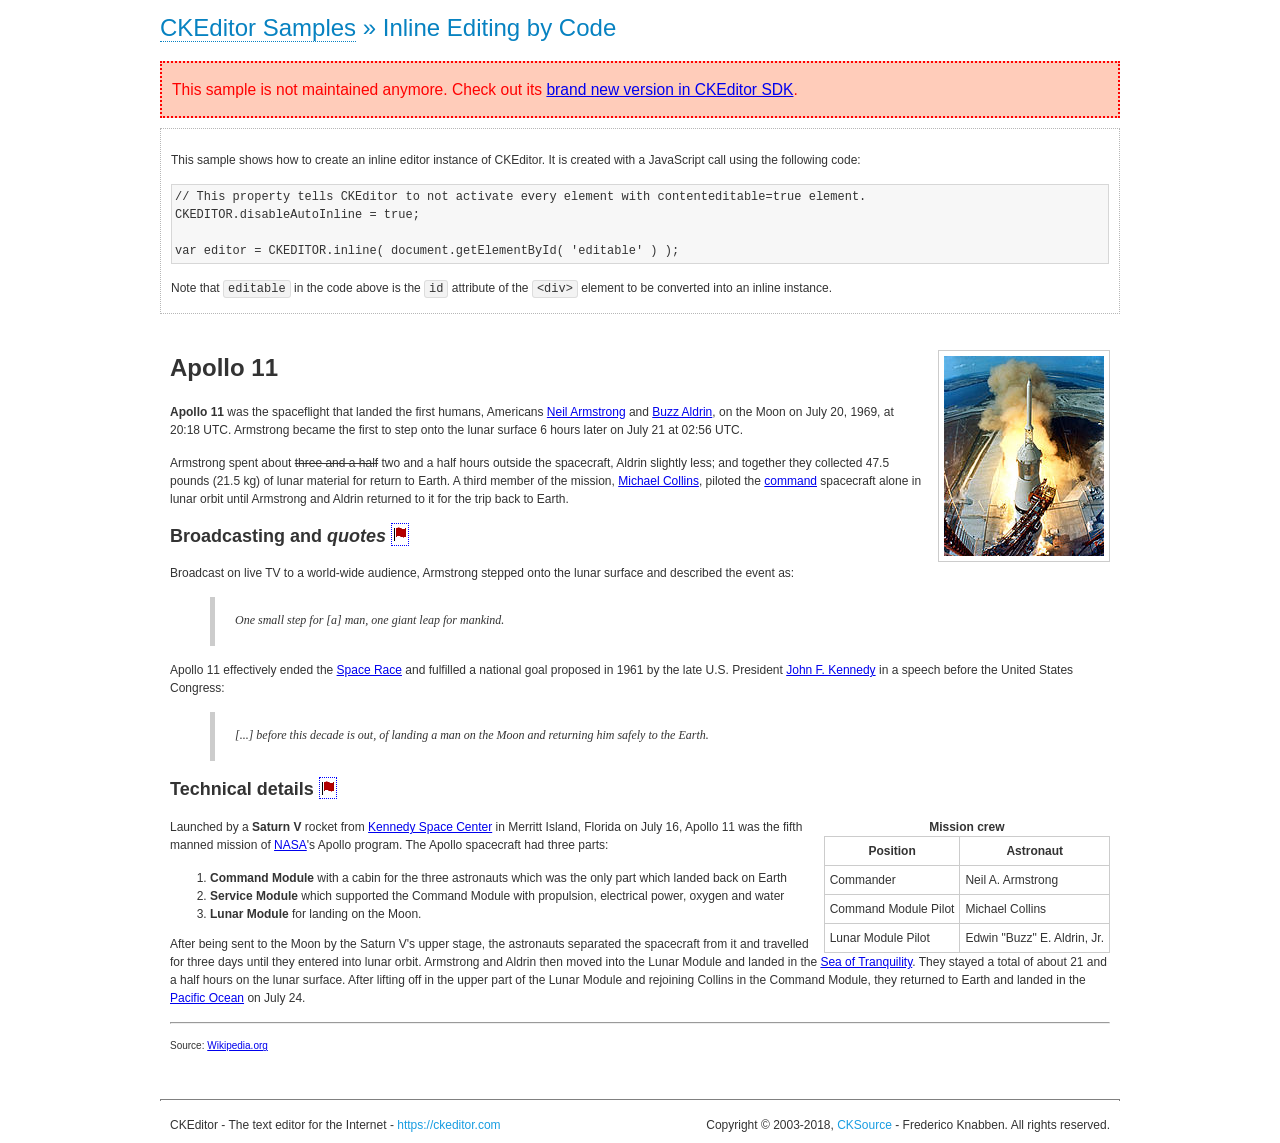
<file: bootstrap/plugins/ckeditor/samples/old/inlinebycode.html>
<!DOCTYPE html>
<!--
Copyright (c) 2003-2018, CKSource - Frederico Knabben. All rights reserved.
For licensing, see LICENSE.md or https://ckeditor.com/legal/ckeditor-oss-license
-->
<html>
<head>
	<meta charset="utf-8">
	<title>Inline Editing by Code &mdash; CKEditor Sample</title>
	<script src="../../ckeditor.js"></script>
	<link href="sample.css" rel="stylesheet">
	<style>

		#editable
		{
			padding: 10px;
			float: left;
		}

	</style>
</head>
<body>
	<h1 class="samples">
		<a href="index.html">CKEditor Samples</a> &raquo; Inline Editing by Code
	</h1>
	<div class="warning deprecated">
		This sample is not maintained anymore. Check out its <a href="https://sdk.ckeditor.com/samples/inline.html">brand new version in CKEditor SDK</a>.
	</div>
	<div class="description">
		<p>
			This sample shows how to create an inline editor instance of CKEditor. It is created
			with a JavaScript call using the following code:
		</p>
<pre class="samples">
// This property tells CKEditor to not activate every element with contenteditable=true element.
CKEDITOR.disableAutoInline = true;

var editor = CKEDITOR.inline( document.getElementById( 'editable' ) );
</pre>
		<p>
			Note that <code>editable</code> in the code above is the <code>id</code>
			attribute of the <code>&lt;div&gt;</code> element to be converted into an inline instance.
		</p>
	</div>
	<div id="editable" contenteditable="true">
		<h1><img alt="Saturn V carrying Apollo 11" class="right" src="assets/sample.jpg" /> Apollo 11</h1>

		<p><b>Apollo 11</b> was the spaceflight that landed the first humans, Americans <a href="http://en.wikipedia.org/wiki/Neil_Armstrong" title="Neil Armstrong">Neil Armstrong</a> and <a href="http://en.wikipedia.org/wiki/Buzz_Aldrin" title="Buzz Aldrin">Buzz Aldrin</a>, on the Moon on July 20, 1969, at 20:18 UTC. Armstrong became the first to step onto the lunar surface 6 hours later on July 21 at 02:56 UTC.</p>

		<p>Armstrong spent about <s>three and a half</s> two and a half hours outside the spacecraft, Aldrin slightly less; and together they collected 47.5 pounds (21.5&nbsp;kg) of lunar material for return to Earth. A third member of the mission, <a href="http://en.wikipedia.org/wiki/Michael_Collins_(astronaut)" title="Michael Collins (astronaut)">Michael Collins</a>, piloted the <a href="http://en.wikipedia.org/wiki/Apollo_Command/Service_Module" title="Apollo Command/Service Module">command</a> spacecraft alone in lunar orbit until Armstrong and Aldrin returned to it for the trip back to Earth.</p>

		<h2>Broadcasting and <em>quotes</em> <a id="quotes" name="quotes"></a></h2>

		<p>Broadcast on live TV to a world-wide audience, Armstrong stepped onto the lunar surface and described the event as:</p>

		<blockquote>
			<p>One small step for [a] man, one giant leap for mankind.</p>
		</blockquote>

		<p>Apollo 11 effectively ended the <a href="http://en.wikipedia.org/wiki/Space_Race" title="Space Race">Space Race</a> and fulfilled a national goal proposed in 1961 by the late U.S. President <a href="http://en.wikipedia.org/wiki/John_F._Kennedy" title="John F. Kennedy">John F. Kennedy</a> in a speech before the United States Congress:</p>

		<blockquote>
			<p>[...] before this decade is out, of landing a man on the Moon and returning him safely to the Earth.</p>
		</blockquote>

		<h2>Technical details <a id="tech-details" name="tech-details"></a></h2>

		<table align="right" border="1" bordercolor="#ccc" cellpadding="5" cellspacing="0" style="border-collapse:collapse;margin:10px 0 10px 15px;">
			<caption><strong>Mission crew</strong></caption>
			<thead>
			<tr>
				<th scope="col">Position</th>
				<th scope="col">Astronaut</th>
			</tr>
			</thead>
			<tbody>
			<tr>
				<td>Commander</td>
				<td>Neil A. Armstrong</td>
			</tr>
			<tr>
				<td>Command Module Pilot</td>
				<td>Michael Collins</td>
			</tr>
			<tr>
				<td>Lunar Module Pilot</td>
				<td>Edwin &quot;Buzz&quot; E. Aldrin, Jr.</td>
			</tr>
			</tbody>
		</table>

		<p>Launched by a <strong>Saturn V</strong> rocket from <a href="http://en.wikipedia.org/wiki/Kennedy_Space_Center" title="Kennedy Space Center">Kennedy Space Center</a> in Merritt Island, Florida on July 16, Apollo 11 was the fifth manned mission of <a href="http://en.wikipedia.org/wiki/NASA" title="NASA">NASA</a>&#39;s Apollo program. The Apollo spacecraft had three parts:</p>

		<ol>
			<li><strong>Command Module</strong> with a cabin for the three astronauts which was the only part which landed back on Earth</li>
			<li><strong>Service Module</strong> which supported the Command Module with propulsion, electrical power, oxygen and water</li>
			<li><strong>Lunar Module</strong> for landing on the Moon.</li>
		</ol>

		<p>After being sent to the Moon by the Saturn V&#39;s upper stage, the astronauts separated the spacecraft from it and travelled for three days until they entered into lunar orbit. Armstrong and Aldrin then moved into the Lunar Module and landed in the <a href="http://en.wikipedia.org/wiki/Mare_Tranquillitatis" title="Mare Tranquillitatis">Sea of Tranquility</a>. They stayed a total of about 21 and a half hours on the lunar surface. After lifting off in the upper part of the Lunar Module and rejoining Collins in the Command Module, they returned to Earth and landed in the <a href="http://en.wikipedia.org/wiki/Pacific_Ocean" title="Pacific Ocean">Pacific Ocean</a> on July 24.</p>

		<hr />
		<p style="text-align: right;"><small>Source: <a href="http://en.wikipedia.org/wiki/Apollo_11">Wikipedia.org</a></small></p>
	</div>

	<script>
		// We need to turn off the automatic editor creation first.
		CKEDITOR.disableAutoInline = true;

		var editor = CKEDITOR.inline( 'editable' );
	</script>
	<div id="footer">
		<hr>
		<p contenteditable="true">
			CKEditor - The text editor for the Internet - <a class="samples" href="https://ckeditor.com/">
				https://ckeditor.com</a>
		</p>
		<p id="copy">
			Copyright &copy; 2003-2018, <a class="samples" href="https://cksource.com/">CKSource</a>
			- Frederico Knabben. All rights reserved.
		</p>
	</div>
</body>
</html>
</file>
<file: style.css>
.navbar-inverse .navbar-brand {
  color: white;
}

.navbar-inverse .navbar-nav > li > a {
  color: white;
}

.jumbotron {
  background: #f5f5f5;
}

.navbar-default {
  background: var(--warna-utama);
  border: none;
  box-shadow: 0 2px 10px rgba(0, 0, 0, 0.1);
  position: sticky;
  top: 0;
  z-index: 999;
  margin-bottom: 0;
  min-height: 70px;
}

.navbar {
  background-color: rgb(64, 29, 29);
}

.hero {
  color: white;
  height: 80vh;
  background:
    linear-gradient(rgba(8, 8, 8, 0.6), rgba(0, 0, 0, 0.6)),
    url("images/background.jpeg");

  background-size: cover;
  background-position: center;
  background-repeat: no-repeat;

  display: flex;
  justify-content: center;
  align-items: center;
  text-align: center;
}

.feature-box {
  background: #c5c1c1;
  padding: 35px 25px;
  border-radius: 15px;
  box-shadow: 0 8px 20px rgba(0, 0, 0, 0.1);
  transition: 0.4s;
  height: 100%;
}

.feature-box:hover {
  transform: translateY(-10px);
  box-shadow: 0 12px 30px rgba(0, 0, 0, 0.2);
}

.feature-icon {
  font-size: 55px;
  color: #d4a373;
  margin-bottom: 20px;
}

.feature-box h3 {
  color: #3e2723;
  font-weight: bold;
  margin-bottom: 15px;
}

.feature-box p {
  color: #666;
  line-height: 28px;
  text-align: justify;
}

.tentang {
  padding: 70px 50px;
  text-align: center;
  background: white;
}

.tentang h2 {
  font-size: 40px;
  margin-bottom: 20px;
  color: #0f172a;
}

.tentang p {
  font-size: 20px;
  color: #555;
  max-width: 800px;
  margin: auto;
}
/* ABOUT US */
#about {
  background-color: #f8f9fa;
  padding: 80px 0;
}

#about h2 {
  font-size: 40px;
  font-weight: bold;
  color: #3e2723;
  margin-bottom: 15px;
}

#about h3 {
  color: #5d4037;
  font-weight: 600;
  margin-bottom: 20px;
}

#about p {
  color: #555;
  font-size: 16px;
  line-height: 1.8;
  text-align: justify;
}

#about img {
  border-radius: 15px;
  transition: 0.5s;
}

#about img:hover {
  transform: scale(1.05);
}

#about .btn {
  background-color: #6f4e37;
  color: white;
  border: none;
  padding: 10px 25px;
  margin-top: 10px;
}

#about .btn:hover {
  background-color: #4e342e;
}
.section-title {
  position: relative;
  display: inline-block;
}

.section-title::after {
  content: "";
  width: 80px;
  height: 4px;
  background: #d4a373;
  position: absolute;
  bottom: -10px;
  left: 50%;
  transform: translateX(-50%);
}

/* Footer */

.footer {
  background-color: rgb(64, 29, 29);
  color: #f5f5f5;
  padding: 18px;
  margin-top: 40px;
}
</file>
<file: bootstrap/plugins/ckeditor/samples/css/samples.css>
/**
 * @license Copyright (c) 2003-2018, CKSource - Frederico Knabben. All rights reserved.
 * For licensing, see LICENSE.md or https://ckeditor.com/legal/ckeditor-oss-license
 */
@media (max-width: 900px) {
  .global-is-mobile-hidden {
    display: none !important;
  }
}
article,
aside,
details,
figcaption,
figure,
footer,
header,
hgroup,
main,
menu,
nav,
section {
  display: block;
}
body,
html {
  margin: 0;
  padding: 0;
  font: 16px / 1.8 Arial, 'Helvetica Neue', Helvetica, sans-serif;
  font-weight: 300;
  color: #575757;
}
.grid-width-10 {
  width: 10%;
}
.grid-width-20 {
  width: 20%;
}
.grid-width-30 {
  width: 30%;
}
.grid-width-40 {
  width: 40%;
}
.grid-width-50 {
  width: 50%;
}
.grid-width-60 {
  width: 60%;
}
.grid-width-70 {
  width: 70%;
}
.grid-width-80 {
  width: 80%;
}
.grid-width-90 {
  width: 90%;
}
.grid-width-100 {
  width: 100%;
}
@media (max-width: 900px) {
  .grid-width-10,
  .grid-width-20,
  .grid-width-30,
  .grid-width-40,
  .grid-width-50,
  .grid-width-60,
  .grid-width-70,
  .grid-width-80,
  .grid-width-90,
  .grid-width-100 {
    width: 100%;
  }
}
*[class*="grid-width"] {
  -webkit-box-sizing: border-box;
  -moz-box-sizing: border-box;
  box-sizing: border-box;
  padding-left: 4%;
  padding-right: 4%;
  float: left;
}
*[class*="grid-width"]:after,
.grid-container:after,
*[class*="grid-width"]:before,
.grid-container:before {
  content: '';
  display: block;
  overflow: hidden;
  visibility: hidden;
  font-size: 0;
  line-height: 0;
  width: 0;
  height: 0;
}
*[class*="grid-width"]:after,
.grid-container:after {
  clear: both;
}
.grid-container {
  -webkit-box-sizing: border-box;
  -moz-box-sizing: border-box;
  box-sizing: border-box;
  margin-left: auto;
  margin-right: auto;
}
.grid-container-nested *[class*="grid-width"]:first-child {
  padding-left: 0;
}
.grid-container-nested *[class*="grid-width"]:last-child {
  padding-right: 0;
}
@media (max-width: 900px) {
  .grid-container-nested *[class*="grid-width"]:first-child {
    padding-left: 4%;
  }
  .grid-container-nested *[class*="grid-width"]:last-child {
    padding-right: 4%;
  }
}
.header-a {
  min-height: 140px;
  overflow: hidden;
}
.header-a .header-a-logo {
  margin: 40px 0 0;
}
@media (max-width: 900px) {
  .header-a .header-a-logo {
    text-align: center;
  }
}
.header-a .header-a-logo img {
  border: transparent;
}
.navigation-a {
  height: 30px;
  background: #3D3D3D;
  position: absolute;
  left: 0;
  right: 0;
  top: 0;
  padding: 0;
  overflow: hidden;
}
@media (max-width: 900px) {
  .navigation-a {
    text-align: center;
  }
}
.navigation-a ul {
  list-style: none;
  margin: 0;
  overflow: hidden;
}
.navigation-a ul li,
.navigation-a ul li a {
  display: inline-block;
}
@media (max-width: 900px) {
  .navigation-a ul {
    width: auto;
    text-overflow: ellipsis;
    white-space: nowrap;
    display: inline-block;
    float: none;
  }
  .navigation-a ul:before,
  .navigation-a ul:after {
    display: none;
  }
}
.navigation-a ul.navigation-a-left {
  text-align: left;
}
@media (max-width: 900px) {
  .navigation-a ul.navigation-a-left {
    padding-right: 0;
  }
}
.navigation-a ul.navigation-a-right {
  text-align: right;
}
@media (max-width: 900px) {
  .navigation-a ul.navigation-a-right {
    padding-left: 23px;
  }
}
.navigation-a ul li + li {
  margin-left: 23px;
}
.navigation-a ul li a {
  font-size: 10px;
  font-size: 0.625rem;
  line-height: 18px;
  line-height: 1.13rem;
  line-height: 30px;
  float: left;
  color: #ddd;
  font-weight: bold;
  text-decoration: none;
  text-transform: uppercase;
}
.navigation-a ul li a:hover {
  cursor: pointer;
  color: #fff;
}
.icon-navigation-a-github:before,
.icon-navigation-a-github:after {
  background-image: url("[data-uri]");
}
.navigation-b {
  text-align: right;
  margin: 52px 0 0;
  overflow: visible;
}
@media (max-width: 900px) {
  .navigation-b {
    text-align: center;
    margin-top: 20px;
    padding: 0;
  }
}
.navigation-b ul {
  padding: 0;
  list-style: none;
  margin: 0;
  overflow: visible;
}
.navigation-b ul li,
.navigation-b ul li a {
  display: inline-block;
}
@media (max-width: 900px) {
  .navigation-b ul {
    display: table;
    width: 100%;
    padding-bottom: 1.5em;
  }
}
@media (max-width: 900px) {
  .navigation-b ul li {
    display: table-row;
  }
}
.navigation-b ul li + li {
  margin-left: 20px;
}
@media (max-width: 900px) {
  .navigation-b ul li + li {
    margin-left: 0;
  }
}
.navigation-b ul li a {
  -webkit-box-sizing: border-box;
  -moz-box-sizing: border-box;
  box-sizing: border-box;
  text-transform: uppercase;
  text-decoration: none;
  outline: none;
}
@media (max-width: 900px) {
  .navigation-b ul li a {
    width: 100%;
    -webkit-border-radius: 0;
    -webkit-background-clip: padding-box;
    -moz-border-radius: 0;
    -moz-background-clip: padding;
    border-radius: 0;
    background-clip: padding-box;
  }
}
.footer-a {
  font-size: 13px;
  font-size: 0.8125rem;
  line-height: 23.4px;
  line-height: 1.46rem;
  padding-top: 2.25em;
  padding-bottom: 2.25em;
  overflow: hidden;
  color: #8a8a8a;
}
.footer-a a {
  color: #0287D0;
  text-decoration: none;
  border-bottom: 1px dotted #0287D0;
}
.footer-a a:hover {
  color: #0277b7;
}
.footer-a p {
  margin: 0;
  display: inline-block;
  text-align: center;
}
.content {
  font-size: 14px;
  font-size: 0.875rem;
  line-height: 25.2px;
  line-height: 1.57rem;
  overflow: hidden;
  padding-top: 1.5em;
  padding-bottom: 1.5em;
}
.content p {
  margin: 0.75em 0;
}
.content ul,
.content ol,
.content pre,
.content blockquote,
.content textarea:not([class^="cke"]),
.content .cke {
  margin: 1.875em 0;
}
.content code,
.content kbd {
  -webkit-border-radius: 3px;
  -webkit-background-clip: padding-box;
  -moz-border-radius: 3px;
  -moz-background-clip: padding;
  border-radius: 3px;
  background-clip: padding-box;
  padding: 3px 4px;
}
.content pre,
.content code,
.content kbd,
.content blockquote {
  background: #f5f5f5;
}
.content blockquote,
.content pre {
  background: none;
  border-left: 4px solid #0287D0;
  padding: 1.5em 2.25em;
}
.content p a,
.content ul a,
.content ol a,
.content blockquote a,
.content h1 a,
.content h2 a,
.content h3 a,
.content h4 a,
.content h5 a {
  color: #0287D0;
  text-decoration: none;
  border-bottom: 1px dotted #0287D0;
}
.content p a:hover,
.content ul a:hover,
.content ol a:hover,
.content blockquote a:hover,
.content h1 a:hover,
.content h2 a:hover,
.content h3 a:hover,
.content h4 a:hover,
.content h5 a:hover {
  color: #0277b7;
}
.content h1,
.content h2,
.content h3,
.content h4,
.content h5 {
  color: #000;
  font-weight: 100;
}
.content h1 code,
.content h2 code,
.content h3 code,
.content h4 code,
.content h5 code,
.content h1 kbd,
.content h2 kbd,
.content h3 kbd,
.content h4 kbd,
.content h5 kbd {
  font-size: inherit;
}
.content h1 a.content-heading-anchor,
.content h2 a.content-heading-anchor,
.content h3 a.content-heading-anchor,
.content h4 a.content-heading-anchor,
.content h5 a.content-heading-anchor {
  font-weight: 100;
  vertical-align: middle;
  opacity: 0;
  border: 0;
}
.content h1:hover a.content-heading-anchor,
.content h2:hover a.content-heading-anchor,
.content h3:hover a.content-heading-anchor,
.content h4:hover a.content-heading-anchor,
.content h5:hover a.content-heading-anchor {
  opacity: 1;
}
.content h1:target a,
.content h2:target a,
.content h3:target a,
.content h4:target a,
.content h5:target a {
  -webkit-animation: targetLinkOpacity 0.5s linear alternate;
  -moz-animation: targetLinkOpacity 0.5s linear alternate;
  -o-animation: targetLinkOpacity 0.5s linear alternate;
  animation: targetLinkOpacity 0.5s linear alternate;
  opacity: 1;
}
.content input,
.content select,
.content textarea:not([class^="cke"]) {
  -webkit-border-radius: 3px;
  -webkit-background-clip: padding-box;
  -moz-border-radius: 3px;
  -moz-background-clip: padding;
  border-radius: 3px;
  background-clip: padding-box;
  -webkit-box-shadow: inset 0 1px 1px rgba(0, 0, 0, 0.08);
  -moz-box-shadow: inset 0 1px 1px rgba(0, 0, 0, 0.08);
  box-shadow: inset 0 1px 1px rgba(0, 0, 0, 0.08);
  font: inherit;
  color: inherit;
  border: 1px solid #D9D9D9;
  padding: .2em .5em;
}
.content input:focus,
.content select:focus,
.content textarea:not([class^="cke"]):focus {
  border-color: #66afe9;
  outline: 0;
  -webkit-box-shadow: inset 0 1px 1px rgba(0, 0, 0, 0.08), 0 0 8px #93c6ef;
  -moz-box-shadow: inset 0 1px 1px rgba(0, 0, 0, 0.08), 0 0 8px #93c6ef;
  box-shadow: inset 0 1px 1px rgba(0, 0, 0, 0.08), 0 0 8px #93c6ef;
}
.content abbr {
  border-bottom: 1px dotted #666;
  cursor: pointer;
}
.content blockquote {
  font-style: italic;
  font-family: Georgia, Times, "Times New Roman", serif;
  font-size: 16px;
  font-size: 1rem;
  line-height: 28.8px;
  line-height: 1.8rem;
}
.content em {
  font-style: italic;
}
.content h1 {
  font-size: 36px;
  font-size: 2.25rem;
  line-height: 64.8px;
  line-height: 4.05rem;
  margin: 1.125em 0 0;
}
.content h2 {
  font-size: 27.2px;
  font-size: 1.7rem;
  line-height: 48.96px;
  line-height: 3.06rem;
  margin: 0.9em 0 0;
}
.content h3 {
  font-size: 24px;
  font-size: 1.5rem;
  line-height: 43.2px;
  line-height: 2.7rem;
  font-weight: 500;
  margin: 0.75em 0 0;
}
.content h4 {
  font-size: 19.2px;
  font-size: 1.2rem;
  line-height: 34.56px;
  line-height: 2.16rem;
  font-weight: 500;
  margin: 0.75em 0 0;
}
.content h5 {
  font-size: 17.6px;
  font-size: 1.1rem;
  line-height: 31.68px;
  line-height: 1.98rem;
  font-weight: 500;
  margin: 0.75em 0 0;
}
.content hr {
  border: 0;
  border-top: 4px solid #D9D9D9;
  margin: 1.5em 0;
}
.content input[type="text"] {
  height: 1.8em;
  line-height: 1.8em;
}
.content input[type="button"] {
  -webkit-appearance: button;
  -moz-appearance: button;
  appearance: button;
}
.content kbd {
  font-size: 12px;
  font-size: 0.75rem;
  line-height: 21.6px;
  line-height: 1.35rem;
  font-family: Arial, 'Helvetica Neue', Helvetica, sans-serif;
  padding: 2px 6px;
  -webkit-box-shadow: 0 0 4px #fff inset, 0 2px 0 #D9D9D9;
  -moz-box-shadow: 0 0 4px #fff inset, 0 2px 0 #D9D9D9;
  box-shadow: 0 0 4px #fff inset, 0 2px 0 #D9D9D9;
}
.content p img {
  vertical-align: middle;
}
.content p pre {
  padding: 1.5em;
}
.content pre {
  padding: 0;
  border: 0;
  tab-size: 4;
  -o-tab-size: 4;
  -moz-tab-size: 4;
}
.content pre,
.content code {
  font-size: 11.89px;
  font-size: 0.743rem;
  line-height: 21.4px;
  line-height: 1.34rem;
  font-family: Consolas, Menlo, Monaco, Lucida Console, Liberation Mono, DejaVu Sans Mono, Bitstream Vera Sans Mono, Courier New, monospace, serif;
}
.content pre a,
.content code a {
  border: 0;
}
.content pre code {
  padding: 0.75em;
  display: block;
}
.content strong {
  color: #000;
}
.content ul ul,
.content ol ul,
.content ul ol,
.content ol ol {
  margin: 0.75em 0;
}
.content ul li,
.content ol li {
  font-size: 14px;
  font-size: 0.875rem;
  line-height: 30.24px;
  line-height: 1.89rem;
}
.content textarea:not([class^="cke"]) {
  width: 100%;
}
.content div.todo {
  border: 2px dotted #444;
  padding: 10px;
  margin: 60px 0 10px 0;
  /* Remove me some day */
}
.content div.todo:before {
  content: "TODO";
  font-weight: bold;
}
body a.button-a,
body button.button-a,
body input.button-a {
  -webkit-border-radius: 3px;
  -webkit-background-clip: padding-box;
  -moz-border-radius: 3px;
  -moz-background-clip: padding;
  border-radius: 3px;
  background-clip: padding-box;
  font-size: 14px;
  font-size: 0.875rem;
  line-height: 25.2px;
  line-height: 1.57rem;
  height: 36px;
  line-height: 36px;
  padding: 0 1.1em;
  font-weight: 700;
  color: #3e3e3e;
  white-space: nowrap;
  text-decoration: none;
  display: inline-block;
  cursor: pointer;
  border: 0;
  vertical-align: middle;
  margin: 1px 0;
  background: transparent;
}
body a.button-a.icon-pos-left,
body button.button-a.icon-pos-left,
body input.button-a.icon-pos-left {
  padding-left: .8em;
}
body a.button-a.icon-pos-right,
body button.button-a.icon-pos-right,
body input.button-a.icon-pos-right {
  padding-right: .8em;
}
body a.button-a.button-a-no-text,
body button.button-a.button-a-no-text,
body input.button-a.button-a-no-text {
  -webkit-border-radius: 100px;
  -webkit-background-clip: padding-box;
  -moz-border-radius: 100px;
  -moz-background-clip: padding;
  border-radius: 100px;
  background-clip: padding-box;
  width: 36px;
  padding: 0;
  text-indent: -999px;
  overflow: hidden;
  position: relative;
  text-align: center;
}
body a.button-a.button-a-no-text:before,
body button.button-a.button-a-no-text:before,
body input.button-a.button-a-no-text:before {
  position: absolute;
  left: 50%;
  top: 50%;
  margin: -9px 0 0 -9px;
}
@media (max-width: 900px) {
  body a.button-a.button-a-mobile-collapsed,
  body button.button-a.button-a-mobile-collapsed,
  body input.button-a.button-a-mobile-collapsed {
    -webkit-border-radius: 100px;
    -webkit-background-clip: padding-box;
    -moz-border-radius: 100px;
    -moz-background-clip: padding;
    border-radius: 100px;
    background-clip: padding-box;
    width: 36px;
    padding: 0;
    text-indent: -999px;
    overflow: hidden;
    position: relative;
    text-align: center;
  }
  body a.button-a.button-a-mobile-collapsed:before,
  body button.button-a.button-a-mobile-collapsed:before,
  body input.button-a.button-a-mobile-collapsed:before {
    position: absolute;
    left: 50%;
    top: 50%;
    margin: -9px 0 0 -9px;
  }
  body a.button-a.button-a-mobile-collapsed:before,
  body button.button-a.button-a-mobile-collapsed:before,
  body input.button-a.button-a-mobile-collapsed:before {
    position: absolute;
    left: 50%;
    top: 50%;
    margin: -9px 0 0 -9px;
  }
}
body a.button-a:active,
body button.button-a:active,
body input.button-a:active,
body a.button-a:hover,
body button.button-a:hover,
body input.button-a:hover {
  color: #fff;
  background: #0277b7;
}
body a.button-a:focus,
body button.button-a:focus,
body input.button-a:focus {
  border-color: #66afe9;
  outline: 0;
  -webkit-box-shadow: inset 0 1px 1px rgba(0, 0, 0, 0.075), 0 0 8px #93c6ef;
  -moz-box-shadow: inset 0 1px 1px rgba(0, 0, 0, 0.075), 0 0 8px #93c6ef;
  box-shadow: inset 0 1px 1px rgba(0, 0, 0, 0.075), 0 0 8px #93c6ef;
}
body a.button-a-soft,
body button.button-a-soft,
body input.button-a-soft {
  background: #e7e7e7;
}
body a.button-a-soft:active,
body button.button-a-soft:active,
body input.button-a-soft:active,
body a.button-a-soft:hover,
body button.button-a-soft:hover,
body input.button-a-soft:hover {
  color: #3e3e3e;
  background: #cecece;
}
body a.button-a-background,
body button.button-a-background,
body input.button-a-background,
body a.navigation-b ul li a:hover,
body button.navigation-b ul li a:hover,
body input.navigation-b ul li a:hover {
  color: #fff;
  background: #0287D0;
}
body a.button-a-background:active,
body button.button-a-background:active,
body input.button-a-background:active,
body a.button-a-background:hover,
body button.button-a-background:hover,
body input.button-a-background:hover,
body a.navigation-b ul li a:hover:active,
body button.navigation-b ul li a:hover:active,
body input.navigation-b ul li a:hover:active,
body a.navigation-b ul li a:hover:hover,
body button.navigation-b ul li a:hover:hover,
body input.navigation-b ul li a:hover:hover {
  color: #fff;
  background: #0277b7;
}
.balloon-a {
  font-size: 12px;
  font-size: 0.75rem;
  line-height: 21.6px;
  line-height: 1.35rem;
  -webkit-border-radius: 3px;
  -webkit-background-clip: padding-box;
  -moz-border-radius: 3px;
  -moz-background-clip: padding;
  border-radius: 3px;
  background-clip: padding-box;
  border-bottom: 3px solid #d4d4d4;
  background: #ebebeb;
  display: inline-block;
  white-space: nowrap;
  padding: .4em 1.2em .2em;
  font-weight: 700;
  position: relative;
  z-index: 1000;
  text-transform: none;
  color: #575757;
}
.balloon-a:hover {
  color: #575757;
}
.balloon-a:before {
  content: '';
  width: 0;
  height: 0;
  border-style: solid;
  position: absolute;
}
.balloon-a-ne:before,
.balloon-a-nw:before {
  top: -13px;
  border-width: 0 9px 15.6px 9px;
  border-color: transparent transparent #ebebeb transparent;
}
.balloon-a-se:before,
.balloon-a-sw:before {
  bottom: -13px;
  border-width: 15.6px 9px 0 9px;
  border-color: #ebebeb transparent transparent transparent;
}
.balloon-a-nw:before,
.balloon-a-sw:before {
  left: 20px;
}
.balloon-a-ne:before,
.balloon-a-se:before {
  right: 20px;
}
.icon-pos-left:before,
.icon-pos-right:after {
  content: '';
  display: inline-block;
  width: 18px;
  height: 18px;
  vertical-align: middle;
  background-repeat: no-repeat;
}
.icon-pos-left:before {
  margin-right: 10px;
}
.icon-pos-right:after {
  margin-left: 10px;
}
.icon-download:before,
.icon-download:after {
  background-image: url("[data-uri]");
}
.icon-question-mark:before,
.icon-question-mark:after {
  background-image: url("[data-uri]");
}
.icon-close:before,
.icon-close:after {
  background-image: url("[data-uri]");
}
.ie8 .switch > * {
  vertical-align: middle;
}
.ie8 .switch input[type="radio"] {
  margin: 0 0.25em;
  display: inline-block;
}
.ie8 .switch label {
  margin-left: 0 !important;
  margin-right: 0 !important;
}
.ie8 .switch label[data-for="1"] {
  float: left;
}
.ie8 .switch label[data-for="2"] {
  float: right;
}
.ie8 .switch .switch-inner {
  display: none;
}
.switch {
  font-size: 14px;
  font-size: 0.875rem;
  line-height: 25.2px;
  line-height: 1.57rem;
  font-weight: bold;
  background-color: #0287D0;
  overflow: hidden;
  display: inline-block;
  padding: 0.75em 0.25em;
  color: #fff;
  -webkit-border-radius: 3px;
  -webkit-background-clip: padding-box;
  -moz-border-radius: 3px;
  -moz-background-clip: padding;
  border-radius: 3px;
  background-clip: padding-box;
  position: relative;
}
.switch input[type="radio"] {
  display: none;
}
.switch label {
  position: relative;
  z-index: 2;
  float: left;
  cursor: pointer;
  padding: 0 0.75em;
}
.switch label:hover {
  text-decoration: underline;
}
.switch .switch-inner {
  float: left;
  background-color: #FFF;
  height: 1.5em;
  width: 4.125em;
  padding: 2px;
  margin: 0 0.25em;
  -webkit-border-radius: 5.5px;
  -webkit-background-clip: padding-box;
  -moz-border-radius: 5.5px;
  -moz-background-clip: padding;
  border-radius: 5.5px;
  background-clip: padding-box;
}
.switch .switch-inner .handler {
  overflow: hidden;
  position: relative;
  display: block;
  height: 1.5em;
  width: 1.5em;
  background: #027dc1;
  -webkit-border-radius: 4.5px;
  -webkit-background-clip: padding-box;
  -moz-border-radius: 4.5px;
  -moz-background-clip: padding;
  border-radius: 4.5px;
  background-clip: padding-box;
}
.switch .switch-inner .handler:before {
  content: '';
  display: block;
  position: absolute;
  top: 0;
  right: 0;
  bottom: 3px;
  left: 0;
  background-color: #0291df;
  -webkit-border-bottom-left-radius: 4.5px;
  -moz-border-radius-bottomleft: 4.5px;
  border-bottom-left-radius: 4.5px;
  -webkit-border-bottom-right-radius: 4.5px;
  -webkit-background-clip: padding-box;
  -moz-border-radius-bottomright: 4.5px;
  -moz-background-clip: padding;
  border-bottom-right-radius: 4.5px;
  background-clip: padding-box;
}
.switch:hover .switch-inner .handler:before {
  background: #029ef3;
}
.switch input[data-num="2"]:checked ~ .switch-inner > .handler {
  margin-left: auto;
}
.switch input[data-num="2"]:checked ~ label[data-for="1"] {
  padding-right: 5.125em;
  margin-right: -4.375em;
}
.switch input[data-num="1"]:checked ~ label[data-for="2"] {
  padding-left: 5.125em;
  margin-left: -4.375em;
}
.toggler {
  -webkit-user-select: none;
  -moz-user-select: none;
  -ms-user-select: none;
  user-select: none;
}
.toggler label {
  cursor: pointer;
}
.toggler [data-collapse] {
  display: inherit;
}
.toggler [data-expand] {
  display: none;
}
.toggler.collapsed [data-collapse] {
  display: none;
}
.toggler.collapsed [data-expand] {
  display: inherit;
}
.toggler-container {
  overflow: hidden;
}
.toggler-container.collapsed {
  height: 0;
}
.icon-toggler-expanded:before,
.icon-toggler-collapsed:before,
.icon-toggler-expanded:after,
.icon-toggler-collapsed:after {
  background-image: url("[data-uri]");
}
.icon-toggler-expanded.icon-light:before,
.icon-toggler-collapsed.icon-light:before,
.icon-toggler-expanded.icon-light:after,
.icon-toggler-collapsed.icon-light:after {
  background-image: url("[data-uri]");
}
.icon-toggler-expanded:before,
.icon-toggler-expanded:after {
  background-position: top left;
}
.icon-toggler-collapsed:before,
.icon-toggler-collapsed:after {
  background-position: bottom left;
}
.modal {
  padding: 20px;
  border-radius: 3px;
  background-color: white;
  max-width: 700px;
  -webkit-box-sizing: border-box;
  -moz-box-sizing: border-box;
  box-sizing: border-box;
  width: 80% !important;
  top: 50% !important;
  -webkit-transform: translate(-50%, -50%) !important;
  -moz-transform: translate(-50%, -50%) !important;
  -ms-transform: translate(-50%, -50%) !important;
  -o-transform: translate(-50%, -50%) !important;
  transform: translate(-50%, -50%) !important;
}
.modal-close {
  -webkit-border-radius: 100px;
  -webkit-background-clip: padding-box;
  -moz-border-radius: 100px;
  -moz-background-clip: padding;
  border-radius: 100px;
  background-clip: padding-box;
  cursor: pointer;
  height: 18px;
  width: 18px;
  position: absolute;
  top: 10px;
  right: 10px;
  font-size: 17px;
  text-align: center;
  line-height: 19px;
  background: #cccccc;
}
main .grid-container,
header .grid-container,
.navigation-a > div,
footer > div {
  max-width: 968px;
}
.header-a {
  margin-top: 30px;
}
.footer-a {
  border-top: 1px solid #D9D9D9;
}
.adjoined-top {
  background-color: #0287D0;
  color: #fff;
}
.adjoined-top .content h1,
.adjoined-top .content h2,
.adjoined-top .content h3,
.adjoined-top .content h4,
.adjoined-top .content h5 {
  color: #fff;
}
.adjoined-top .content p {
  font-size: 18px;
  font-size: 1.125rem;
  line-height: 32.4px;
  line-height: 2.02rem;
  font-weight: 100;
}
.adjoined-top .content p a {
  text-decoration: none;
  border-bottom: 1px dotted #fff;
  color: inherit;
}
.adjoined-top .content p a:hover {
  color: #e6e6e6;
}
.adjoined-top .content button {
  color: #fff;
}
.adjoined-top .content strong {
  color: #fff;
}
.adjoined-top .content code {
  font-size: inherit;
  color: #0287D0;
}
.adjoined-bottom {
  position: relative;
}
.adjoined-bottom:before {
  z-index: -1;
  content: '';
  background: #0287D0;
  position: absolute;
  top: 0;
  left: 0;
  right: 0;
  height: 50%;
}
main .grid-container,
header .grid-container,
.navigation-a > div,
footer > div {
  max-width: 1052px;
}
main .grid-container.freed-width {
  max-width: none;
}
.switch {
  background: #027dc1;
  float: right;
  overflow: visible;
}
.switch .balloon-a {
  position: absolute;
  top: -40px;
  right: 50%;
  margin-right: -15px;
  background: #FFEFC1;
  border-bottom-color: #DCDCA4;
}
.switch .balloon-a:before {
  border-color: #FFEFC1 transparent transparent transparent;
}
#toolbar .editors-container {
  overflow: hidden;
  height: 0;
  transition: height 200ms;
}
#toolbar .editors-container.active {
  height: auto;
}
#main #editor {
  background: #FFF;
  padding: 2% 4%;
  border: dashed 5px #0287D0;
}
#main .adjoined-top:before {
  height: 335px;
}
#toolbar .adjoined-top:before {
  height: 219px;
}
#toolbar .adjoined-top .grid-container-nested {
  height: 147px;
}
.content .grid-switch-magic {
  margin: 3.5em 0 0;
}
#info-box {
  padding-bottom: 0;
}
#info-box > div {
  width: 100%;
  text-align: right;
}
#info-box > div .toggler {
  padding-right: 0;
}
#info-box > div .toggler:hover {
  background: transparent;
  color: #000;
}
#info-box > div .toggler:hover > label {
  text-decoration: underline;
}
#info-box > div h2 {
  float: left;
  margin-top: 0;
}
#info-box > div#instructions-container {
  text-align: left;
}
#toolbarModifierWrapper {
  overflow: hidden;
  height: 0;
  opacity: 0;
  transition: height 200ms;
}
#toolbarModifierWrapper.active {
  height: auto;
  opacity: 1;
}
header {
  overflow: visible;
}
header div.grid-container {
  overflow: visible;
}
header .navigation-b {
  overflow: visible;
}
header .navigation-b ul {
  overflow: visible;
}
header .navigation-b a {
  position: relative;
}
header .balloon-a {
  position: absolute;
  top: 48px;
  left: 50%;
  margin-left: -35px;
}
@media (max-width: 1140px) {
  header .balloon-a {
    left: auto;
    margin-left: auto;
    right: 50%;
    margin-right: -35px;
  }
  header .balloon-a:before {
    left: auto;
    right: 22px;
  }
}
@media (max-width: 900px) {
  header .balloon-a {
    display: none;
  }
}
header .header-a-logo img {
  width: 160px;
  height: 60px;
}

#toolbar .cke_toolbar {
  pointer-events: none;
  -webkit-user-select: none;
  -moz-user-select: none;
  -ms-user-select: none;
  user-select: none;
  cursor: default;
}
.some-toolbar-active .cke_toolbar {
  zoom: 1;
  filter: alpha(opacity=50);
  -webkit-opacity: 0.5;
  -moz-opacity: 0.5;
  opacity: 0.5;
}
.cke_toolbar.active {
  position: relative;
  zoom: 1;
  filter: alpha(opacity=100);
  -webkit-opacity: 1;
  -moz-opacity: 1;
  opacity: 1;
}
.cke_toolbar.active:after {
  content: '';
  display: block;
  position: absolute;
  top: 0;
  right: 6px;
  bottom: 5px;
  left: 0;
  -webkit-border-radius: 5px;
  -webkit-background-clip: padding-box;
  -moz-border-radius: 5px;
  -moz-background-clip: padding;
  border-radius: 5px;
  background-clip: padding-box;
  -webkit-box-shadow: 0px 0px 15px 3px #fff4b0;
  -moz-box-shadow: 0px 0px 15px 3px #fff4b0;
  box-shadow: 0px 0px 15px 3px #fff4b0;
}
.cke_toolbar.active .cke_toolgroup {
  -webkit-box-shadow: none;
  -moz-box-shadow: none;
  box-shadow: none;
  border-color: #e3c300;
}
.cke_toolbar.active .cke_combo,
.cke_toolbar.active .cke_toolgroup {
  position: relative;
  z-index: 2;
}
.cke_toolbar.active .cke_combo_button {
  -webkit-box-shadow: none;
  -moz-box-shadow: none;
  box-shadow: none;
}
.unselectable {
  -webkit-user-select: none;
  -moz-user-select: none;
  -ms-user-select: none;
  user-select: none;
}
.toolbar {
  padding: 5px 0;
  margin-bottom: 2.4em;
  overflow: hidden;
  background: #fff;
}
.toolbar button.button-a.cke_button {
  cursor: pointer;
  display: inline-block;
  padding: 4px 6px;
  outline: 0;
  border: 1px solid #a6a6a6;
}
.toolbar button.button-a.hidden {
  display: none;
}
.toolbar button.button-a.left {
  float: left;
  margin-right: 8px;
}
.toolbar button.button-a.right {
  float: right;
  margin-left: 8px;
}
.toolbar button.button-a .highlight {
  color: #ffefc1;
}
.configContainer.hidden,
.toolbarModifier.hidden,
.toolbarModifier-hints.hidden {
  display: none;
}
.toolbarModifier :focus,
.toolbar button:focus,
.configContainer textarea.configCode:focus {
  outline: none;
}
div.toolbarModifier {
  padding: 0;
  overflow: hidden;
  width: 100%;
  position: relative;
  display: table;
  border-collapse: collapse;
}
div.toolbarModifier ::-moz-focus-inner {
  border: 0;
}
div.toolbarModifier .empty {
  display: none;
}
div.toolbarModifier.empty-visible .empty {
  display: table-row;
  zoom: 1;
  filter: alpha(opacity=60);
  -webkit-opacity: 0.6;
  -moz-opacity: 0.6;
  opacity: 0.6;
}
div.toolbarModifier .empty > p {
  line-height: 31px;
}
div.toolbarModifier > ul {
  padding: 0;
  margin: 0;
  border-top: 1px solid #ccc;
  width: 100%;
}
div.toolbarModifier > ul[data-type="table-header"] {
  display: table-header-group;
}
div.toolbarModifier > ul[data-type="table-body"] {
  display: table-row-group;
}
div.toolbarModifier > ul p {
  padding: 0;
  margin: 0;
}
div.toolbarModifier > ul > li {
  display: table-row;
}
div.toolbarModifier > ul > li[data-type="header"] {
  font-weight: bold;
  user-select: none;
  cursor: default;
}
div.toolbarModifier > ul > li[data-type="group"],
div.toolbarModifier > ul > li[data-type="separator"] {
  border-bottom: 1px solid #ccc;
}
div.toolbarModifier > ul > li[data-type="subgroup"] {
  border-top: 1px solid #eee;
}
div.toolbarModifier > ul > li[data-type="subgroup"]:first-child {
  border-top: none;
}
div.toolbarModifier > ul > li[data-type="group"].active,
div.toolbarModifier > ul > li[data-type="group"]:hover,
div.toolbarModifier > ul > li[data-type="separator"].active,
div.toolbarModifier > ul > li[data-type="separator"]:hover {
  overflow: hidden;
  z-index: 2;
}
div.toolbarModifier > ul > li[data-type="group"].active,
div.toolbarModifier > ul > li[data-type="separator"].active,
div.toolbarModifier > ul > li[data-type="group"].active:hover,
div.toolbarModifier > ul > li[data-type="separator"].active:hover {
  background: #f0fafb;
}
div.toolbarModifier > ul > li[data-type="group"]:hover,
div.toolbarModifier > ul > li[data-type="separator"]:hover {
  background: #fffbe3;
}
div.toolbarModifier > ul > li[data-type="separator"] {
  background: #f5f5f5;
}
div.toolbarModifier > ul > li[data-type="separator"]:after {
  content: '';
  width: 100%;
}
div.toolbarModifier > ul > li[data-type="separator"] > p {
  padding: 2px 5px;
}
div.toolbarModifier > ul > li > p,
div.toolbarModifier > ul > li > ul {
  display: table-cell;
  vertical-align: middle;
}
div.toolbarModifier > ul > li p {
  padding-left: 5px;
  min-width: 200px;
}
div.toolbarModifier > ul > li p span {
  white-space: nowrap;
  cursor: default;
}
div.toolbarModifier > ul > li p span button {
  font-size: 12.666px;
  margin-right: 5px;
  cursor: pointer;
  background: #fff;
  -webkit-border-radius: 5px;
  -webkit-background-clip: padding-box;
  -moz-border-radius: 5px;
  -moz-background-clip: padding;
  border-radius: 5px;
  background-clip: padding-box;
  border: 1px solid #bbb;
  padding: 0 7px;
  line-height: 12px;
  height: 20px;
}
div.toolbarModifier > ul > li p span button:not(.disabled):hover,
div.toolbarModifier > ul > li p span button:not(.disabled):focus {
  color: #fff;
  background-color: #454545;
  border-color: transparent;
}
div.toolbarModifier > ul > li p span button.move.disabled {
  cursor: default;
  zoom: 1;
  filter: alpha(opacity=20);
  -webkit-opacity: 0.2;
  -moz-opacity: 0.2;
  opacity: 0.2;
}
div.toolbarModifier > ul > li ul {
  border-collapse: collapse;
  padding: 0;
  width: 100%;
}
div.toolbarModifier > ul > li ul li {
  display: table-row;
  list-style-type: none;
  line-height: 1;
}
div.toolbarModifier > ul > li ul li[data-type="subgroup"] {
  border-top: 1px solid #ddd;
}
div.toolbarModifier > ul > li ul li[data-type="subgroup"]:first-child {
  border-top: 0;
}
div.toolbarModifier > ul > li ul li[data-type="subgroup"] [data-type="button"] {
  -webkit-border-radius: 3px;
  -webkit-background-clip: padding-box;
  -moz-border-radius: 3px;
  -moz-background-clip: padding;
  border-radius: 3px;
  background-clip: padding-box;
  padding: 0 2px;
}
div.toolbarModifier > ul > li ul li[data-type="subgroup"] [data-type="button"]:focus {
  background: rgba(0, 0, 0, 0.04);
}
div.toolbarModifier > ul > li ul li[data-type="subgroup"] [data-type="button"] input {
  vertical-align: middle;
}
div.toolbarModifier > ul > li ul li > p,
div.toolbarModifier > ul > li ul li > ul {
  display: table-cell;
  vertical-align: middle;
}
div.toolbarModifier > ul > li ul li ul {
  padding: 0;
}
div.toolbarModifier > ul > li ul li ul li {
  padding: 0;
  display: inline-block;
  cursor: pointer;
  margin: 2px 5px 2px 0;
}
div.toolbarModifier > ul > li ul li ul li .cke_combo_text {
  cursor: pointer;
  white-space: nowrap;
}
div.toolbarModifier > ul > li ul li ul li .cke_toolgroup,
div.toolbarModifier > ul > li ul li ul li .cke_combo_button {
  cursor: pointer;
  margin: 0;
  vertical-align: middle;
  border: 1px solid #ddd;
  font-size: 11.41px;
  font-size: 0.713rem;
  line-height: 20.54px;
  line-height: 1.28rem;
}
div.toolbarModifier > .codemirror-wrapper {
  overflow-y: auto;
}
div.toolbarModifier-hints {
  float: right;
  width: 350px;
  min-width: 150px;
  overflow-y: auto;
  margin-left: 1.5em;
}
div.toolbarModifier-hints h3 {
  font-size: 18.08px;
  font-size: 1.13rem;
  line-height: 32.54px;
  line-height: 2.03rem;
  padding: 0.36em 1.5em;
  background: #f5f5f5;
  border-bottom: 1px solid #ddd;
  margin-top: 0;
  margin-bottom: 1.2em;
}
div.toolbarModifier-hints dl {
  margin-bottom: 1.2em;
  overflow: hidden;
}
div.toolbarModifier-hints dl .list-header {
  font-weight: bold;
  border: 0;
  padding-bottom: 0.6em;
}
div.toolbarModifier-hints dl > p {
  text-align: center;
}
div.toolbarModifier-hints dl dt {
  float: left;
  width: 9em;
  clear: both;
  text-align: right;
  border-top: 1px solid #ddd;
  padding-left: 1.5em;
  padding-right: .1em;
  -webkit-box-sizing: border-box;
  -moz-box-sizing: border-box;
  box-sizing: border-box;
}
div.toolbarModifier-hints dl dt code {
  background: none;
  border: none;
  vertical-align: middle;
}
div.toolbarModifier-hints dl dd {
  margin-left: 10em;
  clear: right;
  padding-right: 1.5em;
}
div.toolbarModifier-hints dl dd code {
  line-height: 2.2em;
}
div.toolbarModifier-hints dl dd:after {
  content: '\00a0';
  display: block;
  clear: left;
  float: right;
  height: 0;
  width: 0;
}
.toolbarModifier-hints,
.configContainer textarea.configCode,
.CodeMirror {
  -webkit-border-radius: 3px;
  -webkit-background-clip: padding-box;
  -moz-border-radius: 3px;
  -moz-background-clip: padding;
  border-radius: 3px;
  background-clip: padding-box;
  border: 1px solid #ccc;
  font-size: 13.01px;
  font-size: 0.813rem;
  line-height: 23.42px;
  line-height: 1.46rem;
}
.configContainer textarea.configCode,
.CodeMirror pre,
.CodeMirror-linenumber {
  font-size: 13.01px;
  font-size: 0.813rem;
  line-height: 23.42px;
  line-height: 1.46rem;
  font-family: Consolas, Menlo, Monaco, Lucida Console, Liberation Mono, DejaVu Sans Mono, Bitstream Vera Sans Mono, Courier New, monospace, serif;
}
.CodeMirror pre {
  border: none;
  padding: 0;
  margin: 0;
}
.configContainer textarea.configCode {
  -webkit-box-sizing: border-box;
  -moz-box-sizing: border-box;
  box-sizing: border-box;
  color: #575757;
  padding: 10px;
  width: 100%;
  min-height: 500px;
  margin: 0;
  resize: none;
  outline: none;
  -moz-tab-size: 4;
  tab-size: 4;
  white-space: pre;
  word-wrap: normal;
  overflow: auto;
}
.CodeMirror-hints.toolbar-modifier {
  padding: 0;
  color: #575757;
  font-size: 14px;
  font-size: 0.875rem;
  line-height: 25.2px;
  line-height: 1.57rem;
  font-family: Consolas, Menlo, Monaco, Lucida Console, Liberation Mono, DejaVu Sans Mono, Bitstream Vera Sans Mono, Courier New, monospace, serif;
}
.CodeMirror-hints.toolbar-modifier .CodeMirror-hint-active {
  color: #575757;
  background: #f0fafb;
}
.CodeMirror-hints.toolbar-modifier > li:hover {
  background: #fffbe3;
}
/* Text modifier */
#toolbarModifierWrapper {
  margin-bottom: 1.2em;
}
#toolbarModifierWrapper .invalid .CodeMirror {
  background: #fff8f8;
  border-color: red;
}
#toolbarModifierWrapper .CodeMirror {
  height: auto;
  padding: 0 0.6em;
}
.staticContainer {
  position: fixed;
  top: 0;
  width: 100%;
  z-index: 10;
}
.staticContainer > .grid-container {
  max-width: 1052px;
}
.staticContainer > .grid-container .inner {
  background: #fff;
}
.staticContainer > .grid-container .inner .toolbar {
  margin-bottom: 0;
}
#help {
  position: relative;
  top: -15px;
  left: -5px;
}
#help-content {
  display: none;
}
/*# sourceMappingURL=[data-uri] */
</file>
<file: bootstrap/plugins/ckeditor/samples/toolbarconfigurator/lib/codemirror/neo.css>
/* neo theme for codemirror */

/* Color scheme */

.cm-s-neo.CodeMirror {
  background-color:#ffffff;
  color:#2e383c;
  line-height:1.4375;
}
.cm-s-neo .cm-comment {color:#75787b}
.cm-s-neo .cm-keyword, .cm-s-neo .cm-property {color:#1d75b3}
.cm-s-neo .cm-atom,.cm-s-neo .cm-number {color:#75438a}
.cm-s-neo .cm-node,.cm-s-neo .cm-tag {color:#9c3328}
.cm-s-neo .cm-string {color:#b35e14}
.cm-s-neo .cm-variable,.cm-s-neo .cm-qualifier {color:#047d65}


/* Editor styling */

.cm-s-neo pre {
  padding:0;
}

.cm-s-neo .CodeMirror-gutters {
  border:none;
  border-right:10px solid transparent;
  background-color:transparent;
}

.cm-s-neo .CodeMirror-linenumber {
  padding:0;
  color:#e0e2e5;
}

.cm-s-neo .CodeMirror-guttermarker { color: #1d75b3; }
.cm-s-neo .CodeMirror-guttermarker-subtle { color: #e0e2e5; }
</file>
<file: bootstrap/plugins/ckeditor/samples/old/sample.css>
/*
Copyright (c) 2003-2018, CKSource - Frederico Knabben. All rights reserved.
For licensing, see LICENSE.md or https://ckeditor.com/legal/ckeditor-oss-license
*/

html, body, h1, h2, h3, h4, h5, h6, div, span, blockquote, p, address, form, fieldset, img, ul, ol, dl, dt, dd, li, hr, table, td, th, strong, em, sup, sub, dfn, ins, del, q, cite, var, samp, code, kbd, tt, pre
{
	line-height: 1.5;
}

body
{
	padding: 10px 30px;
}

input, textarea, select, option, optgroup, button, td, th
{
	font-size: 100%;
}

pre
{
	-moz-tab-size: 4;
	tab-size: 4;
}

pre, code, kbd, samp, tt
{
	font-family: monospace,monospace;
	font-size: 1em;
}

body {
	width: 960px;
	margin: 0 auto;
}

code
{
	background: #f3f3f3;
	border: 1px solid #ddd;
	padding: 1px 4px;
	border-radius: 3px;
}

abbr
{
	border-bottom: 1px dotted #555;
	cursor: pointer;
}

.new, .beta
{
	text-transform: uppercase;
	font-size: 10px;
	font-weight: bold;
	padding: 1px 4px;
	margin: 0 0 0 5px;
	color: #fff;
	float: right;
	border-radius: 3px;
}

.new
{
	background: #FF7E00;
	border: 1px solid #DA8028;
	text-shadow: 0 1px 0 #C97626;

	box-shadow: 0 2px 3px 0 #FFA54E inset;
}

.beta
{
	background: #18C0DF;
	border: 1px solid #19AAD8;
	text-shadow: 0 1px 0 #048CAD;
	font-style: italic;

	box-shadow: 0 2px 3px 0 #50D4FD inset;
}

h1.samples
{
	color: #0782C1;
	font-size: 200%;
	font-weight: normal;
	margin: 0;
	padding: 0;
}

h1.samples a
{
	color: #0782C1;
	text-decoration: none;
	border-bottom: 1px dotted #0782C1;
}

.samples a:hover
{
	border-bottom: 1px dotted #0782C1;
}

h2.samples
{
	color: #000000;
	font-size: 130%;
	margin: 15px 0 0 0;
	padding: 0;
}

p, blockquote, address, form, pre, dl, h1.samples, h2.samples
{
	margin-bottom: 15px;
}

ul.samples
{
	margin-bottom: 15px;
}

.clear
{
	clear: both;
}

fieldset
{
	margin: 0;
	padding: 10px;
}

body, input, textarea
{
	color: #333333;
	font-family: Arial, Helvetica, sans-serif;
}

body
{
	font-size: 75%;
}

a.samples
{
	color: #189DE1;
	text-decoration: none;
}

form
{
	margin: 0;
	padding: 0;
}

pre.samples
{
	background-color: #F7F7F7;
	border: 1px solid #D7D7D7;
	overflow: auto;
	padding: 0.25em;
	white-space: pre-wrap; /* CSS 2.1 */
	word-wrap: break-word; /* IE7 */
}

#footer
{
	clear: both;
	padding-top: 10px;
}

#footer hr
{
	margin: 10px 0 15px 0;
	height: 1px;
	border: solid 1px gray;
	border-bottom: none;
}

#footer p
{
	margin: 0 10px 10px 10px;
	float: left;
}

#footer #copy
{
	float: right;
}

#outputSample
{
	width: 100%;
	table-layout: fixed;
}

#outputSample thead th
{
	color: #dddddd;
	background-color: #999999;
	padding: 4px;
	white-space: nowrap;
}

#outputSample tbody th
{
	vertical-align: top;
	text-align: left;
}

#outputSample pre
{
	margin: 0;
	padding: 0;
}

.description
{
	border: 1px dotted #B7B7B7;
	margin-bottom: 10px;
	padding: 10px 10px 0;
	overflow: hidden;
}

label
{
	display: block;
	margin-bottom: 6px;
}

/**
 *	CKEditor editables are automatically set with the "cke_editable" class
 *	plus cke_editable_(inline|themed) depending on the editor type.
 */

/* Style a bit the inline editables. */
.cke_editable.cke_editable_inline
{
	cursor: pointer;
}

/* Once an editable element gets focused, the "cke_focus" class is
   added to it, so we can style it differently. */
.cke_editable.cke_editable_inline.cke_focus
{
	box-shadow: inset 0px 0px 20px 3px #ddd, inset 0 0 1px #000;
	outline: none;
	background: #eee;
	cursor: text;
}

/* Avoid pre-formatted overflows inline editable. */
.cke_editable_inline pre
{
	white-space: pre-wrap;
	word-wrap: break-word;
}

/**
 *	Samples index styles.
 */

.twoColumns,
.twoColumnsLeft,
.twoColumnsRight
{
	overflow: hidden;
}

.twoColumnsLeft,
.twoColumnsRight
{
	width: 45%;
}

.twoColumnsLeft
{
	float: left;
}

.twoColumnsRight
{
	float: right;
}

dl.samples
{
	padding: 0 0 0 40px;
}
dl.samples > dt
{
	display: list-item;
	list-style-type: disc;
	list-style-position: outside;
	margin: 0 0 3px;
}
dl.samples > dd
{
	margin: 0 0 3px;
}
.warning
{
	color: #ff0000;
	background-color: #FFCCBA;
	border: 2px dotted #ff0000;
	padding: 15px 10px;
	margin: 10px 0;
}

.warning.deprecated {
	font-size: 1.3em;
}

/* Used on inline samples */

blockquote
{
	font-style: italic;
	font-family: Georgia, Times, "Times New Roman", serif;
	padding: 2px 0;
	border-style: solid;
	border-color: #ccc;
	border-width: 0;
}

.cke_contents_ltr blockquote
{
	padding-left: 20px;
	padding-right: 8px;
	border-left-width: 5px;
}

.cke_contents_rtl blockquote
{
	padding-left: 8px;
	padding-right: 20px;
	border-right-width: 5px;
}

img.right {
	border: 1px solid #ccc;
	float: right;
	margin-left: 15px;
	padding: 5px;
}

img.left {
	border: 1px solid #ccc;
	float: left;
	margin-right: 15px;
	padding: 5px;
}

.marker
{
	background-color: Yellow;
}
</file>
<file: bootstrap/plugins/ckeditor/samples/toolbarconfigurator/lib/codemirror/codemirror.css>
/* BASICS */

.CodeMirror {
  /* Set height, width, borders, and global font properties here */
  font-family: monospace;
  height: 300px;
  color: black;
}

/* PADDING */

.CodeMirror-lines {
  padding: 4px 0; /* Vertical padding around content */
}
.CodeMirror pre {
  padding: 0 4px; /* Horizontal padding of content */
}

.CodeMirror-scrollbar-filler, .CodeMirror-gutter-filler {
  background-color: white; /* The little square between H and V scrollbars */
}

/* GUTTER */

.CodeMirror-gutters {
  border-right: 1px solid #ddd;
  background-color: #f7f7f7;
  white-space: nowrap;
}
.CodeMirror-linenumbers {}
.CodeMirror-linenumber {
  padding: 0 3px 0 5px;
  min-width: 20px;
  text-align: right;
  color: #999;
  white-space: nowrap;
}

.CodeMirror-guttermarker { color: black; }
.CodeMirror-guttermarker-subtle { color: #999; }

/* CURSOR */

.CodeMirror div.CodeMirror-cursor {
  border-left: 1px solid black;
}
/* Shown when moving in bi-directional text */
.CodeMirror div.CodeMirror-secondarycursor {
  border-left: 1px solid silver;
}
.CodeMirror.cm-fat-cursor div.CodeMirror-cursor {
  width: auto;
  border: 0;
  background: #7e7;
}
.CodeMirror.cm-fat-cursor div.CodeMirror-cursors {
  z-index: 1;
}

.cm-animate-fat-cursor {
  width: auto;
  border: 0;
  -webkit-animation: blink 1.06s steps(1) infinite;
  -moz-animation: blink 1.06s steps(1) infinite;
  animation: blink 1.06s steps(1) infinite;
}
@-moz-keyframes blink {
  0% { background: #7e7; }
  50% { background: none; }
  100% { background: #7e7; }
}
@-webkit-keyframes blink {
  0% { background: #7e7; }
  50% { background: none; }
  100% { background: #7e7; }
}
@keyframes blink {
  0% { background: #7e7; }
  50% { background: none; }
  100% { background: #7e7; }
}

/* Can style cursor different in overwrite (non-insert) mode */
div.CodeMirror-overwrite div.CodeMirror-cursor {}

.cm-tab { display: inline-block; text-decoration: inherit; }

.CodeMirror-ruler {
  border-left: 1px solid #ccc;
  position: absolute;
}

/* DEFAULT THEME */

.cm-s-default .cm-keyword {color: #708;}
.cm-s-default .cm-atom {color: #219;}
.cm-s-default .cm-number {color: #164;}
.cm-s-default .cm-def {color: #00f;}
.cm-s-default .cm-variable,
.cm-s-default .cm-punctuation,
.cm-s-default .cm-property,
.cm-s-default .cm-operator {}
.cm-s-default .cm-variable-2 {color: #05a;}
.cm-s-default .cm-variable-3 {color: #085;}
.cm-s-default .cm-comment {color: #a50;}
.cm-s-default .cm-string {color: #a11;}
.cm-s-default .cm-string-2 {color: #f50;}
.cm-s-default .cm-meta {color: #555;}
.cm-s-default .cm-qualifier {color: #555;}
.cm-s-default .cm-builtin {color: #30a;}
.cm-s-default .cm-bracket {color: #997;}
.cm-s-default .cm-tag {color: #170;}
.cm-s-default .cm-attribute {color: #00c;}
.cm-s-default .cm-header {color: blue;}
.cm-s-default .cm-quote {color: #090;}
.cm-s-default .cm-hr {color: #999;}
.cm-s-default .cm-link {color: #00c;}

.cm-negative {color: #d44;}
.cm-positive {color: #292;}
.cm-header, .cm-strong {font-weight: bold;}
.cm-em {font-style: italic;}
.cm-link {text-decoration: underline;}
.cm-strikethrough {text-decoration: line-through;}

.cm-s-default .cm-error {color: #f00;}
.cm-invalidchar {color: #f00;}

.CodeMirror-composing { border-bottom: 2px solid; }

/* Default styles for common addons */

div.CodeMirror span.CodeMirror-matchingbracket {color: #0f0;}
div.CodeMirror span.CodeMirror-nonmatchingbracket {color: #f22;}
.CodeMirror-matchingtag { background: rgba(255, 150, 0, .3); }
.CodeMirror-activeline-background {background: #e8f2ff;}

/* STOP */

/* The rest of this file contains styles related to the mechanics of
   the editor. You probably shouldn't touch them. */

.CodeMirror {
  position: relative;
  overflow: hidden;
  background: white;
}

.CodeMirror-scroll {
  overflow: scroll !important; /* Things will break if this is overridden */
  /* 30px is the magic margin used to hide the element's real scrollbars */
  /* See overflow: hidden in .CodeMirror */
  margin-bottom: -30px; margin-right: -30px;
  padding-bottom: 30px;
  height: 100%;
  outline: none; /* Prevent dragging from highlighting the element */
  position: relative;
}
.CodeMirror-sizer {
  position: relative;
  border-right: 30px solid transparent;
}

/* The fake, visible scrollbars. Used to force redraw during scrolling
   before actuall scrolling happens, thus preventing shaking and
   flickering artifacts. */
.CodeMirror-vscrollbar, .CodeMirror-hscrollbar, .CodeMirror-scrollbar-filler, .CodeMirror-gutter-filler {
  position: absolute;
  z-index: 6;
  display: none;
}
.CodeMirror-vscrollbar {
  right: 0; top: 0;
  overflow-x: hidden;
  overflow-y: scroll;
}
.CodeMirror-hscrollbar {
  bottom: 0; left: 0;
  overflow-y: hidden;
  overflow-x: scroll;
}
.CodeMirror-scrollbar-filler {
  right: 0; bottom: 0;
}
.CodeMirror-gutter-filler {
  left: 0; bottom: 0;
}

.CodeMirror-gutters {
  position: absolute; left: 0; top: 0;
  z-index: 3;
}
.CodeMirror-gutter {
  white-space: normal;
  height: 100%;
  display: inline-block;
  margin-bottom: -30px;
  /* Hack to make IE7 behave */
  *zoom:1;
  *display:inline;
}
.CodeMirror-gutter-wrapper {
  position: absolute;
  z-index: 4;
  height: 100%;
}
.CodeMirror-gutter-elt {
  position: absolute;
  cursor: default;
  z-index: 4;
}
.CodeMirror-gutter-wrapper {
  -webkit-user-select: none;
  -moz-user-select: none;
  user-select: none;
}

.CodeMirror-lines {
  cursor: text;
  min-height: 1px; /* prevents collapsing before first draw */
}
.CodeMirror pre {
  /* Reset some styles that the rest of the page might have set */
  -moz-border-radius: 0; -webkit-border-radius: 0; border-radius: 0;
  border-width: 0;
  background: transparent;
  font-family: inherit;
  font-size: inherit;
  margin: 0;
  white-space: pre;
  word-wrap: normal;
  line-height: inherit;
  color: inherit;
  z-index: 2;
  position: relative;
  overflow: visible;
  -webkit-tap-highlight-color: transparent;
}
.CodeMirror-wrap pre {
  word-wrap: break-word;
  white-space: pre-wrap;
  word-break: normal;
}

.CodeMirror-linebackground {
  position: absolute;
  left: 0; right: 0; top: 0; bottom: 0;
  z-index: 0;
}

.CodeMirror-linewidget {
  position: relative;
  z-index: 2;
  overflow: auto;
}

.CodeMirror-widget {}

.CodeMirror-code {
  outline: none;
}

/* Force content-box sizing for the elements where we expect it */
.CodeMirror-scroll,
.CodeMirror-sizer,
.CodeMirror-gutter,
.CodeMirror-gutters,
.CodeMirror-linenumber {
  -moz-box-sizing: content-box;
  box-sizing: content-box;
}

.CodeMirror-measure {
  position: absolute;
  width: 100%;
  height: 0;
  overflow: hidden;
  visibility: hidden;
}
.CodeMirror-measure pre { position: static; }

.CodeMirror div.CodeMirror-cursor {
  position: absolute;
  border-right: none;
  width: 0;
}

div.CodeMirror-cursors {
  visibility: hidden;
  position: relative;
  z-index: 3;
}
.CodeMirror-focused div.CodeMirror-cursors {
  visibility: visible;
}

.CodeMirror-selected { background: #d9d9d9; }
.CodeMirror-focused .CodeMirror-selected { background: #d7d4f0; }
.CodeMirror-crosshair { cursor: crosshair; }
.CodeMirror ::selection { background: #d7d4f0; }
.CodeMirror ::-moz-selection { background: #d7d4f0; }

.cm-searching {
  background: #ffa;
  background: rgba(255, 255, 0, .4);
}

/* IE7 hack to prevent it from returning funny offsetTops on the spans */
.CodeMirror span { *vertical-align: text-bottom; }

/* Used to force a border model for a node */
.cm-force-border { padding-right: .1px; }

@media print {
  /* Hide the cursor when printing */
  .CodeMirror div.CodeMirror-cursors {
    visibility: hidden;
  }
}

/* See issue #2901 */
.cm-tab-wrap-hack:after { content: ''; }

/* Help users use markselection to safely style text background */
span.CodeMirror-selectedtext { background: none; }
</file>
<file: bootstrap/plugins/ckeditor/samples/toolbarconfigurator/lib/codemirror/show-hint.css>
.CodeMirror-hints {
  position: absolute;
  z-index: 10;
  overflow: hidden;
  list-style: none;

  margin: 0;
  padding: 2px;

  -webkit-box-shadow: 2px 3px 5px rgba(0,0,0,.2);
  -moz-box-shadow: 2px 3px 5px rgba(0,0,0,.2);
  box-shadow: 2px 3px 5px rgba(0,0,0,.2);
  border-radius: 3px;
  border: 1px solid silver;

  background: white;
  font-size: 90%;
  font-family: monospace;

  max-height: 20em;
  overflow-y: auto;
}

.CodeMirror-hint {
  margin: 0;
  padding: 0 4px;
  border-radius: 2px;
  max-width: 19em;
  overflow: hidden;
  white-space: pre;
  color: black;
  cursor: pointer;
}

li.CodeMirror-hint-active {
  background: #08f;
  color: white;
}
</file>
<file: bootstrap/plugins/ckeditor/samples/toolbarconfigurator/css/fontello.css>
@font-face {
  font-family: 'fontello';
  src: url('../font/fontello.eot?89024372');
  src: url('../font/fontello.eot?89024372#iefix') format('embedded-opentype'),
       url('../font/fontello.woff?89024372') format('woff'),
       url('../font/fontello.ttf?89024372') format('truetype'),
       url('../font/fontello.svg?89024372#fontello') format('svg');
  font-weight: normal;
  font-style: normal;
}
/* Chrome hack: SVG is rendered more smooth in Windozze. 100% magic, uncomment if you need it. */
/* Note, that will break hinting! In other OS-es font will be not as sharp as it could be */
/*
@media screen and (-webkit-min-device-pixel-ratio:0) {
  @font-face {
    font-family: 'fontello';
    src: url('../font/fontello.svg?89024372#fontello') format('svg');
  }
}
*/

 [class^="icon-"]:before, [class*=" icon-"]:before {
  font-family: "fontello";
  font-style: normal;
  font-weight: normal;
  speak: none;

  display: inline-block;
  text-decoration: inherit;
  width: 1em;
  margin-right: .2em;
  text-align: center;
  /* opacity: .8; */

  /* For safety - reset parent styles, that can break glyph codes*/
  font-variant: normal;
  text-transform: none;

  /* fix buttons height, for twitter bootstrap */
  line-height: 1em;

  /* Animation center compensation - margins should be symmetric */
  /* remove if not needed */
  margin-left: .2em;

  /* you can be more comfortable with increased icons size */
  /* font-size: 120%; */

  /* Uncomment for 3D effect */
  /* text-shadow: 1px 1px 1px rgba(127, 127, 127, 0.3); */
}

.icon-trash:before { content: '\e802'; } /* '' */
.icon-down-big:before { content: '\e800'; } /* '' */
.icon-up-big:before { content: '\e801'; } /* '' */
</file>
